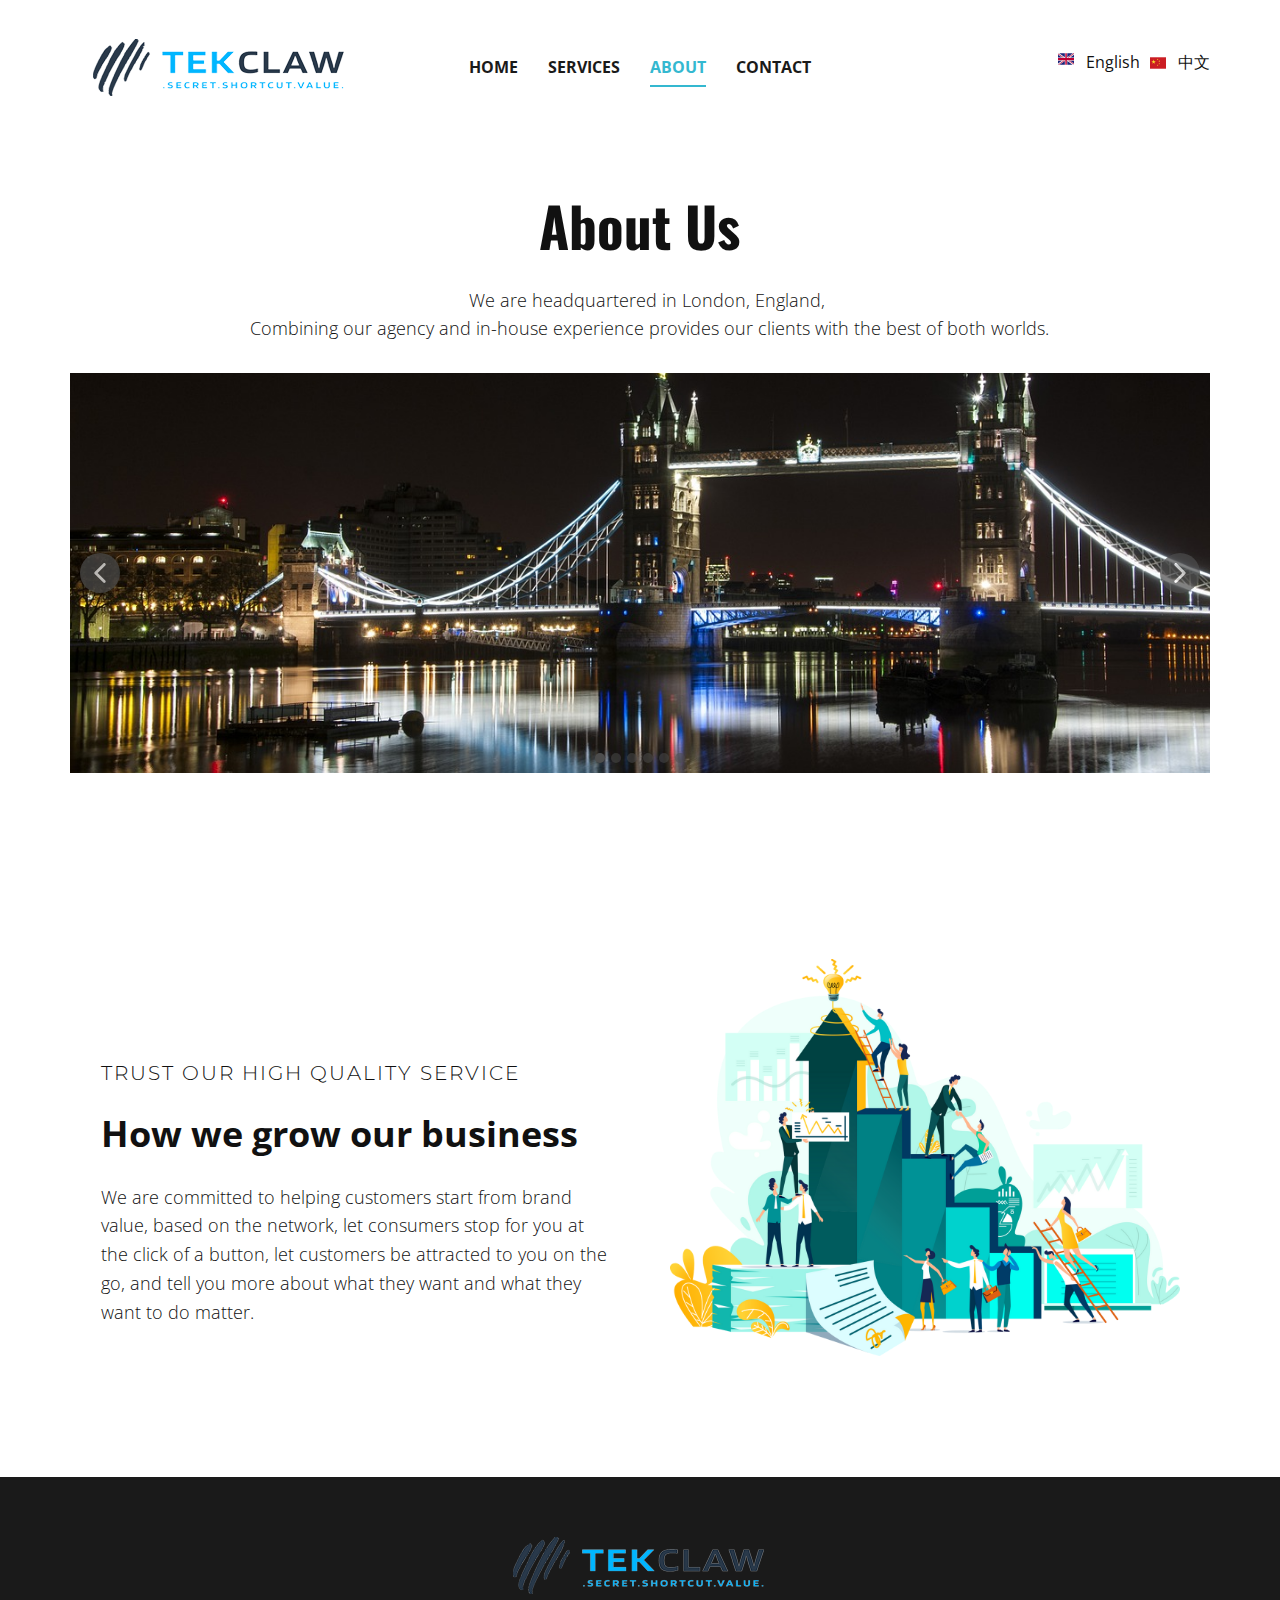
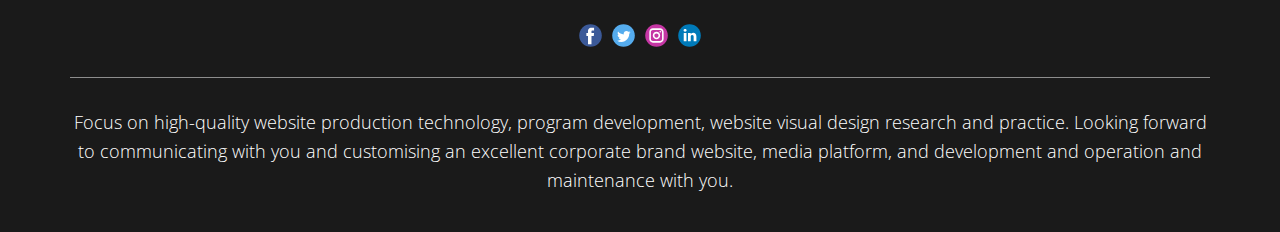
<file: About.html>
<!DOCTYPE html>
<html style="font-size: 16px;" lang="en"><head>
    <meta name="viewport" content="width=device-width, initial-scale=1.0">
    <meta charset="utf-8">
    <meta name="keywords" content="About Us">
    <meta name="description" content="">
    <title>About</title>
    <link rel="stylesheet" href="nicepage.css" media="screen">
<link rel="stylesheet" href="About.css" media="screen">
    <script class="u-script" type="text/javascript" src="jquery.js" defer=""></script>
    <script class="u-script" type="text/javascript" src="nicepage.js" defer=""></script>
    <meta name="generator" content="Nicepage 5.3.6, nicepage.com">
    <link id="u-theme-google-font" rel="stylesheet" href="https://fonts.googleapis.com/css?family=Montserrat:100,100i,200,200i,300,300i,400,400i,500,500i,600,600i,700,700i,800,800i,900,900i|Open+Sans:300,300i,400,400i,500,500i,600,600i,700,700i,800,800i">
    <link id="u-page-google-font" rel="stylesheet" href="https://fonts.googleapis.com/css?family=Oswald:200,300,400,500,600,700">
    
    
    
    <script type="application/ld+json">{
		"@context": "http://schema.org",
		"@type": "Organization",
		"name": "tekclaw",
		"logo": "images/logo-dark.png",
		"sameAs": []
}</script>
    <meta name="theme-color" content="#34b8d0">
    <meta property="og:title" content="About">
    <meta property="og:type" content="website">
  </head>
  <body class="u-body u-xl-mode" data-lang="en" data-lang-en="{&quot;head-title&quot;:&quot;&quot;,&quot;head-keywords&quot;:&quot;About Us&quot;,&quot;head-description&quot;:&quot;&quot;}" data-lang-zh="{&quot;head-title&quot;:&quot;&quot;,&quot;head-keywords&quot;:&quot;About Us&quot;,&quot;head-description&quot;:&quot;&quot;}"><header class="u-clearfix u-header u-header" id="sec-bf5e"><div class="u-clearfix u-sheet u-sheet-1">
        <a href="/" class="u-image u-logo u-image-1" data-image-width="300" data-image-height="57" title="tekclaw">
          <img src="images/logo-dark.png" class="u-logo-image u-logo-image-1">
        </a>
        <nav class="u-align-center-lg u-align-center-md u-align-center-sm u-align-center-xl u-align-left-xs u-menu u-menu-one-level u-offcanvas u-menu-1" data-responsive-from="XS">
          <div class="menu-collapse" style="font-size: 1rem; letter-spacing: 0px; font-weight: 700; text-transform: uppercase;">
            <a class="u-button-style u-custom-active-border-color u-custom-active-color u-custom-border u-custom-border-color u-custom-borders u-custom-hover-border-color u-custom-hover-color u-custom-left-right-menu-spacing u-custom-padding-bottom u-custom-text-active-color u-custom-text-color u-custom-text-decoration u-custom-text-hover-color u-custom-top-bottom-menu-spacing u-nav-link u-text-active-palette-1-base u-text-hover-palette-2-base" href="#" data-lang-en="{&quot;content&quot;:&quot;<svg class=\&quot;u-svg-link\&quot; viewBox=\&quot;0 0 24 24\&quot;><use xmlns:xlink=\&quot;http://www.w3.org/1999/xlink\&quot; xlink:href=\&quot;#menu-hamburger\&quot;></use></svg><svg class=\&quot;u-svg-content\&quot; version=\&quot;1.1\&quot; id=\&quot;menu-hamburger\&quot; viewBox=\&quot;0 0 16 16\&quot; x=\&quot;0px\&quot; y=\&quot;0px\&quot; xmlns:xlink=\&quot;http://www.w3.org/1999/xlink\&quot; xmlns=\&quot;http://www.w3.org/2000/svg\&quot;>    <g>        <rect y=\&quot;1\&quot; width=\&quot;16\&quot; height=\&quot;2\&quot;></rect>        <rect y=\&quot;7\&quot; width=\&quot;16\&quot; height=\&quot;2\&quot;></rect>        <rect y=\&quot;13\&quot; width=\&quot;16\&quot; height=\&quot;2\&quot;></rect>    </g></svg>&quot;,&quot;href&quot;:&quot;#&quot;}" data-lang-zh="{&quot;content&quot;:&quot;<svg class=\&quot;u-svg-link\&quot; viewBox=\&quot;0 0 24 24\&quot;><use xmlns:xlink=\&quot;http://www.w3.org/1999/xlink\&quot; xlink:href=\&quot;#menu-hamburger\&quot;></use></svg><svg class=\&quot;u-svg-content\&quot; version=\&quot;1.1\&quot; id=\&quot;menu-hamburger\&quot; viewBox=\&quot;0 0 16 16\&quot; x=\&quot;0px\&quot; y=\&quot;0px\&quot; xmlns:xlink=\&quot;http://www.w3.org/1999/xlink\&quot; xmlns=\&quot;http://www.w3.org/2000/svg\&quot;>    <g>        <rect y=\&quot;1\&quot; width=\&quot;16\&quot; height=\&quot;2\&quot;></rect>        <rect y=\&quot;7\&quot; width=\&quot;16\&quot; height=\&quot;2\&quot;></rect>        <rect y=\&quot;13\&quot; width=\&quot;16\&quot; height=\&quot;2\&quot;></rect>    </g></svg>&quot;,&quot;href&quot;:&quot;#&quot;}">
              <svg class="u-svg-link" viewBox="0 0 24 24"><use xmlns:xlink="http://www.w3.org/1999/xlink" xlink:href="#menu-hamburger"></use></svg>
              <svg class="u-svg-content" version="1.1" id="menu-hamburger" viewBox="0 0 16 16" x="0px" y="0px" xmlns:xlink="http://www.w3.org/1999/xlink" xmlns="http://www.w3.org/2000/svg"><g><rect y="1" width="16" height="2"></rect><rect y="7" width="16" height="2"></rect><rect y="13" width="16" height="2"></rect>
</g></svg>
            </a>
          </div>
          <div class="u-custom-menu u-nav-container">
            <ul class="u-nav u-spacing-30 u-unstyled u-nav-1"><li class="u-nav-item"><a class="u-border-2 u-border-active-palette-1-base u-border-hover-palette-1-base u-border-no-left u-border-no-right u-border-no-top u-button-style u-nav-link u-text-active-palette-1-base u-text-grey-90 u-text-hover-grey-90" href="Home.html" data-lang-en="{&quot;content&quot;:&quot;Home&quot;,&quot;href&quot;:&quot;Home.html&quot;}" data-lang-zh="{&quot;content&quot;:&quot;主页&quot;,&quot;href&quot;:&quot;Home.html&quot;}" style="padding: 10px 0px;">Home</a>
</li><li class="u-nav-item"><a class="u-border-2 u-border-active-palette-1-base u-border-hover-palette-1-base u-border-no-left u-border-no-right u-border-no-top u-button-style u-nav-link u-text-active-palette-1-base u-text-grey-90 u-text-hover-grey-90" href="Services.html" data-lang-en="{&quot;content&quot;:&quot;Services&quot;,&quot;href&quot;:&quot;Services.html&quot;}" data-lang-zh="{&quot;content&quot;:&quot;服务&quot;,&quot;href&quot;:&quot;Services.html&quot;}" style="padding: 10px 0px;">Services</a>
</li><li class="u-nav-item"><a class="u-border-2 u-border-active-palette-1-base u-border-hover-palette-1-base u-border-no-left u-border-no-right u-border-no-top u-button-style u-nav-link u-text-active-palette-1-base u-text-grey-90 u-text-hover-grey-90" href="About.html" data-lang-en="{&quot;content&quot;:&quot;About&quot;,&quot;href&quot;:&quot;About.html&quot;}" data-lang-zh="{&quot;content&quot;:&quot;关于我们&quot;,&quot;href&quot;:&quot;About.html&quot;}" style="padding: 10px 0px;">About</a>
</li><li class="u-nav-item"><a class="u-border-2 u-border-active-palette-1-base u-border-hover-palette-1-base u-border-no-left u-border-no-right u-border-no-top u-button-style u-nav-link u-text-active-palette-1-base u-text-grey-90 u-text-hover-grey-90" href="Contact.html" data-lang-en="{&quot;content&quot;:&quot;Contact&quot;,&quot;href&quot;:&quot;Contact.html&quot;}" data-lang-zh="{&quot;content&quot;:&quot;联系我们&quot;,&quot;href&quot;:&quot;Contact.html&quot;}" style="padding: 10px 0px;">Contact</a>
</li></ul>
          </div>
          <div class="u-custom-menu u-nav-container-collapse">
            <div class="u-black u-container-style u-inner-container-layout u-opacity u-opacity-95 u-sidenav">
              <div class="u-inner-container-layout u-sidenav-overflow">
                <div class="u-menu-close"></div>
                <ul class="u-align-center u-nav u-popupmenu-items u-unstyled u-nav-2"><li class="u-nav-item"><a class="u-button-style u-nav-link" href="Home.html" data-lang-en="{&quot;content&quot;:&quot;Home&quot;,&quot;href&quot;:&quot;Home.html&quot;}" data-lang-zh="{&quot;content&quot;:&quot;主页&quot;,&quot;href&quot;:&quot;Home.html&quot;}">Home</a>
</li><li class="u-nav-item"><a class="u-button-style u-nav-link" href="Services.html" data-lang-en="{&quot;content&quot;:&quot;Services&quot;,&quot;href&quot;:&quot;Services.html&quot;}" data-lang-zh="{&quot;content&quot;:&quot;服务&quot;,&quot;href&quot;:&quot;Services.html&quot;}">Services</a>
</li><li class="u-nav-item"><a class="u-button-style u-nav-link" href="About.html" data-lang-en="{&quot;content&quot;:&quot;About&quot;,&quot;href&quot;:&quot;About.html&quot;}" data-lang-zh="{&quot;content&quot;:&quot;关于我们&quot;,&quot;href&quot;:&quot;About.html&quot;}">About</a>
</li><li class="u-nav-item"><a class="u-button-style u-nav-link" href="Contact.html" data-lang-en="{&quot;content&quot;:&quot;Contact&quot;,&quot;href&quot;:&quot;Contact.html&quot;}" data-lang-zh="{&quot;content&quot;:&quot;联系我们&quot;,&quot;href&quot;:&quot;Contact.html&quot;}">Contact</a>
</li></ul>
              </div>
            </div>
            <div class="u-black u-menu-overlay u-opacity u-opacity-70"></div>
          </div>
        </nav>
        <div class="u-language u-language-content-icon-text u-language-layout-icons u-spacing-10 u-language-1">
          <a class="u-block-045d-27 u-language-top-url u-language-url" data-lang-text="English" href="./About.html" data-language="en" style="background-image: none;"><span class="u-icon u-language-en u-language-icon u-icon-1"><svg xmlns="http://www.w3.org/2000/svg" xmlns:xlink="http://www.w3.org/1999/xlink" version="1.1" xml:space="preserve" class="u-svg-content" viewBox="0 0 112 112" x="0px" y="0px" style="width: 1em; height: 1em;"><path fill="#EDEDED" d="M51.3,63.9V96h-3.5V70.7L11,96H7.1l39.8-27.3h-7.8L0,95.5v-7.8l27.5-19H0v-4.8C0,63.9,51.3,63.9,51.3,63.9z
	 M61.7,96h3.4V70.7l37,25.3h9.9v-0.8L73.2,68.7H81l31,21.2v-3.1L85.4,68.7H112v-4.8H61.7V96z M51.3,16h-3.5v26.9L8.8,16H0v0.8
	l40.9,28.1h-7.7L0,22.1v3.8l27.5,19H0v4.8h51.3V16z M67.3,44.9L109.4,16h-5.1L65.1,42.9V16h-3.4v33.7H112v-4.8H85.4L112,26.6v-7
	L75,44.9H67.3z"></path><path fill="#1A237B" d="M65.1,42.9V16h39.2L65.1,42.9z M47.8,16h-39l39,26.9V16z M112,44.9V26.6L85.4,44.9H112z M112,86.8V68.7H85.4
	L112,86.8z M11,96h36.8V70.7L11,96z M65.1,96h37l-37-25.3V96z M0,68.7v19l27.5-19H0z M0,25.9v19h27.5L0,25.9z"></path><path fill="#BD0034" d="M112,16v3.6L75,44.9h-7.7L109.4,16H112z M73.2,68.7L112,95.2v-5.3L81,68.7H73.2z M40.9,44.9L0,16.8v5.3
	l33.2,22.8C33.2,44.9,40.9,44.9,40.9,44.9z M39.1,68.7L0,95.5V96h7.1l39.8-27.3H39.1z M61.7,16H51.3v33.7H0v14.2h51.3V96h10.4V63.9
	H112V49.7H61.7V16z"></path></svg><img></span>
          </a>
          <a class="u-block-045d-27 u-language-top-url u-language-url" data-lang-text="中文" href="./zh/About.html" data-language="zh" style="background-image: none;"><span class="u-icon u-language-icon u-language-zh u-icon-2"><svg xmlns="http://www.w3.org/2000/svg" xmlns:xlink="http://www.w3.org/1999/xlink" version="1.1" xml:space="preserve" class="u-svg-content" viewBox="0 0 112 112" x="0px" y="0px" style="width: 1em; height: 1em;"><rect y="16" fill="#CB1D23" width="112" height="80"></rect><polygon fill="#F7DE29" points="15.9,61.9 19.6,50.5 10,43.1 21.7,43.1 25.4,31.7 29.1,43.1 40.9,43.1 31.3,50.5 35,61.9 25.4,54.9 
	"></polygon><polygon fill="#F7DE29" points="48.7,68.1 52.8,69.8 55.5,66.4 55.1,71 59.1,72.6 55,73.6 54.6,78 52.4,74.3 48.2,75.5 50.9,72 "></polygon><polygon fill="#F7DE29" points="70.2,46 66,45.3 64,49 63.3,44.8 59.1,43.9 63,41.9 62.5,37.6 65.4,40.8 69.2,38.7 67.2,42.8 "></polygon><polygon fill="#F7DE29" points="61.3,65.8 62.7,61.6 59.1,58.9 63.5,58.9 64.7,54.9 66,58.9 70.4,58.9 66.9,61.6 68.2,65.8 
	64.7,63.1 "></polygon><polygon fill="#F7DE29" points="48.9,27.3 52.8,29.4 55.8,26 55.3,30.4 59.1,32.2 55,33 54.5,37.4 52.3,33.5 48.1,34.6 50.9,31.2 
	"></polygon></svg><img></span>
          </a>
        </div>
      </div></header>
    <section class="u-align-center u-clearfix u-section-1" id="sec-c851">
      <h2 class="u-text u-text-default u-text-1" data-lang-en="About Us" data-lang-zh="​关于我们<br>">About Us</h2>
      <p class="u-text u-text-2" data-lang-en="​We are headquartered in London, England,&amp;nbsp;‌<br>Combining our agency and in-house experience provides our clients with the best of both worlds." data-lang-zh="​​我们总部位于英国伦敦,<br>‌将我们的代理和内部经验相结合，为我们的客户提供两全其美的体验。"> We are headquartered in London, England,&nbsp;‌<br>Combining our agency and in-house experience provides our clients with the best of both worlds.
      </p>
      <div class="u-carousel u-gallery u-gallery-slider u-layout-carousel u-lightbox u-no-transition u-show-text-none u-gallery-1" data-interval="5000" data-u-ride="carousel" id="carousel-3067">
        <ol class="u-absolute-hcenter u-carousel-indicators u-carousel-indicators-1">
          <li data-u-target="#carousel-3067" data-u-slide-to="0" class="u-active u-grey-70 u-shape-circle" style="width: 10px; height: 10px;"></li>
          <li data-u-target="#carousel-3067" data-u-slide-to="1" class="u-grey-70 u-shape-circle" style="width: 10px; height: 10px;"></li>
          <li data-u-target="#carousel-3067" data-u-slide-to="2" class="u-grey-70 u-shape-circle" style="width: 10px; height: 10px;"></li>
          <li data-u-target="#carousel-3067" data-u-slide-to="3" class="u-grey-70 u-shape-circle" style="width: 10px; height: 10px;"></li>
          <li data-u-target="#carousel-3067" data-u-slide-to="4" class="u-grey-70 u-shape-circle" style="width: 10px; height: 10px;"></li>
          <li data-u-target="#carousel-3067" data-u-slide-to="5" class="u-grey-70 u-shape-circle" style="width: 10px; height: 10px;"></li>
        </ol>
        <div class="u-carousel-inner u-gallery-inner" role="listbox">
          <div class="u-active u-carousel-item u-gallery-item u-carousel-item-1">
            <div class="u-back-slide" data-image-width="1280" data-image-height="657">
              <img class="u-back-image u-expanded" src="images/c32b1fd147d5aecdebc3125bc34fd3ff24937ef79e8be6a866ff9c30f2f1f184a49dd849f4b5caad2065600c58f4acf5b4c626012921b2811119de_1280.jpg">
            </div>
            <div class="u-align-center u-over-slide u-shading u-valign-bottom u-over-slide-1">
              <h3 class="u-gallery-heading" data-lang-en="Sample Title" data-lang-zh="Sample Title">Sample Title</h3>
              <p class="u-gallery-text" data-lang-en="Sample Text" data-lang-zh="Sample Text">Sample Text</p>
            </div>
          </div>
          <div class="u-carousel-item u-gallery-item u-carousel-item-2">
            <div class="u-back-slide" data-image-width="1280" data-image-height="853">
              <img class="u-back-image u-expanded" src="images/7dcbc2513f8d8b79e122b10090d1466f2b77a35cdd421108ca8104eb2732666f241f974f4a3b3097210623b37161501c12776de4c5af72ae9658f4_1280.jpg">
            </div>
            <div class="u-align-center u-over-slide u-shading u-valign-bottom u-over-slide-2">
              <h3 class="u-gallery-heading" data-lang-en="Sample Title" data-lang-zh="Sample Title">Sample Title</h3>
              <p class="u-gallery-text" data-lang-en="Sample Text" data-lang-zh="Sample Text">Sample Text</p>
            </div>
          </div>
          <div class="u-carousel-item u-gallery-item u-carousel-item-3">
            <div class="u-back-slide" data-image-width="1280" data-image-height="853">
              <img class="u-back-image u-expanded" src="images/6001fe9b58c5da155d75f4e622b0b509201add42be4a7ac3d8ec457419d73878c779962c3158235220b48027b6f99fa92a165b0406170e5baf3640_1280.jpg">
            </div>
            <div class="u-align-center u-over-slide u-shading u-valign-bottom u-over-slide-3">
              <h3 class="u-gallery-heading" data-lang-en="Sample Title" data-lang-zh="Sample Title">Sample Title</h3>
              <p class="u-gallery-text" data-lang-en="Sample Text" data-lang-zh="Sample Text">Sample Text</p>
            </div>
          </div>
          <div class="u-carousel-item u-gallery-item u-carousel-item-4">
            <div class="u-back-slide" data-image-width="1280" data-image-height="721">
              <img class="u-back-image u-expanded" src="images/bd4763f9d607fdbe02b3339195f10931c47b5b20d584791b75bf6a98f0ae5be1815a2a0d72c4653fad2b388d5ac50179085a28cca83c103b1578dd_1280.jpg">
            </div>
            <div class="u-align-center u-over-slide u-shading u-valign-bottom u-over-slide-4">
              <h3 class="u-gallery-heading" data-lang-en="Sample Title" data-lang-zh="Sample Title">Sample Title</h3>
              <p class="u-gallery-text" data-lang-en="Sample Text" data-lang-zh="Sample Text">Sample Text</p>
            </div>
          </div>
          <div class="u-carousel-item u-gallery-item u-carousel-item-5">
            <div class="u-back-slide" data-image-width="1280" data-image-height="853">
              <img class="u-back-image u-expanded" src="images/79a015c3f23129eb71a851dae34921c7efd8aa6cd2ff6a3e5b3f4298ecde20a25e7b68c39933b5ff6966cc40d138fb23f2bf82322884c88d0c2db1_1280.jpg">
            </div>
            <div class="u-align-center u-over-slide u-shading u-valign-bottom u-over-slide-5">
              <h3 class="u-gallery-heading" data-lang-en="Sample Title" data-lang-zh="Sample Title">Sample Title</h3>
              <p class="u-gallery-text" data-lang-en="Sample Text" data-lang-zh="Sample Text">Sample Text</p>
            </div>
          </div>
          <div class="u-carousel-item u-gallery-item u-carousel-item-6">
            <div class="u-back-slide" data-image-width="1280" data-image-height="720">
              <img class="u-back-image u-expanded" src="images/8a738553b3cb5cf0ff5ffa0bd31efe56a6cbecaf97d0d0af18d9d2e1b29ae45253d2d570e2bbb95e19c8cff9c0bf30e6d14a91629a3c6446e43173_1280.jpg">
            </div>
            <div class="u-align-center u-over-slide u-shading u-valign-bottom u-over-slide-6">
              <h3 class="u-gallery-heading" data-lang-en="Sample Title" data-lang-zh="Sample Title">Sample Title</h3>
              <p class="u-gallery-text" data-lang-en="Sample Text" data-lang-zh="Sample Text">Sample Text</p>
            </div>
          </div>
        </div>
        <a class="u-absolute-vcenter u-carousel-control u-carousel-control-prev u-grey-70 u-icon-circle u-opacity u-opacity-70 u-spacing-10 u-text-white u-carousel-control-1" href="#carousel-3067" role="button" data-u-slide="prev">
          <span aria-hidden="true">
            <svg viewBox="0 0 451.847 451.847"><path d="M97.141,225.92c0-8.095,3.091-16.192,9.259-22.366L300.689,9.27c12.359-12.359,32.397-12.359,44.751,0
c12.354,12.354,12.354,32.388,0,44.748L173.525,225.92l171.903,171.909c12.354,12.354,12.354,32.391,0,44.744
c-12.354,12.365-32.386,12.365-44.745,0l-194.29-194.281C100.226,242.115,97.141,234.018,97.141,225.92z"></path></svg>
          </span>
          <span class="sr-only">
            <svg viewBox="0 0 451.847 451.847"><path d="M97.141,225.92c0-8.095,3.091-16.192,9.259-22.366L300.689,9.27c12.359-12.359,32.397-12.359,44.751,0
c12.354,12.354,12.354,32.388,0,44.748L173.525,225.92l171.903,171.909c12.354,12.354,12.354,32.391,0,44.744
c-12.354,12.365-32.386,12.365-44.745,0l-194.29-194.281C100.226,242.115,97.141,234.018,97.141,225.92z"></path></svg>
          </span>
        </a>
        <a class="u-absolute-vcenter u-carousel-control u-carousel-control-next u-grey-70 u-icon-circle u-opacity u-opacity-70 u-spacing-10 u-text-white u-carousel-control-2" href="#carousel-3067" role="button" data-u-slide="next">
          <span aria-hidden="true">
            <svg viewBox="0 0 451.846 451.847"><path d="M345.441,248.292L151.154,442.573c-12.359,12.365-32.397,12.365-44.75,0c-12.354-12.354-12.354-32.391,0-44.744
L278.318,225.92L106.409,54.017c-12.354-12.359-12.354-32.394,0-44.748c12.354-12.359,32.391-12.359,44.75,0l194.287,194.284
c6.177,6.18,9.262,14.271,9.262,22.366C354.708,234.018,351.617,242.115,345.441,248.292z"></path></svg>
          </span>
          <span class="sr-only">
            <svg viewBox="0 0 451.846 451.847"><path d="M345.441,248.292L151.154,442.573c-12.359,12.365-32.397,12.365-44.75,0c-12.354-12.354-12.354-32.391,0-44.744
L278.318,225.92L106.409,54.017c-12.354-12.359-12.354-32.394,0-44.748c12.354-12.359,32.391-12.359,44.75,0l194.287,194.284
c6.177,6.18,9.262,14.271,9.262,22.366C354.708,234.018,351.617,242.115,345.441,248.292z"></path></svg>
          </span>
        </a>
      </div>
    </section>
    <section class="u-clearfix u-section-2" id="carousel_fef0">
      <div class="u-clearfix u-sheet u-valign-middle u-sheet-1">
        <div class="u-clearfix u-expanded-width u-layout-wrap u-layout-wrap-1">
          <div class="u-layout">
            <div class="u-layout-row">
              <div class="u-align-left u-container-style u-layout-cell u-size-30 u-layout-cell-1">
                <div class="u-container-layout u-container-layout-1">
                  <h5 class="u-text u-text-default u-text-1" data-lang-zh="​相信我们高质量的服务" data-lang-en="​Trust our high quality service"> Trust our high quality service</h5>
                  <p class="u-text u-text-2" data-lang-zh="​我们如何发展我们的业务<span style=&quot;font-weight: 700;&quot;>​</span> " data-lang-en="​How we grow our business"> How we grow our business</p>
                  <p class="u-text u-text-3" data-lang-zh="​我们致力于帮助客户从品牌价值为出发， ‌立足网络， ‌让消费者在弹指之间为您驻足,让客户在行进中被你 吸引, ‌告诉你更多他想要的东西和想做的事。" data-lang-en="​We are committed to helping customers start from brand value, ‌based on the network, ‌let consumers stop for you at the click of a button, let customers be attracted to you on the go, and tell you more about what they want and what they want to do matter."> We are committed to helping customers start from brand value, ‌based on the network, ‌let consumers stop for you at the click of a button, let customers be attracted to you on the go, and tell you more about what they want and what they want to do matter.</p>
                </div>
              </div>
              <div class="u-container-style u-layout-cell u-size-30 u-layout-cell-2">
                <div class="u-container-layout u-valign-middle u-container-layout-2">
                  <img class="u-expanded-width u-image u-image-contain u-image-1" src="images/8585.png" data-image-width="1386" data-image-height="1080">
                </div>
              </div>
            </div>
          </div>
        </div>
      </div>
    </section>
    
    
    <footer class="u-clearfix u-footer u-grey-90" id="sec-f146"><div class="u-clearfix u-sheet u-sheet-1">
        <a href="https://nicepage.com" class="u-image u-logo u-image-1" data-image-width="300" data-image-height="57">
          <img src="images/logo-dark.png" class="u-logo-image u-logo-image-1">
        </a>
        <div class="u-align-left u-social-icons u-spacing-10 u-social-icons-1">
          <a class="u-social-url" title="facebook" target="_blank" href=""><span class="u-icon u-social-facebook u-social-icon u-icon-1"><svg class="u-svg-link" preserveAspectRatio="xMidYMin slice" viewBox="0 0 112 112" style=""><use xmlns:xlink="http://www.w3.org/1999/xlink" xlink:href="#svg-5562"></use></svg><svg class="u-svg-content" viewBox="0 0 112 112" x="0" y="0" id="svg-5562"><circle fill="currentColor" cx="56.1" cy="56.1" r="55"></circle><path fill="#FFFFFF" d="M73.5,31.6h-9.1c-1.4,0-3.6,0.8-3.6,3.9v8.5h12.6L72,58.3H60.8v40.8H43.9V58.3h-8V43.9h8v-9.2
            c0-6.7,3.1-17,17-17h12.5v13.9H73.5z"></path></svg></span>
          </a>
          <a class="u-social-url" title="twitter" target="_blank" href=""><span class="u-icon u-social-icon u-social-twitter u-icon-2"><svg class="u-svg-link" preserveAspectRatio="xMidYMin slice" viewBox="0 0 112 112" style=""><use xmlns:xlink="http://www.w3.org/1999/xlink" xlink:href="#svg-92a1"></use></svg><svg class="u-svg-content" viewBox="0 0 112 112" x="0" y="0" id="svg-92a1"><circle fill="currentColor" class="st0" cx="56.1" cy="56.1" r="55"></circle><path fill="#FFFFFF" d="M83.8,47.3c0,0.6,0,1.2,0,1.7c0,17.7-13.5,38.2-38.2,38.2C38,87.2,31,85,25,81.2c1,0.1,2.1,0.2,3.2,0.2
            c6.3,0,12.1-2.1,16.7-5.7c-5.9-0.1-10.8-4-12.5-9.3c0.8,0.2,1.7,0.2,2.5,0.2c1.2,0,2.4-0.2,3.5-0.5c-6.1-1.2-10.8-6.7-10.8-13.1
            c0-0.1,0-0.1,0-0.2c1.8,1,3.9,1.6,6.1,1.7c-3.6-2.4-6-6.5-6-11.2c0-2.5,0.7-4.8,1.8-6.7c6.6,8.1,16.5,13.5,27.6,14
            c-0.2-1-0.3-2-0.3-3.1c0-7.4,6-13.4,13.4-13.4c3.9,0,7.3,1.6,9.8,4.2c3.1-0.6,5.9-1.7,8.5-3.3c-1,3.1-3.1,5.8-5.9,7.4
            c2.7-0.3,5.3-1,7.7-2.1C88.7,43,86.4,45.4,83.8,47.3z"></path></svg></span>
          </a>
          <a class="u-social-url" title="instagram" target="_blank" href=""><span class="u-icon u-social-icon u-social-instagram u-icon-3"><svg class="u-svg-link" preserveAspectRatio="xMidYMin slice" viewBox="0 0 112 112" style=""><use xmlns:xlink="http://www.w3.org/1999/xlink" xlink:href="#svg-8c95"></use></svg><svg class="u-svg-content" viewBox="0 0 112 112" x="0" y="0" id="svg-8c95"><circle fill="currentColor" cx="56.1" cy="56.1" r="55"></circle><path fill="#FFFFFF" d="M55.9,38.2c-9.9,0-17.9,8-17.9,17.9C38,66,46,74,55.9,74c9.9,0,17.9-8,17.9-17.9C73.8,46.2,65.8,38.2,55.9,38.2
            z M55.9,66.4c-5.7,0-10.3-4.6-10.3-10.3c-0.1-5.7,4.6-10.3,10.3-10.3c5.7,0,10.3,4.6,10.3,10.3C66.2,61.8,61.6,66.4,55.9,66.4z"></path><path fill="#FFFFFF" d="M74.3,33.5c-2.3,0-4.2,1.9-4.2,4.2s1.9,4.2,4.2,4.2s4.2-1.9,4.2-4.2S76.6,33.5,74.3,33.5z"></path><path fill="#FFFFFF" d="M73.1,21.3H38.6c-9.7,0-17.5,7.9-17.5,17.5v34.5c0,9.7,7.9,17.6,17.5,17.6h34.5c9.7,0,17.5-7.9,17.5-17.5V38.8
            C90.6,29.1,82.7,21.3,73.1,21.3z M83,73.3c0,5.5-4.5,9.9-9.9,9.9H38.6c-5.5,0-9.9-4.5-9.9-9.9V38.8c0-5.5,4.5-9.9,9.9-9.9h34.5
            c5.5,0,9.9,4.5,9.9,9.9V73.3z"></path></svg></span>
          </a>
          <a class="u-social-url" title="linkedin" target="_blank" href=""><span class="u-icon u-social-icon u-social-linkedin u-icon-4"><svg class="u-svg-link" preserveAspectRatio="xMidYMin slice" viewBox="0 0 112 112" style=""><use xmlns:xlink="http://www.w3.org/1999/xlink" xlink:href="#svg-379f"></use></svg><svg class="u-svg-content" viewBox="0 0 112 112" x="0" y="0" id="svg-379f"><circle fill="currentColor" cx="56.1" cy="56.1" r="55"></circle><path fill="#FFFFFF" d="M41.3,83.7H27.9V43.4h13.4V83.7z M34.6,37.9L34.6,37.9c-4.6,0-7.5-3.1-7.5-7c0-4,3-7,7.6-7s7.4,3,7.5,7
            C42.2,34.8,39.2,37.9,34.6,37.9z M89.6,83.7H76.2V62.2c0-5.4-1.9-9.1-6.8-9.1c-3.7,0-5.9,2.5-6.9,4.9c-0.4,0.9-0.4,2.1-0.4,3.3v22.5
            H48.7c0,0,0.2-36.5,0-40.3h13.4v5.7c1.8-2.7,5-6.7,12.1-6.7c8.8,0,15.4,5.8,15.4,18.1V83.7z"></path></svg></span>
          </a>
        </div>
        <div class="u-border-1 u-border-white u-expanded-width u-line u-line-horizontal u-opacity u-opacity-50 u-line-1"></div>
        <p class="u-align-center u-text u-text-1" data-lang-en="​Focus on high-quality website production technology, program development, website visual design research and practice. Looking forward to communicating with you and customising an excellent corporate brand website, media platform, and development and operation and maintenance with you." data-lang-zh="​专注于高品质网站制作技术、程序开发、网站视觉设计研究与实践。 期待与您通过良好的沟通并定制优秀的企业品牌网站、媒体平台及开发与运维。"> Focus on high-quality website production technology, program development, website visual design research and practice. Looking forward to communicating with you and customising an excellent corporate brand website, media platform, and development and operation and maintenance with you.</p>
      </div></footer>
  
</body></html>
</file>
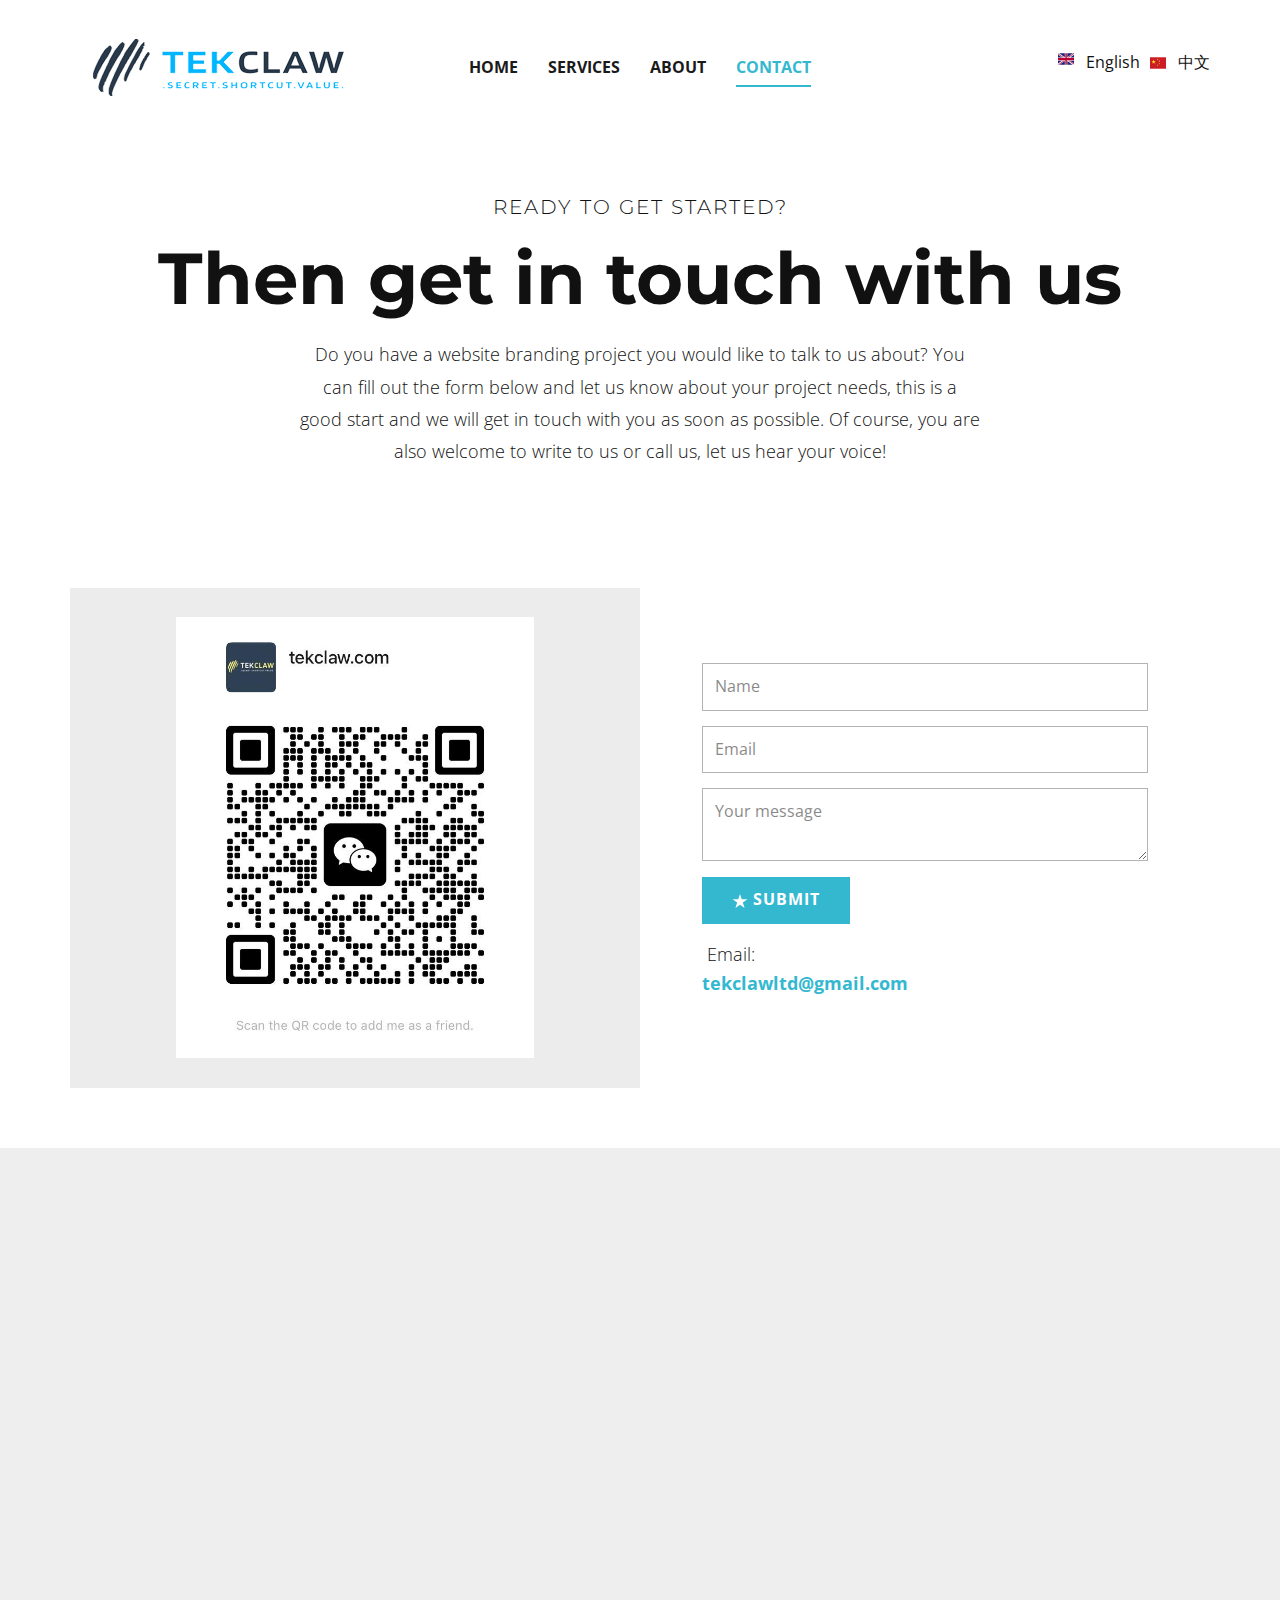
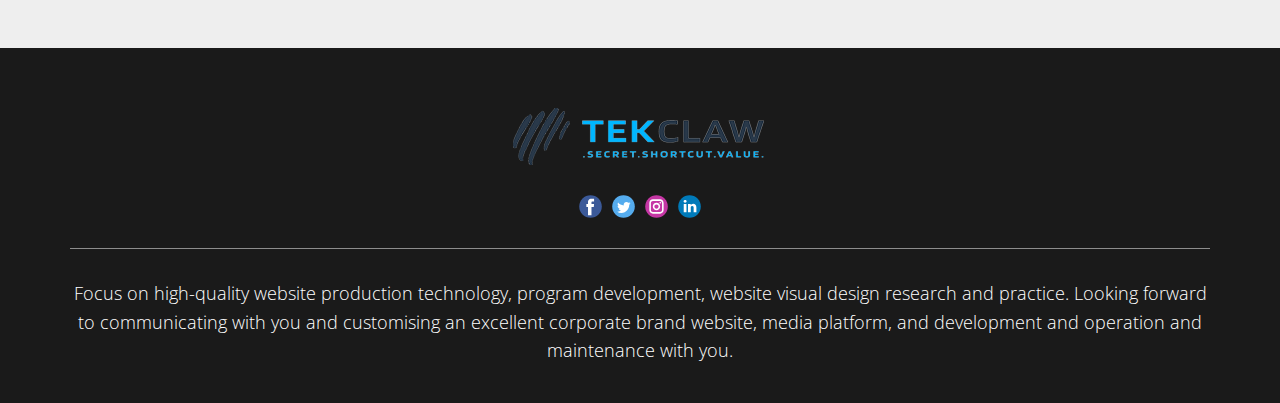
<file: Contact.html>
<!DOCTYPE html>
<html style="font-size: 16px;" lang="en"><head>
    <meta name="viewport" content="width=device-width, initial-scale=1.0">
    <meta charset="utf-8">
    <meta name="keywords" content="​Then get in touch with us">
    <meta name="description" content="">
    <title>Contact</title>
    <link rel="stylesheet" href="nicepage.css" media="screen">
<link rel="stylesheet" href="Contact.css" media="screen">
    <script class="u-script" type="text/javascript" src="jquery.js" defer=""></script>
    <script class="u-script" type="text/javascript" src="nicepage.js" defer=""></script>
    <meta name="generator" content="Nicepage 5.3.6, nicepage.com">
    <link id="u-theme-google-font" rel="stylesheet" href="https://fonts.googleapis.com/css?family=Montserrat:100,100i,200,200i,300,300i,400,400i,500,500i,600,600i,700,700i,800,800i,900,900i|Open+Sans:300,300i,400,400i,500,500i,600,600i,700,700i,800,800i">
    
    
    
    
    <script type="application/ld+json">{
		"@context": "http://schema.org",
		"@type": "Organization",
		"name": "tekclaw",
		"logo": "images/logo-dark.png",
		"sameAs": []
}</script>
    <meta name="theme-color" content="#34b8d0">
    <meta property="og:title" content="Contact">
    <meta property="og:type" content="website">
  </head>
  <body class="u-body u-xl-mode" data-lang="en" data-lang-en="{&quot;head-title&quot;:&quot;&quot;,&quot;head-keywords&quot;:&quot;​Then get in touch with us&quot;,&quot;head-description&quot;:&quot;&quot;}" data-lang-zh="{&quot;head-title&quot;:&quot;&quot;,&quot;head-keywords&quot;:&quot;​Then get in touch with us&quot;,&quot;head-description&quot;:&quot;&quot;}"><header class="u-clearfix u-header u-header" id="sec-bf5e"><div class="u-clearfix u-sheet u-sheet-1">
        <a href="/" class="u-image u-logo u-image-1" data-image-width="300" data-image-height="57" title="tekclaw">
          <img src="images/logo-dark.png" class="u-logo-image u-logo-image-1">
        </a>
        <nav class="u-align-center-lg u-align-center-md u-align-center-sm u-align-center-xl u-align-left-xs u-menu u-menu-one-level u-offcanvas u-menu-1" data-responsive-from="XS">
          <div class="menu-collapse" style="font-size: 1rem; letter-spacing: 0px; font-weight: 700; text-transform: uppercase;">
            <a class="u-button-style u-custom-active-border-color u-custom-active-color u-custom-border u-custom-border-color u-custom-borders u-custom-hover-border-color u-custom-hover-color u-custom-left-right-menu-spacing u-custom-padding-bottom u-custom-text-active-color u-custom-text-color u-custom-text-decoration u-custom-text-hover-color u-custom-top-bottom-menu-spacing u-nav-link u-text-active-palette-1-base u-text-hover-palette-2-base" href="#" data-lang-en="{&quot;content&quot;:&quot;<svg class=\&quot;u-svg-link\&quot; viewBox=\&quot;0 0 24 24\&quot;><use xmlns:xlink=\&quot;http://www.w3.org/1999/xlink\&quot; xlink:href=\&quot;#menu-hamburger\&quot;></use></svg><svg class=\&quot;u-svg-content\&quot; version=\&quot;1.1\&quot; id=\&quot;menu-hamburger\&quot; viewBox=\&quot;0 0 16 16\&quot; x=\&quot;0px\&quot; y=\&quot;0px\&quot; xmlns:xlink=\&quot;http://www.w3.org/1999/xlink\&quot; xmlns=\&quot;http://www.w3.org/2000/svg\&quot;>    <g>        <rect y=\&quot;1\&quot; width=\&quot;16\&quot; height=\&quot;2\&quot;></rect>        <rect y=\&quot;7\&quot; width=\&quot;16\&quot; height=\&quot;2\&quot;></rect>        <rect y=\&quot;13\&quot; width=\&quot;16\&quot; height=\&quot;2\&quot;></rect>    </g></svg>&quot;,&quot;href&quot;:&quot;#&quot;}" data-lang-zh="{&quot;content&quot;:&quot;<svg class=\&quot;u-svg-link\&quot; viewBox=\&quot;0 0 24 24\&quot;><use xmlns:xlink=\&quot;http://www.w3.org/1999/xlink\&quot; xlink:href=\&quot;#menu-hamburger\&quot;></use></svg><svg class=\&quot;u-svg-content\&quot; version=\&quot;1.1\&quot; id=\&quot;menu-hamburger\&quot; viewBox=\&quot;0 0 16 16\&quot; x=\&quot;0px\&quot; y=\&quot;0px\&quot; xmlns:xlink=\&quot;http://www.w3.org/1999/xlink\&quot; xmlns=\&quot;http://www.w3.org/2000/svg\&quot;>    <g>        <rect y=\&quot;1\&quot; width=\&quot;16\&quot; height=\&quot;2\&quot;></rect>        <rect y=\&quot;7\&quot; width=\&quot;16\&quot; height=\&quot;2\&quot;></rect>        <rect y=\&quot;13\&quot; width=\&quot;16\&quot; height=\&quot;2\&quot;></rect>    </g></svg>&quot;,&quot;href&quot;:&quot;#&quot;}">
              <svg class="u-svg-link" viewBox="0 0 24 24"><use xmlns:xlink="http://www.w3.org/1999/xlink" xlink:href="#menu-hamburger"></use></svg>
              <svg class="u-svg-content" version="1.1" id="menu-hamburger" viewBox="0 0 16 16" x="0px" y="0px" xmlns:xlink="http://www.w3.org/1999/xlink" xmlns="http://www.w3.org/2000/svg"><g><rect y="1" width="16" height="2"></rect><rect y="7" width="16" height="2"></rect><rect y="13" width="16" height="2"></rect>
</g></svg>
            </a>
          </div>
          <div class="u-custom-menu u-nav-container">
            <ul class="u-nav u-spacing-30 u-unstyled u-nav-1"><li class="u-nav-item"><a class="u-border-2 u-border-active-palette-1-base u-border-hover-palette-1-base u-border-no-left u-border-no-right u-border-no-top u-button-style u-nav-link u-text-active-palette-1-base u-text-grey-90 u-text-hover-grey-90" href="Home.html" data-lang-en="{&quot;content&quot;:&quot;Home&quot;,&quot;href&quot;:&quot;Home.html&quot;}" data-lang-zh="{&quot;content&quot;:&quot;主页&quot;,&quot;href&quot;:&quot;Home.html&quot;}" style="padding: 10px 0px;">Home</a>
</li><li class="u-nav-item"><a class="u-border-2 u-border-active-palette-1-base u-border-hover-palette-1-base u-border-no-left u-border-no-right u-border-no-top u-button-style u-nav-link u-text-active-palette-1-base u-text-grey-90 u-text-hover-grey-90" href="Services.html" data-lang-en="{&quot;content&quot;:&quot;Services&quot;,&quot;href&quot;:&quot;Services.html&quot;}" data-lang-zh="{&quot;content&quot;:&quot;服务&quot;,&quot;href&quot;:&quot;Services.html&quot;}" style="padding: 10px 0px;">Services</a>
</li><li class="u-nav-item"><a class="u-border-2 u-border-active-palette-1-base u-border-hover-palette-1-base u-border-no-left u-border-no-right u-border-no-top u-button-style u-nav-link u-text-active-palette-1-base u-text-grey-90 u-text-hover-grey-90" href="About.html" data-lang-en="{&quot;content&quot;:&quot;About&quot;,&quot;href&quot;:&quot;About.html&quot;}" data-lang-zh="{&quot;content&quot;:&quot;关于我们&quot;,&quot;href&quot;:&quot;About.html&quot;}" style="padding: 10px 0px;">About</a>
</li><li class="u-nav-item"><a class="u-border-2 u-border-active-palette-1-base u-border-hover-palette-1-base u-border-no-left u-border-no-right u-border-no-top u-button-style u-nav-link u-text-active-palette-1-base u-text-grey-90 u-text-hover-grey-90" href="Contact.html" data-lang-en="{&quot;content&quot;:&quot;Contact&quot;,&quot;href&quot;:&quot;Contact.html&quot;}" data-lang-zh="{&quot;content&quot;:&quot;联系我们&quot;,&quot;href&quot;:&quot;Contact.html&quot;}" style="padding: 10px 0px;">Contact</a>
</li></ul>
          </div>
          <div class="u-custom-menu u-nav-container-collapse">
            <div class="u-black u-container-style u-inner-container-layout u-opacity u-opacity-95 u-sidenav">
              <div class="u-inner-container-layout u-sidenav-overflow">
                <div class="u-menu-close"></div>
                <ul class="u-align-center u-nav u-popupmenu-items u-unstyled u-nav-2"><li class="u-nav-item"><a class="u-button-style u-nav-link" href="Home.html" data-lang-en="{&quot;content&quot;:&quot;Home&quot;,&quot;href&quot;:&quot;Home.html&quot;}" data-lang-zh="{&quot;content&quot;:&quot;主页&quot;,&quot;href&quot;:&quot;Home.html&quot;}">Home</a>
</li><li class="u-nav-item"><a class="u-button-style u-nav-link" href="Services.html" data-lang-en="{&quot;content&quot;:&quot;Services&quot;,&quot;href&quot;:&quot;Services.html&quot;}" data-lang-zh="{&quot;content&quot;:&quot;服务&quot;,&quot;href&quot;:&quot;Services.html&quot;}">Services</a>
</li><li class="u-nav-item"><a class="u-button-style u-nav-link" href="About.html" data-lang-en="{&quot;content&quot;:&quot;About&quot;,&quot;href&quot;:&quot;About.html&quot;}" data-lang-zh="{&quot;content&quot;:&quot;关于我们&quot;,&quot;href&quot;:&quot;About.html&quot;}">About</a>
</li><li class="u-nav-item"><a class="u-button-style u-nav-link" href="Contact.html" data-lang-en="{&quot;content&quot;:&quot;Contact&quot;,&quot;href&quot;:&quot;Contact.html&quot;}" data-lang-zh="{&quot;content&quot;:&quot;联系我们&quot;,&quot;href&quot;:&quot;Contact.html&quot;}">Contact</a>
</li></ul>
              </div>
            </div>
            <div class="u-black u-menu-overlay u-opacity u-opacity-70"></div>
          </div>
        </nav>
        <div class="u-language u-language-content-icon-text u-language-layout-icons u-spacing-10 u-language-1">
          <a class="u-block-045d-27 u-language-top-url u-language-url" data-lang-text="English" href="./Contact.html" data-language="en" style="background-image: none;"><span class="u-icon u-language-en u-language-icon u-icon-1"><svg xmlns="http://www.w3.org/2000/svg" xmlns:xlink="http://www.w3.org/1999/xlink" version="1.1" xml:space="preserve" class="u-svg-content" viewBox="0 0 112 112" x="0px" y="0px" style="width: 1em; height: 1em;"><path fill="#EDEDED" d="M51.3,63.9V96h-3.5V70.7L11,96H7.1l39.8-27.3h-7.8L0,95.5v-7.8l27.5-19H0v-4.8C0,63.9,51.3,63.9,51.3,63.9z
	 M61.7,96h3.4V70.7l37,25.3h9.9v-0.8L73.2,68.7H81l31,21.2v-3.1L85.4,68.7H112v-4.8H61.7V96z M51.3,16h-3.5v26.9L8.8,16H0v0.8
	l40.9,28.1h-7.7L0,22.1v3.8l27.5,19H0v4.8h51.3V16z M67.3,44.9L109.4,16h-5.1L65.1,42.9V16h-3.4v33.7H112v-4.8H85.4L112,26.6v-7
	L75,44.9H67.3z"></path><path fill="#1A237B" d="M65.1,42.9V16h39.2L65.1,42.9z M47.8,16h-39l39,26.9V16z M112,44.9V26.6L85.4,44.9H112z M112,86.8V68.7H85.4
	L112,86.8z M11,96h36.8V70.7L11,96z M65.1,96h37l-37-25.3V96z M0,68.7v19l27.5-19H0z M0,25.9v19h27.5L0,25.9z"></path><path fill="#BD0034" d="M112,16v3.6L75,44.9h-7.7L109.4,16H112z M73.2,68.7L112,95.2v-5.3L81,68.7H73.2z M40.9,44.9L0,16.8v5.3
	l33.2,22.8C33.2,44.9,40.9,44.9,40.9,44.9z M39.1,68.7L0,95.5V96h7.1l39.8-27.3H39.1z M61.7,16H51.3v33.7H0v14.2h51.3V96h10.4V63.9
	H112V49.7H61.7V16z"></path></svg><img></span>
          </a>
          <a class="u-block-045d-27 u-language-top-url u-language-url" data-lang-text="中文" href="./zh/Contact.html" data-language="zh" style="background-image: none;"><span class="u-icon u-language-icon u-language-zh u-icon-2"><svg xmlns="http://www.w3.org/2000/svg" xmlns:xlink="http://www.w3.org/1999/xlink" version="1.1" xml:space="preserve" class="u-svg-content" viewBox="0 0 112 112" x="0px" y="0px" style="width: 1em; height: 1em;"><rect y="16" fill="#CB1D23" width="112" height="80"></rect><polygon fill="#F7DE29" points="15.9,61.9 19.6,50.5 10,43.1 21.7,43.1 25.4,31.7 29.1,43.1 40.9,43.1 31.3,50.5 35,61.9 25.4,54.9 
	"></polygon><polygon fill="#F7DE29" points="48.7,68.1 52.8,69.8 55.5,66.4 55.1,71 59.1,72.6 55,73.6 54.6,78 52.4,74.3 48.2,75.5 50.9,72 "></polygon><polygon fill="#F7DE29" points="70.2,46 66,45.3 64,49 63.3,44.8 59.1,43.9 63,41.9 62.5,37.6 65.4,40.8 69.2,38.7 67.2,42.8 "></polygon><polygon fill="#F7DE29" points="61.3,65.8 62.7,61.6 59.1,58.9 63.5,58.9 64.7,54.9 66,58.9 70.4,58.9 66.9,61.6 68.2,65.8 
	64.7,63.1 "></polygon><polygon fill="#F7DE29" points="48.9,27.3 52.8,29.4 55.8,26 55.3,30.4 59.1,32.2 55,33 54.5,37.4 52.3,33.5 48.1,34.6 50.9,31.2 
	"></polygon></svg><img></span>
          </a>
        </div>
      </div></header>
    <section class="u-align-center u-clearfix u-section-1" id="sec-9a58">
      <div class="u-clearfix u-sheet u-valign-middle u-sheet-1">
        <h5 class="u-text u-text-default u-text-1" data-lang-en="​Ready to get started?" data-lang-zh="​准备好开始了吗？"> Ready to get started?</h5>
        <h1 class="u-text u-text-default u-text-2" data-lang-en="​Then get in touch with us" data-lang-zh="​那就与我们取得联系吧"> Then get in touch with us</h1>
        <p class="u-text u-text-3" data-lang-en="​Do you have a website branding project you would like to talk to us about? You can fill out the form below and let us know about your project needs, this is a good start and we will get in touch with you as soon as possible. Of course, you are also welcome to write to us or call us, let us hear your voice!" data-lang-zh="​您有一个网站品牌项目想和我们谈谈吗? 您可以填写下边的表格，让我们了解您的项目需求，这是一个良好的开始，我们将会尽快与你取得联系。当然也欢迎您给我们写信或是打电话，让我们听到你的声音!"> Do you have a website branding project you would like to talk to us about? You can fill out the form below and let us know about your project needs, this is a good start and we will get in touch with you as soon as possible. Of course, you are also welcome to write to us or call us, let us hear your voice!</p>
      </div>
    </section>
    <section class="u-clearfix u-section-2" id="sec-8366">
      <div class="u-clearfix u-sheet u-valign-middle u-sheet-1">
        <div class="u-clearfix u-expanded-width u-gutter-0 u-layout-wrap u-layout-wrap-1">
          <div class="u-layout">
            <div class="u-layout-row">
              <div class="u-container-style u-layout-cell u-left-cell u-size-30 u-layout-cell-1">
                <div class="u-container-layout u-container-layout-1">
                  <div class="u-container-style u-expanded-width u-grey-15 u-group u-opacity u-opacity-50 u-shape-rectangle u-group-1">
                    <div class="u-container-layout u-valign-middle u-container-layout-2">
                      <img class="u-image u-image-1" data-image-width="686" data-image-height="940" src="images/wechatimg2.jpeg">
                    </div>
                  </div>
                </div>
              </div>
              <div class="u-align-left u-container-style u-layout-cell u-right-cell u-size-30 u-layout-cell-2">
                <div class="u-container-layout u-valign-middle u-container-layout-3">
                  <div class="u-align-center u-form u-form-1">
                    <form action="mailto:tekclawltd@gmail.com" class="u-clearfix u-form-spacing-15 u-form-vertical u-inner-form" style="padding: 15px;" source="custom" name="form">
                      <div class="u-form-group u-form-name u-label-none">
                        <label class="u-label" data-lang-en="姓名" data-lang-zh="Name">姓名</label>
                        <input type="text" placeholder="Name" id="name-6797" name="name" class="u-border-1 u-border-grey-30 u-input u-input-rectangle" required="" data-lang-en="Name" data-lang-zh="姓名">
                      </div>
                      <div class="u-form-email u-form-group u-label-none">
                        <label class="u-label" data-lang-en="Email" data-lang-zh="Email">Email</label>
                        <input type="email" placeholder="Email" id="email-6797" name="email" class="u-border-1 u-border-grey-30 u-input u-input-rectangle" required="" data-lang-en="Email" data-lang-zh="Email">
                      </div>
                      <div class="u-form-group u-form-message u-label-none">
                        <label class="u-label" data-lang-en="Address" data-lang-zh="Address">Address</label>
                        <textarea placeholder="Your message" id="message-6797" name="message" class="u-border-1 u-border-grey-30 u-input u-input-rectangle" required="" data-lang-en="Your message" data-lang-zh="您的建议或咨询问题"></textarea>
                      </div>
                      <div class="u-align-left u-form-group u-form-submit u-label-none">
                        <a href="#" class="u-border-2 u-border-grey-75 u-btn u-btn-submit u-button-style u-hover-palette-1-dark-1 u-palette-1-base u-btn-1" data-lang-en="{&quot;content&quot;:&quot;​<span class=\&quot;u-icon u-block-control\&quot; style=\&quot;\&quot; data-block=\&quot;26\&quot;><svg xmlns=\&quot;http://www.w3.org/2000/svg\&quot; xmlns:xlink=\&quot;http://www.w3.org/1999/xlink\&quot; version=\&quot;1.1\&quot; xml:space=\&quot;preserve\&quot; class=\&quot;u-svg-content\&quot; viewBox=\&quot;0 0 512 512\&quot; x=\&quot;0px\&quot; y=\&quot;0px\&quot; data-color=\&quot;#000000\&quot; style=\&quot;width: 1em; height: 1em;\&quot;><path d=\&quot;m19.98,200.65909l180.67121,0l55.82879,-171.63684l55.82883,171.63684l180.67118,0l-146.16581,106.07619l55.83168,171.63684l-146.16587,-106.07908l-146.16584,106.07908l55.8317,-171.63684l-146.16586,-106.07619z\&quot;></path></svg><img></span>&amp;nbsp;​submit&quot;,&quot;href&quot;:&quot;#&quot;}" data-lang-zh="{&quot;content&quot;:&quot;​<span class=\&quot;u-icon\&quot; style=\&quot;\&quot;><svg xmlns=\&quot;http://www.w3.org/2000/svg\&quot; xmlns:xlink=\&quot;http://www.w3.org/1999/xlink\&quot; version=\&quot;1.1\&quot; xml:space=\&quot;preserve\&quot; class=\&quot;u-svg-content\&quot; viewBox=\&quot;0 0 512 512\&quot; x=\&quot;0px\&quot; y=\&quot;0px\&quot; data-color=\&quot;#000000\&quot; style=\&quot;width: 1em; height: 1em;\&quot;><path d=\&quot;m19.98,200.65909l180.67121,0l55.82879,-171.63684l55.82883,171.63684l180.67118,0l-146.16581,106.07619l55.83168,171.63684l-146.16587,-106.07908l-146.16584,106.07908l55.8317,-171.63684l-146.16586,-106.07619z\&quot;></path></svg><img></span>&amp;nbsp;Submit&quot;,&quot;href&quot;:&quot;#&quot;}"><span class="u-icon"><svg class="u-svg-content" viewBox="0 0 512 512" x="0px" y="0px" style="width: 1em; height: 1em;"><path d="m19.98,200.65909l180.67121,0l55.82879,-171.63684l55.82883,171.63684l180.67118,0l-146.16581,106.07619l55.83168,171.63684l-146.16587,-106.07908l-146.16584,106.07908l55.8317,-171.63684l-146.16586,-106.07619z"></path></svg><img></span>&nbsp;​submit
                        </a>
                        <input type="submit" value="submit" class="u-form-control-hidden">
                      </div>
                      <p class="u-form-group u-form-text u-label-none u-text u-text-1" data-lang-zh="
    ​其他方式联系Email:&amp;nbsp;<br><a href=&quot;mailto:tekclawltd@gmail.com&quot; target=&quot;_blank&quot; id=&quot;mw-link-1662065291943&quot; class=&quot;u-active-none u-border-none u-btn u-button-style u-hover-none u-none u-text-palette-1-base u-btn-2&quot; style=&quot;background-image: none; padding: 0px;&quot;><span style=&quot;font-weight: 700;&quot;>tekclawltd@gmail.com​</span></a>" data-lang-en="
   &amp;nbsp;​Email:&amp;nbsp;<br><a href=&quot;mailto:tekclawltd@gmail.com&quot; target=&quot;_blank&quot; id=&quot;mw-link-1662065291943&quot; class=&quot;u-active-none u-border-none u-btn u-button-style u-hover-none u-none u-text-palette-1-base u-btn-2 u-block-control&quot; data-lang-zh=&quot;{&amp;quot;content&amp;quot;:&amp;quot;<span style=\&amp;quot;font-weight: 700;\&amp;quot;>tekclawltd@gmail.com​</span>&amp;quot;,&amp;quot;href&amp;quot;:&amp;quot;mailto:tekclawltd@gmail.com&amp;quot;}&quot; style=&quot;background-image: none; padding-top: 0; padding-bottom: 0; padding-left: 0; padding-right: 0&quot; data-block=&quot;28&quot;><span style=&quot;font-weight: 700;&quot;>tekclawltd@gmail.com​</span></a>"> &nbsp;​Email:&nbsp;<br>
                        <a href="mailto:tekclawltd@gmail.com" target="_blank" id="mw-link-1662065291943" class="u-active-none u-border-none u-btn u-button-style u-hover-none u-none u-text-palette-1-base u-btn-2" data-lang-zh="{&quot;content&quot;:&quot;<span style=\&quot;font-weight: 700;\&quot;>tekclawltd@gmail.com​</span>&quot;,&quot;href&quot;:&quot;mailto:tekclawltd@gmail.com&quot;}">
                          <span style="font-weight: 700;">tekclawltd@gmail.com </span>
                        </a>
                      </p>
                      <div class="u-form-send-message u-form-send-success" data-lang-en="Thank you! Your message has been sent." data-lang-zh="Thank you! Your message has been sent.">Thank you! Your message has been sent.</div>
                      <div class="u-form-send-error u-form-send-message" data-lang-en="Unable to send your message. Please fix errors then try again." data-lang-zh="Unable to send your message. Please fix errors then try again.">Unable to send your message. Please fix errors then try again.</div>
                      <input type="hidden" value="" name="recaptchaResponse">
                    </form>
                  </div>
                </div>
              </div>
            </div>
          </div>
        </div>
      </div>
    </section>
    <section class="u-clearfix u-grey-light-2 u-typography-custom-page-typography-12--Map u-section-3" id="sec-9ce8">
      <div class="u-clearfix u-sheet u-sheet-1">
        <div class="u-absolute-hcenter u-expanded u-grey-light-2 u-map">
          <div class="embed-responsive">
            <iframe class="embed-responsive-item" src="//maps.google.com/maps?output=embed&amp;q=71-75%20Shelton%20Street%2C%20London%2C%20Greater%20London%2C%20United%20Kingdom%2C%20WC2H%209JQ&amp;t=m" data-map="[base64]"></iframe>
          </div>
        </div>
      </div>
    </section>
    
    
    <footer class="u-clearfix u-footer u-grey-90" id="sec-f146"><div class="u-clearfix u-sheet u-sheet-1">
        <a href="https://nicepage.com" class="u-image u-logo u-image-1" data-image-width="300" data-image-height="57">
          <img src="images/logo-dark.png" class="u-logo-image u-logo-image-1">
        </a>
        <div class="u-align-left u-social-icons u-spacing-10 u-social-icons-1">
          <a class="u-social-url" title="facebook" target="_blank" href=""><span class="u-icon u-social-facebook u-social-icon u-icon-1"><svg class="u-svg-link" preserveAspectRatio="xMidYMin slice" viewBox="0 0 112 112" style=""><use xmlns:xlink="http://www.w3.org/1999/xlink" xlink:href="#svg-5562"></use></svg><svg class="u-svg-content" viewBox="0 0 112 112" x="0" y="0" id="svg-5562"><circle fill="currentColor" cx="56.1" cy="56.1" r="55"></circle><path fill="#FFFFFF" d="M73.5,31.6h-9.1c-1.4,0-3.6,0.8-3.6,3.9v8.5h12.6L72,58.3H60.8v40.8H43.9V58.3h-8V43.9h8v-9.2
            c0-6.7,3.1-17,17-17h12.5v13.9H73.5z"></path></svg></span>
          </a>
          <a class="u-social-url" title="twitter" target="_blank" href=""><span class="u-icon u-social-icon u-social-twitter u-icon-2"><svg class="u-svg-link" preserveAspectRatio="xMidYMin slice" viewBox="0 0 112 112" style=""><use xmlns:xlink="http://www.w3.org/1999/xlink" xlink:href="#svg-92a1"></use></svg><svg class="u-svg-content" viewBox="0 0 112 112" x="0" y="0" id="svg-92a1"><circle fill="currentColor" class="st0" cx="56.1" cy="56.1" r="55"></circle><path fill="#FFFFFF" d="M83.8,47.3c0,0.6,0,1.2,0,1.7c0,17.7-13.5,38.2-38.2,38.2C38,87.2,31,85,25,81.2c1,0.1,2.1,0.2,3.2,0.2
            c6.3,0,12.1-2.1,16.7-5.7c-5.9-0.1-10.8-4-12.5-9.3c0.8,0.2,1.7,0.2,2.5,0.2c1.2,0,2.4-0.2,3.5-0.5c-6.1-1.2-10.8-6.7-10.8-13.1
            c0-0.1,0-0.1,0-0.2c1.8,1,3.9,1.6,6.1,1.7c-3.6-2.4-6-6.5-6-11.2c0-2.5,0.7-4.8,1.8-6.7c6.6,8.1,16.5,13.5,27.6,14
            c-0.2-1-0.3-2-0.3-3.1c0-7.4,6-13.4,13.4-13.4c3.9,0,7.3,1.6,9.8,4.2c3.1-0.6,5.9-1.7,8.5-3.3c-1,3.1-3.1,5.8-5.9,7.4
            c2.7-0.3,5.3-1,7.7-2.1C88.7,43,86.4,45.4,83.8,47.3z"></path></svg></span>
          </a>
          <a class="u-social-url" title="instagram" target="_blank" href=""><span class="u-icon u-social-icon u-social-instagram u-icon-3"><svg class="u-svg-link" preserveAspectRatio="xMidYMin slice" viewBox="0 0 112 112" style=""><use xmlns:xlink="http://www.w3.org/1999/xlink" xlink:href="#svg-8c95"></use></svg><svg class="u-svg-content" viewBox="0 0 112 112" x="0" y="0" id="svg-8c95"><circle fill="currentColor" cx="56.1" cy="56.1" r="55"></circle><path fill="#FFFFFF" d="M55.9,38.2c-9.9,0-17.9,8-17.9,17.9C38,66,46,74,55.9,74c9.9,0,17.9-8,17.9-17.9C73.8,46.2,65.8,38.2,55.9,38.2
            z M55.9,66.4c-5.7,0-10.3-4.6-10.3-10.3c-0.1-5.7,4.6-10.3,10.3-10.3c5.7,0,10.3,4.6,10.3,10.3C66.2,61.8,61.6,66.4,55.9,66.4z"></path><path fill="#FFFFFF" d="M74.3,33.5c-2.3,0-4.2,1.9-4.2,4.2s1.9,4.2,4.2,4.2s4.2-1.9,4.2-4.2S76.6,33.5,74.3,33.5z"></path><path fill="#FFFFFF" d="M73.1,21.3H38.6c-9.7,0-17.5,7.9-17.5,17.5v34.5c0,9.7,7.9,17.6,17.5,17.6h34.5c9.7,0,17.5-7.9,17.5-17.5V38.8
            C90.6,29.1,82.7,21.3,73.1,21.3z M83,73.3c0,5.5-4.5,9.9-9.9,9.9H38.6c-5.5,0-9.9-4.5-9.9-9.9V38.8c0-5.5,4.5-9.9,9.9-9.9h34.5
            c5.5,0,9.9,4.5,9.9,9.9V73.3z"></path></svg></span>
          </a>
          <a class="u-social-url" title="linkedin" target="_blank" href=""><span class="u-icon u-social-icon u-social-linkedin u-icon-4"><svg class="u-svg-link" preserveAspectRatio="xMidYMin slice" viewBox="0 0 112 112" style=""><use xmlns:xlink="http://www.w3.org/1999/xlink" xlink:href="#svg-379f"></use></svg><svg class="u-svg-content" viewBox="0 0 112 112" x="0" y="0" id="svg-379f"><circle fill="currentColor" cx="56.1" cy="56.1" r="55"></circle><path fill="#FFFFFF" d="M41.3,83.7H27.9V43.4h13.4V83.7z M34.6,37.9L34.6,37.9c-4.6,0-7.5-3.1-7.5-7c0-4,3-7,7.6-7s7.4,3,7.5,7
            C42.2,34.8,39.2,37.9,34.6,37.9z M89.6,83.7H76.2V62.2c0-5.4-1.9-9.1-6.8-9.1c-3.7,0-5.9,2.5-6.9,4.9c-0.4,0.9-0.4,2.1-0.4,3.3v22.5
            H48.7c0,0,0.2-36.5,0-40.3h13.4v5.7c1.8-2.7,5-6.7,12.1-6.7c8.8,0,15.4,5.8,15.4,18.1V83.7z"></path></svg></span>
          </a>
        </div>
        <div class="u-border-1 u-border-white u-expanded-width u-line u-line-horizontal u-opacity u-opacity-50 u-line-1"></div>
        <p class="u-align-center u-text u-text-1" data-lang-en="​Focus on high-quality website production technology, program development, website visual design research and practice. Looking forward to communicating with you and customising an excellent corporate brand website, media platform, and development and operation and maintenance with you." data-lang-zh="​专注于高品质网站制作技术、程序开发、网站视觉设计研究与实践。 期待与您通过良好的沟通并定制优秀的企业品牌网站、媒体平台及开发与运维。"> Focus on high-quality website production technology, program development, website visual design research and practice. Looking forward to communicating with you and customising an excellent corporate brand website, media platform, and development and operation and maintenance with you.</p>
      </div></footer>
  
</body></html>
</file>
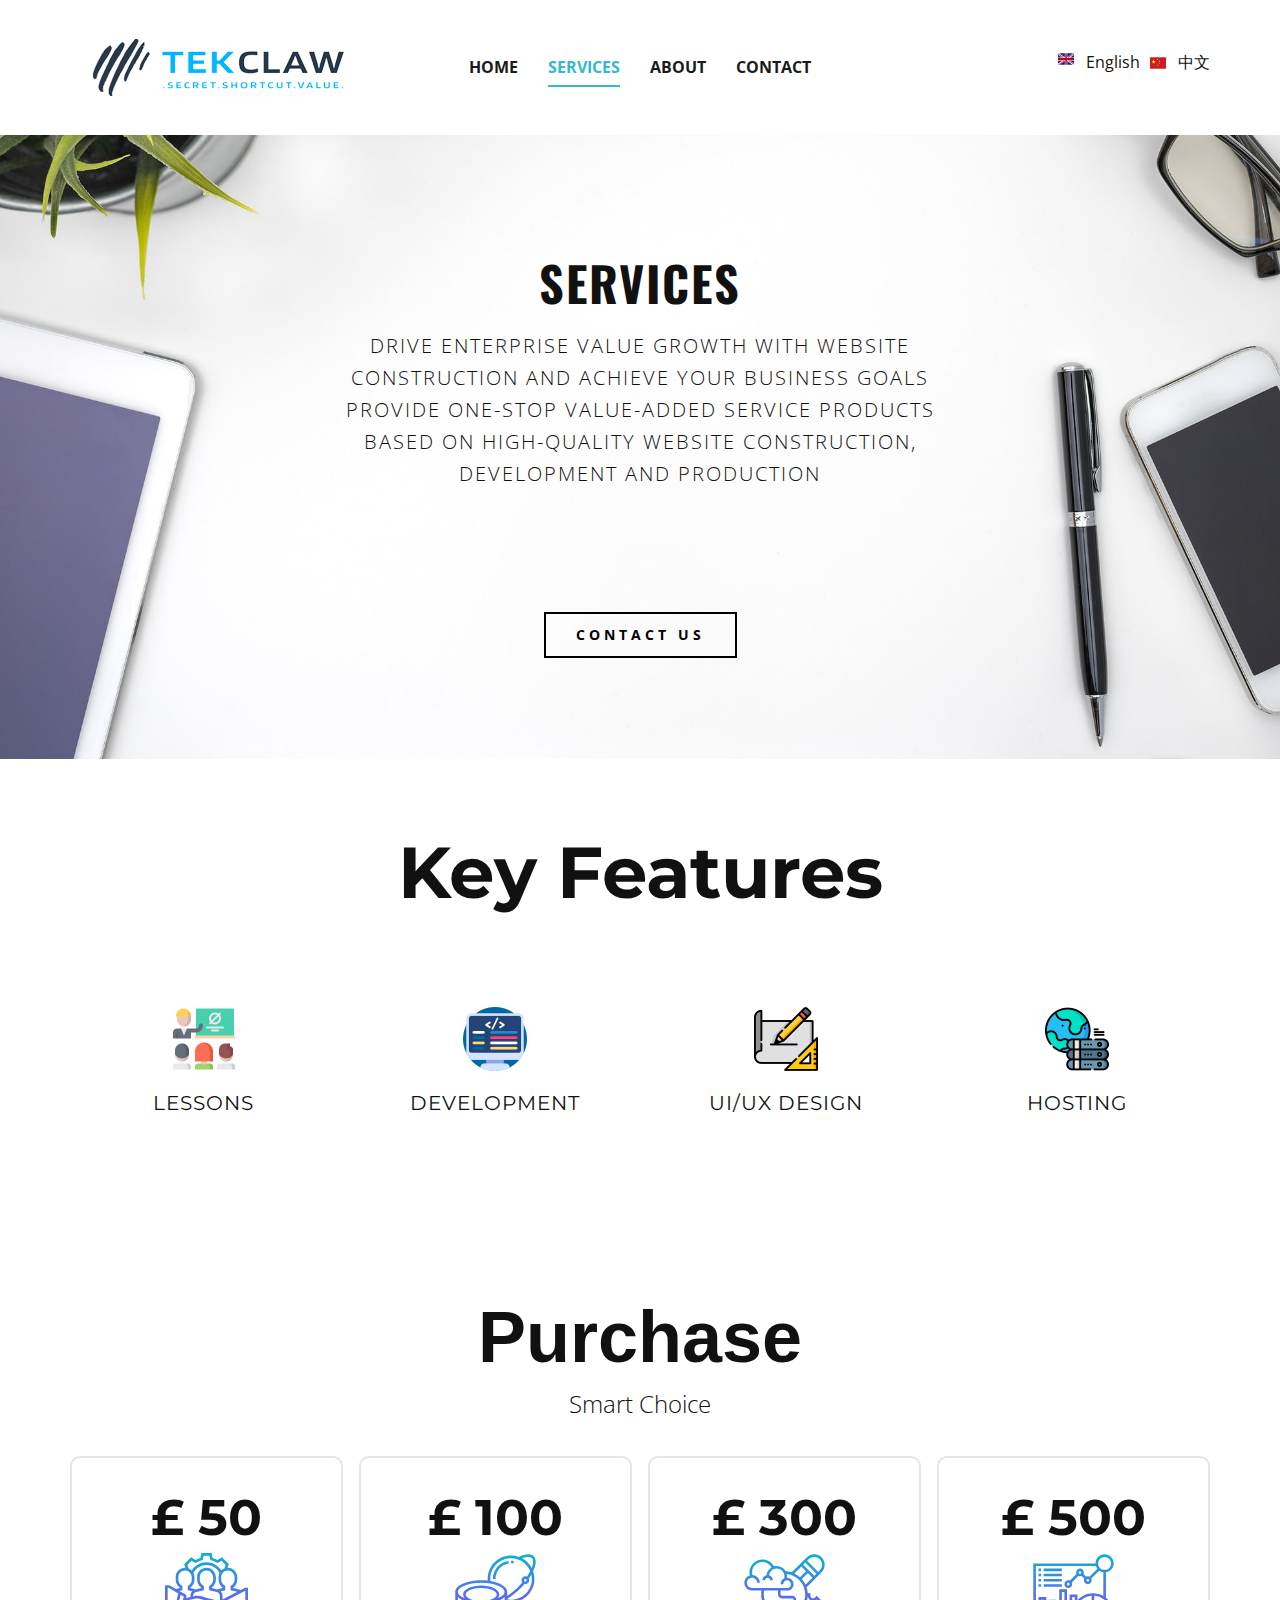
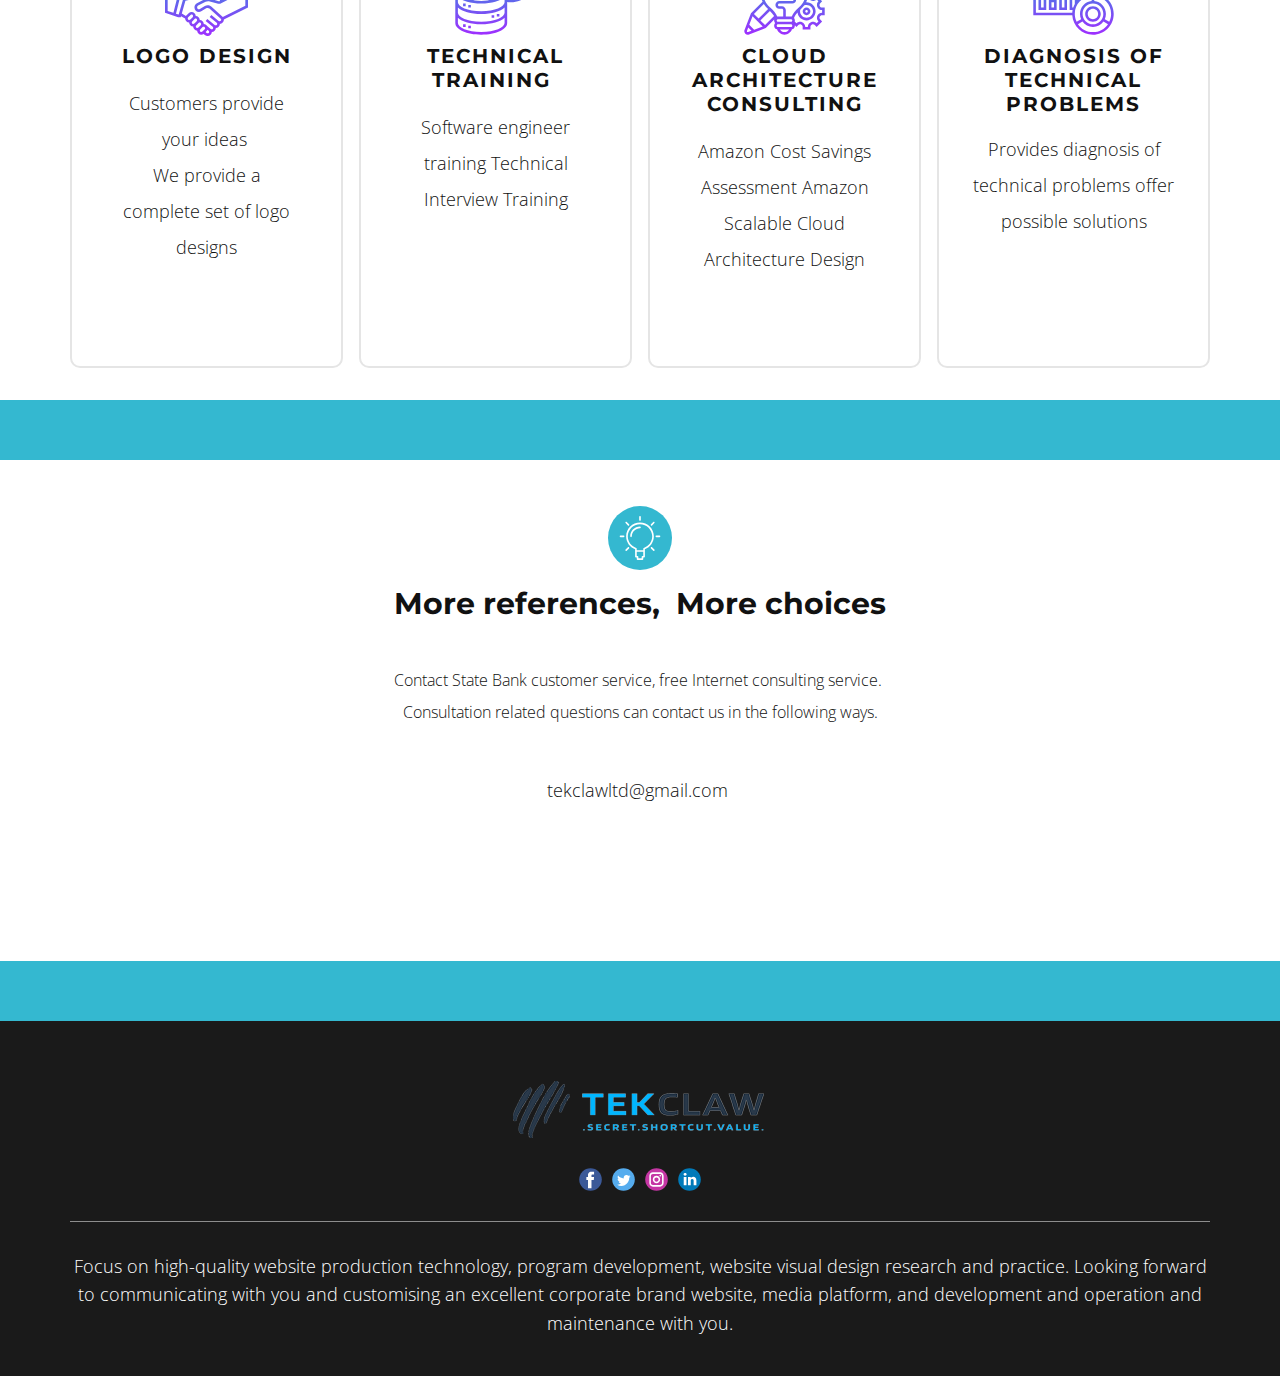
<file: Services.html>
<!DOCTYPE html>
<html style="font-size: 16px;" lang="en"><head>
    <meta name="viewport" content="width=device-width, initial-scale=1.0">
    <meta charset="utf-8">
    <meta name="keywords" content="About Us">
    <meta name="description" content="">
    <title>Services</title>
    <link rel="stylesheet" href="nicepage.css" media="screen">
<link rel="stylesheet" href="Services.css" media="screen">
    <script class="u-script" type="text/javascript" src="jquery.js" defer=""></script>
    <script class="u-script" type="text/javascript" src="nicepage.js" defer=""></script>
    <meta name="generator" content="Nicepage 5.3.6, nicepage.com">
    <link id="u-theme-google-font" rel="stylesheet" href="https://fonts.googleapis.com/css?family=Montserrat:100,100i,200,200i,300,300i,400,400i,500,500i,600,600i,700,700i,800,800i,900,900i|Open+Sans:300,300i,400,400i,500,500i,600,600i,700,700i,800,800i">
    <link id="u-page-google-font" rel="stylesheet" href="https://fonts.googleapis.com/css?family=Oswald:200,300,400,500,600,700|Montserrat:100,100i,200,200i,300,300i,400,400i,500,500i,600,600i,700,700i,800,800i,900,900i">
    
    
    
    
    
    <script type="application/ld+json">{
		"@context": "http://schema.org",
		"@type": "Organization",
		"name": "tekclaw",
		"logo": "images/logo-dark.png",
		"sameAs": []
}</script>
    <meta name="theme-color" content="#34b8d0">
    <meta property="og:title" content="Services">
    <meta property="og:type" content="website">
  </head>
  <body class="u-body u-xl-mode" data-lang="en" data-lang-en="{&quot;head-title&quot;:&quot;&quot;,&quot;head-keywords&quot;:&quot;About Us&quot;,&quot;head-description&quot;:&quot;&quot;}" data-lang-zh="{&quot;head-title&quot;:&quot;&quot;,&quot;head-keywords&quot;:&quot;About Us&quot;,&quot;head-description&quot;:&quot;&quot;}"><header class="u-clearfix u-header u-header" id="sec-bf5e"><div class="u-clearfix u-sheet u-sheet-1">
        <a href="/" class="u-image u-logo u-image-1" data-image-width="300" data-image-height="57" title="tekclaw">
          <img src="images/logo-dark.png" class="u-logo-image u-logo-image-1">
        </a>
        <nav class="u-align-center-lg u-align-center-md u-align-center-sm u-align-center-xl u-align-left-xs u-menu u-menu-one-level u-offcanvas u-menu-1" data-responsive-from="XS">
          <div class="menu-collapse" style="font-size: 1rem; letter-spacing: 0px; font-weight: 700; text-transform: uppercase;">
            <a class="u-button-style u-custom-active-border-color u-custom-active-color u-custom-border u-custom-border-color u-custom-borders u-custom-hover-border-color u-custom-hover-color u-custom-left-right-menu-spacing u-custom-padding-bottom u-custom-text-active-color u-custom-text-color u-custom-text-decoration u-custom-text-hover-color u-custom-top-bottom-menu-spacing u-nav-link u-text-active-palette-1-base u-text-hover-palette-2-base" href="#" data-lang-en="{&quot;content&quot;:&quot;<svg class=\&quot;u-svg-link\&quot; viewBox=\&quot;0 0 24 24\&quot;><use xmlns:xlink=\&quot;http://www.w3.org/1999/xlink\&quot; xlink:href=\&quot;#menu-hamburger\&quot;></use></svg><svg class=\&quot;u-svg-content\&quot; version=\&quot;1.1\&quot; id=\&quot;menu-hamburger\&quot; viewBox=\&quot;0 0 16 16\&quot; x=\&quot;0px\&quot; y=\&quot;0px\&quot; xmlns:xlink=\&quot;http://www.w3.org/1999/xlink\&quot; xmlns=\&quot;http://www.w3.org/2000/svg\&quot;>    <g>        <rect y=\&quot;1\&quot; width=\&quot;16\&quot; height=\&quot;2\&quot;></rect>        <rect y=\&quot;7\&quot; width=\&quot;16\&quot; height=\&quot;2\&quot;></rect>        <rect y=\&quot;13\&quot; width=\&quot;16\&quot; height=\&quot;2\&quot;></rect>    </g></svg>&quot;,&quot;href&quot;:&quot;#&quot;}" data-lang-zh="{&quot;content&quot;:&quot;<svg class=\&quot;u-svg-link\&quot; viewBox=\&quot;0 0 24 24\&quot;><use xmlns:xlink=\&quot;http://www.w3.org/1999/xlink\&quot; xlink:href=\&quot;#menu-hamburger\&quot;></use></svg><svg class=\&quot;u-svg-content\&quot; version=\&quot;1.1\&quot; id=\&quot;menu-hamburger\&quot; viewBox=\&quot;0 0 16 16\&quot; x=\&quot;0px\&quot; y=\&quot;0px\&quot; xmlns:xlink=\&quot;http://www.w3.org/1999/xlink\&quot; xmlns=\&quot;http://www.w3.org/2000/svg\&quot;>    <g>        <rect y=\&quot;1\&quot; width=\&quot;16\&quot; height=\&quot;2\&quot;></rect>        <rect y=\&quot;7\&quot; width=\&quot;16\&quot; height=\&quot;2\&quot;></rect>        <rect y=\&quot;13\&quot; width=\&quot;16\&quot; height=\&quot;2\&quot;></rect>    </g></svg>&quot;,&quot;href&quot;:&quot;#&quot;}">
              <svg class="u-svg-link" viewBox="0 0 24 24"><use xmlns:xlink="http://www.w3.org/1999/xlink" xlink:href="#menu-hamburger"></use></svg>
              <svg class="u-svg-content" version="1.1" id="menu-hamburger" viewBox="0 0 16 16" x="0px" y="0px" xmlns:xlink="http://www.w3.org/1999/xlink" xmlns="http://www.w3.org/2000/svg"><g><rect y="1" width="16" height="2"></rect><rect y="7" width="16" height="2"></rect><rect y="13" width="16" height="2"></rect>
</g></svg>
            </a>
          </div>
          <div class="u-custom-menu u-nav-container">
            <ul class="u-nav u-spacing-30 u-unstyled u-nav-1"><li class="u-nav-item"><a class="u-border-2 u-border-active-palette-1-base u-border-hover-palette-1-base u-border-no-left u-border-no-right u-border-no-top u-button-style u-nav-link u-text-active-palette-1-base u-text-grey-90 u-text-hover-grey-90" href="Home.html" data-lang-en="{&quot;content&quot;:&quot;Home&quot;,&quot;href&quot;:&quot;Home.html&quot;}" data-lang-zh="{&quot;content&quot;:&quot;主页&quot;,&quot;href&quot;:&quot;Home.html&quot;}" style="padding: 10px 0px;">Home</a>
</li><li class="u-nav-item"><a class="u-border-2 u-border-active-palette-1-base u-border-hover-palette-1-base u-border-no-left u-border-no-right u-border-no-top u-button-style u-nav-link u-text-active-palette-1-base u-text-grey-90 u-text-hover-grey-90" href="Services.html" data-lang-en="{&quot;content&quot;:&quot;Services&quot;,&quot;href&quot;:&quot;Services.html&quot;}" data-lang-zh="{&quot;content&quot;:&quot;服务&quot;,&quot;href&quot;:&quot;Services.html&quot;}" style="padding: 10px 0px;">Services</a>
</li><li class="u-nav-item"><a class="u-border-2 u-border-active-palette-1-base u-border-hover-palette-1-base u-border-no-left u-border-no-right u-border-no-top u-button-style u-nav-link u-text-active-palette-1-base u-text-grey-90 u-text-hover-grey-90" href="About.html" data-lang-en="{&quot;content&quot;:&quot;About&quot;,&quot;href&quot;:&quot;About.html&quot;}" data-lang-zh="{&quot;content&quot;:&quot;关于我们&quot;,&quot;href&quot;:&quot;About.html&quot;}" style="padding: 10px 0px;">About</a>
</li><li class="u-nav-item"><a class="u-border-2 u-border-active-palette-1-base u-border-hover-palette-1-base u-border-no-left u-border-no-right u-border-no-top u-button-style u-nav-link u-text-active-palette-1-base u-text-grey-90 u-text-hover-grey-90" href="Contact.html" data-lang-en="{&quot;content&quot;:&quot;Contact&quot;,&quot;href&quot;:&quot;Contact.html&quot;}" data-lang-zh="{&quot;content&quot;:&quot;联系我们&quot;,&quot;href&quot;:&quot;Contact.html&quot;}" style="padding: 10px 0px;">Contact</a>
</li></ul>
          </div>
          <div class="u-custom-menu u-nav-container-collapse">
            <div class="u-black u-container-style u-inner-container-layout u-opacity u-opacity-95 u-sidenav">
              <div class="u-inner-container-layout u-sidenav-overflow">
                <div class="u-menu-close"></div>
                <ul class="u-align-center u-nav u-popupmenu-items u-unstyled u-nav-2"><li class="u-nav-item"><a class="u-button-style u-nav-link" href="Home.html" data-lang-en="{&quot;content&quot;:&quot;Home&quot;,&quot;href&quot;:&quot;Home.html&quot;}" data-lang-zh="{&quot;content&quot;:&quot;主页&quot;,&quot;href&quot;:&quot;Home.html&quot;}">Home</a>
</li><li class="u-nav-item"><a class="u-button-style u-nav-link" href="Services.html" data-lang-en="{&quot;content&quot;:&quot;Services&quot;,&quot;href&quot;:&quot;Services.html&quot;}" data-lang-zh="{&quot;content&quot;:&quot;服务&quot;,&quot;href&quot;:&quot;Services.html&quot;}">Services</a>
</li><li class="u-nav-item"><a class="u-button-style u-nav-link" href="About.html" data-lang-en="{&quot;content&quot;:&quot;About&quot;,&quot;href&quot;:&quot;About.html&quot;}" data-lang-zh="{&quot;content&quot;:&quot;关于我们&quot;,&quot;href&quot;:&quot;About.html&quot;}">About</a>
</li><li class="u-nav-item"><a class="u-button-style u-nav-link" href="Contact.html" data-lang-en="{&quot;content&quot;:&quot;Contact&quot;,&quot;href&quot;:&quot;Contact.html&quot;}" data-lang-zh="{&quot;content&quot;:&quot;联系我们&quot;,&quot;href&quot;:&quot;Contact.html&quot;}">Contact</a>
</li></ul>
              </div>
            </div>
            <div class="u-black u-menu-overlay u-opacity u-opacity-70"></div>
          </div>
        </nav>
        <div class="u-language u-language-content-icon-text u-language-layout-icons u-spacing-10 u-language-1">
          <a class="u-block-045d-27 u-language-top-url u-language-url" data-lang-text="English" href="./Services.html" data-language="en" style="background-image: none;"><span class="u-icon u-language-en u-language-icon u-icon-1"><svg xmlns="http://www.w3.org/2000/svg" xmlns:xlink="http://www.w3.org/1999/xlink" version="1.1" xml:space="preserve" class="u-svg-content" viewBox="0 0 112 112" x="0px" y="0px" style="width: 1em; height: 1em;"><path fill="#EDEDED" d="M51.3,63.9V96h-3.5V70.7L11,96H7.1l39.8-27.3h-7.8L0,95.5v-7.8l27.5-19H0v-4.8C0,63.9,51.3,63.9,51.3,63.9z
	 M61.7,96h3.4V70.7l37,25.3h9.9v-0.8L73.2,68.7H81l31,21.2v-3.1L85.4,68.7H112v-4.8H61.7V96z M51.3,16h-3.5v26.9L8.8,16H0v0.8
	l40.9,28.1h-7.7L0,22.1v3.8l27.5,19H0v4.8h51.3V16z M67.3,44.9L109.4,16h-5.1L65.1,42.9V16h-3.4v33.7H112v-4.8H85.4L112,26.6v-7
	L75,44.9H67.3z"></path><path fill="#1A237B" d="M65.1,42.9V16h39.2L65.1,42.9z M47.8,16h-39l39,26.9V16z M112,44.9V26.6L85.4,44.9H112z M112,86.8V68.7H85.4
	L112,86.8z M11,96h36.8V70.7L11,96z M65.1,96h37l-37-25.3V96z M0,68.7v19l27.5-19H0z M0,25.9v19h27.5L0,25.9z"></path><path fill="#BD0034" d="M112,16v3.6L75,44.9h-7.7L109.4,16H112z M73.2,68.7L112,95.2v-5.3L81,68.7H73.2z M40.9,44.9L0,16.8v5.3
	l33.2,22.8C33.2,44.9,40.9,44.9,40.9,44.9z M39.1,68.7L0,95.5V96h7.1l39.8-27.3H39.1z M61.7,16H51.3v33.7H0v14.2h51.3V96h10.4V63.9
	H112V49.7H61.7V16z"></path></svg><img></span>
          </a>
          <a class="u-block-045d-27 u-language-top-url u-language-url" data-lang-text="中文" href="./zh/Services.html" data-language="zh" style="background-image: none;"><span class="u-icon u-language-icon u-language-zh u-icon-2"><svg xmlns="http://www.w3.org/2000/svg" xmlns:xlink="http://www.w3.org/1999/xlink" version="1.1" xml:space="preserve" class="u-svg-content" viewBox="0 0 112 112" x="0px" y="0px" style="width: 1em; height: 1em;"><rect y="16" fill="#CB1D23" width="112" height="80"></rect><polygon fill="#F7DE29" points="15.9,61.9 19.6,50.5 10,43.1 21.7,43.1 25.4,31.7 29.1,43.1 40.9,43.1 31.3,50.5 35,61.9 25.4,54.9 
	"></polygon><polygon fill="#F7DE29" points="48.7,68.1 52.8,69.8 55.5,66.4 55.1,71 59.1,72.6 55,73.6 54.6,78 52.4,74.3 48.2,75.5 50.9,72 "></polygon><polygon fill="#F7DE29" points="70.2,46 66,45.3 64,49 63.3,44.8 59.1,43.9 63,41.9 62.5,37.6 65.4,40.8 69.2,38.7 67.2,42.8 "></polygon><polygon fill="#F7DE29" points="61.3,65.8 62.7,61.6 59.1,58.9 63.5,58.9 64.7,54.9 66,58.9 70.4,58.9 66.9,61.6 68.2,65.8 
	64.7,63.1 "></polygon><polygon fill="#F7DE29" points="48.9,27.3 52.8,29.4 55.8,26 55.3,30.4 59.1,32.2 55,33 54.5,37.4 52.3,33.5 48.1,34.6 50.9,31.2 
	"></polygon></svg><img></span>
          </a>
        </div>
      </div></header>
    <section class="u-align-center u-clearfix u-image u-section-1" id="carousel_96a0">
      <div class="u-clearfix u-sheet u-sheet-1">
        <h2 class="u-text u-text-1" data-lang-en="​​Services" data-lang-zh="​​服务项目"> Services</h2>
        <p class="u-text u-text-2" data-lang-en="​​Drive enterprise value growth with website construction and achieve your business goals Provide one-stop value-added service products based on high-quality website construction, development and production" data-lang-zh="​​以网站建设驱动企业价值增长，实现您的商业目标 提供基于高品质网站建设、开发与制作一站式建站增值服务产品"> Drive enterprise value growth with website construction and achieve your business goals Provide one-stop value-added service products based on high-quality website construction, development and production</p>
        <a href="Contact.html" class="u-active-black u-border-2 u-border-active-black u-border-black u-border-hover-black u-btn u-button-style u-hover-black u-none u-text-active-white u-text-black u-text-hover-white u-btn-1" data-lang-en="{&quot;content&quot;:&quot;contact us&quot;,&quot;href&quot;:&quot;5499367&quot;}" data-lang-zh="{&quot;content&quot;:&quot;​联系我们&quot;,&quot;href&quot;:&quot;5499367&quot;}">contact us</a>
      </div>
    </section>
    <section class="u-align-center u-clearfix u-section-2" id="sec-7f30">
      <div class="u-clearfix u-sheet u-sheet-1">
        <h1 class="u-text u-text-default u-text-1" data-lang-en="Key Features" data-lang-zh="特色项目">Key Features</h1>
        <div class="u-expanded-width u-list u-list-1">
          <div class="u-repeater u-repeater-1">
            <div class="u-align-center u-container-style u-list-item u-repeater-item u-video-cover u-white u-list-item-1">
              <div class="u-container-layout u-similar-container u-container-layout-1"><span class="u-file-icon u-icon u-icon-1"><img src="images/2500890.png" alt=""></span>
                <h4 class="u-text u-text-default u-text-2" data-lang-en="​Lessons" data-lang-zh="技术培训"> Lessons</h4>
              </div>
            </div>
            <div class="u-align-center u-container-style u-list-item u-repeater-item u-video-cover u-white u-list-item-2">
              <div class="u-container-layout u-similar-container u-container-layout-2"><span class="u-file-icon u-icon u-icon-2"><img src="images/1329016.png" alt=""></span>
                <h4 class="u-text u-text-default u-text-3" data-lang-en="​Development" data-lang-zh="网站开发"> Development</h4>
              </div>
            </div>
            <div class="u-align-center u-container-style u-list-item u-repeater-item u-video-cover u-white u-list-item-3">
              <div class="u-container-layout u-similar-container u-container-layout-3"><span class="u-file-icon u-icon u-icon-3"><img src="images/681611.png" alt=""></span>
                <h4 class="u-text u-text-default u-text-4" data-lang-en="​UI/UX Design" data-lang-zh="​UI/UX 设计"> UI/UX Design</h4>
              </div>
            </div>
            <div class="u-align-center u-container-style u-list-item u-repeater-item u-video-cover u-white u-list-item-4">
              <div class="u-container-layout u-similar-container u-container-layout-4"><span class="u-file-icon u-icon u-icon-4"><img src="images/1373161.png" alt=""></span>
                <h4 class="u-text u-text-default u-text-5" data-lang-en="​Hosting" data-lang-zh="​网站托管"> Hosting</h4>
              </div>
            </div>
          </div>
        </div>
      </div>
    </section>
    <section class="u-align-center u-clearfix u-section-3" id="carousel_751f">
      <div class="u-clearfix u-sheet u-sheet-1">
        <h1 class="u-custom-font u-font-arial u-text u-text-default u-text-1" data-lang-en="Purchase" data-lang-zh="项目价格">Purchase</h1>
        <p class="u-text u-text-default u-text-2" data-lang-en="​Smart Choice" data-lang-zh="​聪明的选择"> Smart Choice</p>
        <div class="u-clearfix u-expanded-width u-gutter-16 u-layout-wrap u-layout-wrap-1">
          <div class="u-gutter-0 u-layout">
            <div class="u-layout-row">
              <div class="u-align-center u-container-style u-layout-cell u-radius-10 u-size-15 u-size-30-md u-white u-layout-cell-1">
                <div class="u-border-2 u-border-grey-10 u-container-layout u-container-layout-1">
                  <h2 class="u-custom-font u-font-montserrat u-text u-text-default u-text-3" data-lang-en="​£&amp;nbsp;50" data-lang-zh="​£&amp;nbsp;50"> £&nbsp;50</h2><span class="u-icon u-icon-circle u-icon-1"><svg class="u-svg-link" preserveAspectRatio="xMidYMin slice" viewBox="0 0 496 496" style=""><use xmlns:xlink="http://www.w3.org/1999/xlink" xlink:href="#svg-5e98"></use></svg><svg class="u-svg-content" viewBox="0 0 496 496" id="svg-5e98"><linearGradient id="a" gradientUnits="userSpaceOnUse" x1="248" x2="248" y1="496" y2="0"><stop offset="0" stop-color="#9f2fff"></stop><stop offset="1" stop-color="#0bb1d3"></stop>
</linearGradient><path d="m451.230469 222.097656c-3.015625-1.664062-6.152344-3.074218-9.535157-3.921875l-33.703124-8.433593v-3.832032c14.910156-10.40625 24.007812-27.597656 24.007812-45.910156v-13.984375c0-31.078125-24.351562-57.085937-54.28125-57.992187-1.519531-.039063-3.015625.015624-4.519531.089843l8.738281-20.457031-42.363281-42.351562-24.972657 16.253906c-9.488281-5.34375-19.523437-9.503906-29.945312-12.421875l-6.167969-29.136719h-60.96875l-6.167969 29.144531c-10.421874 2.917969-20.464843 7.078125-29.945312 12.421875l-24.972656-16.253906-42.328125 42.328125 8.589843 20.472656c-.328124-.015625-.640624-.074219-.96875-.082031-15.320312-.445312-29.75 5.144531-40.710937 15.785156-10.976563 10.632813-17.015625 24.902344-17.015625 40.183594v16c0 18.3125 9.089844 35.496094 24 45.902344v3.839844l-21.984375 5.496093-39.847656-23.238281h-26.167969v165.769531l78.703125 26.230469h15.328125l1.914062-6.703125 24.125 14.480469c.394532 13.117187 10.914063 23.671875 24.019532 24.132812.460937 13.050782 10.949218 23.539063 24 24 .460937 13.050782 10.949218 23.539063 24 24 .476562 13.355469 11.414062 24.089844 24.878906 24.089844 5 0 9.902344-1.558594 14.023438-4.335938l7.085937 6.257813c4.441406 3.910156 10.160156 6.078125 16.097656 6.078125h1.480469c13.3125 0 24.144531-10.761719 24.3125-24.03125 13.167969-.167969 23.832031-10.832031 24-24 13.175781-.167969 23.847656-10.847656 24-24.023438 13.296875-.3125 24.03125-11.175781 24.03125-24.546874 0-.804688-.039062-1.597657-.121094-2.398438l144.121094-72.054688v-116.945312h-17.976562zm-35.230469-76.082031v13.984375c0 14.199219-7.671875 27.464844-20.023438 34.617188l-4 2.3125.03125 25.316406 39.96875 9.984375-87.976562 46.304687v-21.550781c0-10.753906-4.34375-20.601563-11.457031-27.878906l27.457031-6.859375v-25.335938l-3.992188-2.308594c-12.34375-7.136718-20.007812-20.402343-20.007812-34.601562v-16c0-10.910156 4.3125-21.113281 12.152344-28.710938 7.832031-7.59375 18.222656-11.6875 29.085937-11.265624 21.371094.640624 38.761719 19.480468 38.761719 41.992187zm-155.9375 126.230469-36.214844-11.574219c-16.503906-5.289063-34.367187-6.078125-51.261718-2.335937l-4.585938 1.015624v-2.367187c0-11.03125 7.480469-20.609375 18.175781-23.289063l45.824219-11.449218v-25.335938l-3.992188-2.308594c-12.34375-7.136718-20.007812-20.402343-20.007812-34.601562v-16c0-10.910156 4.3125-21.113281 12.152344-28.710938 7.832031-7.59375 18.289062-11.6875 29.085937-11.265624 21.371094.640624 38.761719 19.480468 38.761719 41.992187v13.984375c0 14.199219-7.671875 27.464844-20.023438 34.617188l-4 2.3125.03125 25.316406 45.816407 11.449218c10.695312 2.679688 18.175781 12.257813 18.175781 23.289063v29.976563l-1.976562 1.039062h-4.902344l-49.183594-14.054688c-3.875-1.097656-7.867188-1.546874-11.875-1.699218zm-90.269531-152.511719c15.023437-29.109375 45.261719-47.734375 78.207031-47.734375 32.632812 0 62.742188 18.375 77.878906 47.089844-3.808594 7.636718-5.878906 16.09375-5.878906 24.910156v16c0 18.3125 9.089844 35.496094 24 45.902344v3.839844l-32 8.011718-32.007812-8.011718v-3.832032c14.910156-10.40625 24.007812-27.597656 24.007812-45.910156v-13.984375c0-31.078125-24.351562-57.085937-54.28125-57.992187-15.3125-.449219-29.75 5.144531-40.710938 15.785156-10.96875 10.640625-17.007812 24.910156-17.007812 40.191406v16c0 18.3125 9.089844 35.496094 24 45.902344v3.839844l-32 8.011718-32.007812-8.011718v-3.832032c14.910156-10.40625 24.007812-27.597656 24.007812-45.910156v-13.984375c0-9.414063-2.265625-18.351563-6.207031-26.28125zm-36.792969-48.382813 25.558594-25.558593 22.496094 14.640625 4.304687-2.640625c10.785156-6.609375 22.441406-11.449219 34.640625-14.367188l4.921875-1.179687 5.566406-26.246094h35.03125l5.550781 26.238281 4.921876 1.175781c12.199218 2.921876 23.855468 7.761719 34.640624 14.371094l4.304688 2.640625 22.496094-14.640625 25.527344 25.535156-9.074219 21.246094c-6.175781 2.65625-11.902344 6.394532-16.886719 11.226563-.328125.320312-.609375.664062-.929688.992187-18.847656-29.960937-52.167968-48.785156-88.070312-48.785156-36.160156 0-69.574219 19-88.375 49.265625-5.03125-5.265625-11.015625-9.53125-17.648438-12.511719zm-29 150.894532v-25.335938l-3.992188-2.308594c-12.34375-7.136718-20.007812-20.402343-20.007812-34.601562v-16c0-10.910156 4.3125-21.113281 12.152344-28.710938 7.832031-7.59375 18.246094-11.6875 29.085937-11.265624 21.371094.640624 38.761719 19.480468 38.761719 41.992187v13.984375c0 14.199219-7.671875 27.464844-20.023438 34.617188l-4 2.3125.03125 25.316406 27.449219 6.859375c-7.113281 7.277343-11.457031 17.125-11.457031 27.878906v5.925781l-24.953125 5.546875.648437-2.265625.304688-14.785156-42.191406-24.613281zm-88-14.246094h5.832031l57.535157 33.558594-29.03125 116.121094-34.335938-11.449219zm65.296875 160-15.746094-5.246094 28.203125-112.800781 18.246094 10.640625v2.285156l-30.03125 105.121094zm54.703125 23.03125c0-2.359375.953125-4.671875 2.625-6.34375l14.0625-14.0625c1.671875-1.671875 3.984375-2.625 6.34375-2.625 4.945312 0 8.96875 4.023438 8.96875 8.96875 0 2.359375-.953125 4.671875-2.625 6.34375l-14.0625 14.0625c-1.671875 1.671875-3.984375 2.625-6.34375 2.625-4.945312 0-8.96875-4.023438-8.96875-8.96875zm24 24c0-2.359375.953125-4.671875 2.625-6.34375l14.0625-14.0625c1.671875-1.671875 3.984375-2.625 6.34375-2.625 4.945312 0 8.96875 4.023438 8.96875 8.96875 0 2.359375-.953125 4.671875-2.625 6.34375l-14.0625 14.0625c-1.671875 1.671875-3.984375 2.625-6.34375 2.625-4.945312 0-8.96875-4.023438-8.96875-8.96875zm24 24c0-2.359375.953125-4.671875 2.625-6.34375l14.0625-14.0625c1.671875-1.671875 3.984375-2.625 6.34375-2.625 4.945312 0 8.96875 4.023438 8.96875 8.96875 0 2.359375-.953125 4.671875-2.625 6.34375l-14.0625 14.0625c-1.671875 1.671875-3.984375 2.625-6.34375 2.625-4.945312 0-8.96875-4.023438-8.96875-8.96875zm32.96875 32.96875c-4.945312 0-8.96875-4.023438-8.96875-8.96875 0-2.359375.953125-4.671875 2.625-6.34375l14.0625-14.0625c1.671875-1.671875 3.984375-2.625 6.34375-2.625 4.945312 0 8.96875 4.023438 8.96875 8.96875 0 2.359375-.953125 4.671875-2.625 6.34375l-14.0625 14.0625c-1.671875 1.671875-3.984375 2.625-6.34375 2.625zm38.6875 8h-1.480469c-2.039062 0-3.992187-.742188-5.511719-2.089844l-5.984374-5.277344 6.007812-6.007812c2.144531-2.144531 3.808594-4.695312 5.039062-7.433594l7.273438 6.054688c1.902344 1.585937 3 3.921875 3 6.410156 0 4.601562-3.742188 8.34375-8.34375 8.34375zm71.742188-72h-1.382813c-2.007813 0-3.96875-.710938-5.503906-2l-43.382813-36.152344-10.25 12.296875 42.128906 35.101563c1.894532 1.585937 2.992188 3.921875 2.992188 6.410156 0 4.601562-3.742188 8.34375-8.34375 8.34375h-1.746094c-1.941406 0-3.839844-.6875-5.335937-1.9375l-43.453125-36.207031-10.25 12.296875 42.128906 35.105468c1.902344 1.574219 3 3.910157 3 6.398438 0 4.601562-3.742188 8.34375-8.34375 8.34375-3.070312 0-6.0625-1.089844-8.417969-3.046875l-17.855469-14.882813c-3.933593-8.039062-12.015624-13.644531-21.480468-13.980468-.460938-13.050782-10.949219-23.539063-24-24-.460938-13.050782-10.949219-23.539063-24-24-.46875-13.355469-11.40625-24.089844-24.871094-24.089844-6.574219 0-13.007812 2.664062-17.65625 7.3125l-14.0625 14.0625c-.839844.839844-1.535156 1.792969-2.242188 2.738281l-24.574218-14.746093 21.542968-75.398438 54.007813-12.007812c14.167969-3.167969 29.105469-2.480469 42.921875 1.941406l11.785156 3.769531-39.953125 19.976563c-9.128906 4.574218-14.800781 13.757812-14.800781 23.96875v1.582031c0 14.777343 12.023438 26.800781 26.800781 26.800781 4.855469 0 9.632813-1.320312 13.785157-3.824219l29.789062-17.863281c5.984375-3.585938 14.015625-2.800781 19.183594 1.847656l67.59375 60.832032c1.808594 1.640624 2.847656 3.96875 2.847656 6.40625 0 4.746093-3.855469 8.601562-8.601562 8.601562zm152.601562-92.945312-134.777344 67.394531c-.4375-.464844-.894531-.90625-1.375-1.335938l-67.582031-60.832031c-5.921875-5.34375-13.578125-8.28125-21.554687-8.28125-5.832032 0-11.558594 1.585938-16.574219 4.59375l-29.800781 17.871094c-1.671876 1.007812-3.582032 1.535156-5.535157 1.535156-5.960937 0-10.800781-4.839844-10.800781-10.800781v-1.582031c0-4.121094 2.289062-7.816407 5.96875-9.65625l44.625-22.3125c7.636719-3.824219 16.703125-4.679688 24.933594-2.3125l50.273437 14.359374 12.175781.304688 150.023438-78.960938zm0 0" fill="url(#a)"></path></svg></span>
                  <h5 class="u-text u-text-default u-text-4" data-lang-en="​Logo Design" data-lang-zh="​Logo 设计"> Logo Design</h5>
                  <p class="u-text u-text-5" data-lang-en="​Customers provide your ideas ‌<br>‌We provide a complete set of logo designs" data-lang-zh="​客户提供您的点子<br>‌我们提供整套logo设计"> Customers provide your ideas ‌<br>‌We provide a complete set of logo designs
                  </p>
                </div>
              </div>
              <div class="u-align-center u-container-style u-layout-cell u-radius-10 u-size-15 u-size-30-md u-white u-layout-cell-2">
                <div class="u-border-2 u-border-grey-10 u-container-layout u-container-layout-2">
                  <h2 class="u-custom-font u-font-montserrat u-text u-text-default u-text-6" data-animation-name="" data-animation-duration="0" data-animation-delay="0" data-animation-direction="" data-lang-en="​£&amp;nbsp;100" data-lang-zh="​£&amp;nbsp;100"> £&nbsp;100</h2><span class="u-icon u-icon-circle u-icon-2"><svg class="u-svg-link" preserveAspectRatio="xMidYMin slice" viewBox="0 0 64 64" style=""><use xmlns:xlink="http://www.w3.org/1999/xlink" xlink:href="#svg-9c8d"></use></svg><svg class="u-svg-content" viewBox="0 0 64 64" id="svg-9c8d"><linearGradient id="SVGID_1_" gradientUnits="userSpaceOnUse" x1="31.999" x2="31.999" y1="63" y2=".996"><stop offset="0" stop-color="#9f2fff"></stop><stop offset="1" stop-color="#0bb1d3"></stop>
</linearGradient><path d="m9 41h-2v-2h2zm4-1h-2v2h2zm-6 17h2v-2h-2zm4 1h2v-2h-2zm24-11h-2v2h2zm-4 1h-2v2h2zm-30 6v-24c0-5.047 8.785-9 20-9 1.753 0 3.436.107 5.046.289-.03-.428-.046-.859-.046-1.289 0-9.925 8.075-18 18-18 2.072 0 4.055.37 5.908 1.017 5.249-2.513 9.347-2.692 11.556-.481 2.234 2.234 1.987 6.431-.478 11.566.646 1.85 1.014 3.83 1.014 5.898 0 9.925-8.075 18-18 18-1.007 0-2.011-.088-3-.253v16.253c0 5.047-8.785 9-20 9s-20-3.953-20-9zm38 0v-4.036c-3.206 3.004-9.97 5.036-18 5.036s-14.794-2.032-18-5.036v4.036c0 3.311 7.393 7 18 7s18-3.689 18-7zm20.635-37.372c-.581.99-1.234 2.006-1.96 3.042.201.403.325.85.325 1.33 0 1.654-1.346 3-3 3-.223 0-.439-.029-.649-.075-.978 1.137-2.006 2.26-3.086 3.34-3.285 3.284-6.822 6.085-10.265 8.145v.282c.988.188 1.99.308 3 .308 8.822 0 16-7.178 16-16 0-1.157-.13-2.284-.365-3.372zm-4.635 3.372c-.552 0-1 .449-1 1s.448 1 1 1 1-.449 1-1-.448-1-1-1zm-2.575-15.895c3.171 1.688 5.778 4.294 7.467 7.464 1.368-3.474 1.502-6.276.158-7.62-1.319-1.318-4.102-1.231-7.625.156zm-24.339 17.467c7.612 1.263 12.914 4.511 12.914 8.428v3.062c2.977-1.905 6.008-4.369 8.851-7.211.976-.976 1.904-1.99 2.795-3.014-.399-.509-.646-1.142-.646-1.837 0-1.654 1.346-3 3-3 .434 0 .845.097 1.218.264 1.018-1.477 1.886-2.924 2.59-4.302-2.389-5.836-8.123-9.962-14.808-9.962-8.822 0-16 7.178-16 16 0 .526.035 1.051.086 1.572zm-25.086 8.428c0 1.669 1.883 3.433 5.107 4.774-.713-.847-1.107-1.783-1.107-2.774 0-3.925 6.149-7 14-7s14 3.075 14 7c0 .991-.394 1.927-1.107 2.774 3.224-1.341 5.107-3.105 5.107-4.774 0-3.311-7.393-7-18-7s-18 3.689-18 7zm18 7c7.072 0 12-2.635 12-5s-4.928-5-12-5-12 2.635-12 5 4.928 5 12 5zm-18 1c0 3.311 7.393 7 18 7s18-3.689 18-7v-4.036c-3.206 3.004-9.97 5.036-18 5.036s-14.794-2.032-18-5.036zm0 8c0 3.311 7.393 7 18 7s18-3.689 18-7v-4.036c-3.206 3.004-9.97 5.036-18 5.036s-14.794-2.032-18-5.036zm43.152-39.835c-.708-.11-1.431-.165-2.152-.165v2c.618 0 1.24.047 1.848.141zm-4.304 0c-6.866 1.06-11.848 6.878-11.848 13.835h2c0-5.867 4.364-10.965 10.152-11.859z" fill="url(#SVGID_1_)"></path></svg></span>
                  <h5 class="u-text u-text-default u-text-7" data-lang-en="​Technical Training&amp;nbsp;<span style=&quot;font-weight: 700;&quot;>​</span>" data-lang-zh="​技术培训"> Technical Training&nbsp;<span style="font-weight: 700;"></span>
                  </h5>
                  <p class="u-text u-text-8" data-lang-en="​Software engineer training ‌Technical Interview Training" data-lang-zh="​软件工程师培训<br>‌技术面试培训"> Software engineer training ‌Technical Interview Training</p>
                </div>
              </div>
              <div class="u-align-center u-container-style u-layout-cell u-radius-10 u-shape-round u-size-15 u-size-30-md u-white u-layout-cell-3" data-animation-name="" data-animation-duration="0" data-animation-delay="0" data-animation-direction="">
                <div class="u-border-2 u-border-grey-10 u-container-layout u-container-layout-3">
                  <h2 class="u-custom-font u-font-montserrat u-text u-text-default u-text-9" data-animation-name="" data-animation-duration="0" data-animation-delay="0" data-animation-direction="" data-lang-en="​£&amp;nbsp;300" data-lang-zh="​£&amp;nbsp;300"> £&nbsp;300</h2><span class="u-icon u-icon-circle u-icon-3"><svg class="u-svg-link" preserveAspectRatio="xMidYMin slice" viewBox="0 0 64 64" style=""><use xmlns:xlink="http://www.w3.org/1999/xlink" xlink:href="#svg-9bd0"></use></svg><svg class="u-svg-content" viewBox="0 0 64 64" id="svg-9bd0"><linearGradient id="SVGID_1_" gradientUnits="userSpaceOnUse" x1="32" x2="32" y1="63" y2="1"><stop offset="0" stop-color="#9f2fff"></stop><stop offset="1" stop-color="#0bb1d3"></stop>
</linearGradient><path d="m49 48c1.654 0 3-1.346 3-3s-1.346-3-3-3-3 1.346-3 3 1.346 3 3 3zm0-4c.551 0 1 .448 1 1s-.449 1-1 1-1-.448-1-1 .449-1 1-1zm11.636-29.222c1.524-1.524 2.364-3.551 2.364-5.707 0-4.45-3.621-8.071-8.071-8.071-2.156 0-4.183.84-5.707 2.364l-11.56 11.561c-1.495-.502-3.08-.794-4.717-.881-1.38-2.411-3.973-4.044-6.945-4.044-.761 0-1.495.114-2.194.313-1.726-3.245-5.079-5.313-8.806-5.313-5.514 0-10 4.486-10 10 0 .766.094 1.52.265 2.258-2.465.746-4.265 3.037-4.265 5.742 0 3.309 2.691 6 6 6h7.254c-.166.989-.254 1.993-.254 3 0 2.201.407 3.992 1.064 5.522l-8.921 8.922-4.964 12.906c-.119.308-.179.632-.179.963 0 1.482 1.206 2.687 2.687 2.687.331 0 .655-.061.964-.179l12.906-4.964 6.523-6.524c-.049.215-.08.437-.08.667 0 .771.301 1.468.78 2-.48.532-.78 1.229-.78 2 0 1.39.955 2.552 2.24 2.89.852 2.44 3.134 4.11 5.76 4.11s4.908-1.67 5.76-4.11c1.285-.338 2.24-1.5 2.24-2.89 0-.075-.017-.145-.022-.218l1.242 1.242 1.457-1.456c.551-.552 1.374-.713 2.14-.394.718.299 1.183.993 1.183 1.771v2.055h6v-2.055c0-.778.465-1.473 1.222-1.786.726-.302 1.551-.143 2.102.409l1.456 1.456 4.244-4.244-1.455-1.456c-.551-.552-.712-1.377-.393-2.141.297-.718.991-1.183 1.769-1.183h2.055v-6h-2.055c-.778 0-1.473-.465-1.786-1.222-.303-.726-.142-1.551.409-2.103l1.455-1.456-4.244-4.244-1.457 1.456c-.551.552-1.377.712-2.141.392-.717-.296-1.181-.99-1.181-1.768v-2.055h-2.051c-.091-1.613-.39-3.172-.886-4.649zm-15.259 5.26 4.623-4.624 3.586 3.586-5.341 5.341c-.749-1.572-1.717-3.018-2.868-4.303zm1.037-11.038 1.586-1.586 8.586 8.586-1.586 1.586zm8.515-6c3.347 0 6.071 2.724 6.071 6.071 0 1.621-.631 3.146-1.778 4.293l-1.222 1.222-8.586-8.586 1.222-1.222c1.147-1.146 2.671-1.778 4.293-1.778zm-9.929 7.414 3.586 3.586-4.621 4.621c-1.284-1.152-2.729-2.121-4.301-2.871zm3 21.586c0 5.203-2.62 7.759-5.394 10.464-1.91 1.863-3.872 3.789-5.014 6.596-.191-.039-.389-.06-.592-.06h-4v-5c0-1.654-1.346-3-3-3h-2c-.551 0-1-.448-1-1s.449-1 1-1h10c1.654 0 3-1.346 3-3s-1.346-3-3-3h-8c-.551 0-1-.448-1-1v-3h5c2.757 0 5-2.243 5-5s-2.243-5-5-5c-.028 0-.054.008-.082.008.043-.334.082-.668.082-1.008 0-.654-.088-1.287-.236-1.896 7.972.888 14.236 7.73 14.236 15.896zm-3.824 11.726c1.091-1.065 2.184-2.153 3.127-3.411.544-.198 1.11-.315 1.697-.315 2.757 0 5 2.243 5 5s-2.243 5-5 5-5-2.243-5-5c0-.433.067-.859.176-1.274zm-18.176 8.274c0-.552.449-1 1-1h10c.551 0 1 .448 1 1s-.449 1-1 1h-10c-.551 0-1-.448-1-1zm-12.586 0 7.351-7.351c1.23 1.22 2.372 2.454 3.214 3.957l-6.979 6.98zm-10.414-29c0-2.206 1.794-4 4-4s4 1.794 4 4h2c0-3.222-2.555-5.852-5.744-5.987-.17-.654-.256-1.329-.256-2.013 0-4.411 3.589-8 8-8 2.925 0 5.565 1.59 6.969 4.101-2.132 1.251-3.638 3.454-3.919 6.025-1.746.43-3.05 1.997-3.05 3.874h2c0-1.103.897-2 2-2s2 .897 2 2h2c0-1.835-1.248-3.368-2.935-3.838.41-2.912 2.911-5.162 5.935-5.162 3.309 0 6 2.691 6 6 0 .526-.086 1.041-.22 1.543-1.64.821-2.78 2.501-2.78 4.457h2c0-1.654 1.346-3 3-3s3 1.346 3 3-1.346 3-3 3h-27c-2.206 0-4-1.794-4-4zm24 6v3c0 1.654 1.346 3 3 3h8c.551 0 1 .448 1 1s-.449 1-1 1h-10c-1.654 0-3 1.346-3 3s1.346 3 3 3h2c.551 0 1 .448 1 1v5h-4c-.203 0-.401.021-.592.06-1.142-2.807-3.104-4.733-5.014-6.596-2.774-2.705-5.394-5.261-5.394-10.464 0-1.011.121-2.013.308-3zm-7.663 14.249-7.337 7.337-3.586-3.586 7.63-7.63c.939 1.474 2.103 2.704 3.293 3.879zm-11.956 5.546 7.824 7.824-6.624 2.548-3.748-3.748zm-3.447 12.159c-.433.168-.934-.177-.934-.641 0-.085.016-.168.045-.246l1.002-2.606 2.491 2.491zm28.066.046c-1.477 0-2.794-.786-3.524-2h7.048c-.73 1.214-2.047 2-3.524 2zm5-4h-10c-.551 0-1-.448-1-1s.449-1 1-1h10c.551 0 1 .448 1 1s-.449 1-1 1zm15.451-20.314c1.476.618 3.16.288 4.287-.84l.042-.042 1.416 1.416-.042.042c-1.126 1.127-1.456 2.81-.827 4.318.607 1.47 2.027 2.42 3.618 2.42h.055v2h-.055c-1.591 0-3.011.95-3.631 2.452-.616 1.477-.286 3.159.84 4.286l.042.042-1.416 1.416-.042-.042c-1.128-1.128-2.812-1.459-4.319-.827-1.469.608-2.419 2.027-2.419 3.618v.055h-2v-.055c0-1.591-.95-3.011-2.452-3.632-1.479-.617-3.161-.286-4.287.841l-.042.042-1.355-1.355c.08-.269.136-.547.136-.841 0-.71-.258-1.354-.672-1.869.622-1.679 1.597-3.022 2.732-4.262.43 3.45 3.375 6.131 6.94 6.131 3.86 0 7-3.141 7-7s-3.14-7-7-7c-.098 0-.193.01-.29.014.677-1.405 1.142-3.034 1.259-5.014h.031v.055c0 1.591.95 3.011 2.451 3.631z" fill="url(#SVGID_1_)"></path></svg></span>
                  <h5 class="u-text u-text-default u-text-10" data-lang-en="​Cloud Architecture Consulting" data-lang-zh="​云架构咨询"> Cloud Architecture Consulting</h5>
                  <p class="u-text u-text-11" data-lang-en="​Amazon Cost Savings Assessment Amazon Scalable Cloud Architecture Design" data-lang-zh="​亚马逊节省成本评估<br>亚马逊可扩展云架构设计"> Amazon Cost Savings Assessment Amazon Scalable Cloud Architecture Design</p>
                </div>
              </div>
              <div class="u-align-center u-container-style u-layout-cell u-radius-10 u-shape-round u-size-15 u-size-30-md u-white u-layout-cell-4" data-animation-name="" data-animation-duration="0" data-animation-delay="0" data-animation-direction="">
                <div class="u-border-2 u-border-grey-10 u-container-layout u-container-layout-4">
                  <h2 class="u-custom-font u-font-montserrat u-text u-text-default u-text-12" data-animation-name="" data-animation-duration="0" data-animation-delay="0" data-animation-direction="" data-lang-en="​£&amp;nbsp;500" data-lang-zh="​£&amp;nbsp;500"> £&nbsp;500</h2><span class="u-icon u-icon-circle u-icon-4"><svg class="u-svg-link" preserveAspectRatio="xMidYMin slice" viewBox="0 0 64 64" style=""><use xmlns:xlink="http://www.w3.org/1999/xlink" xlink:href="#svg-2005"></use></svg><svg class="u-svg-content" viewBox="0 0 64 64" id="svg-2005"><linearGradient id="SVGID_1_" gradientUnits="userSpaceOnUse" x1="32" x2="32" y1="63" y2="1"><stop offset="0" stop-color="#9f2fff"></stop><stop offset="1" stop-color="#0bb1d3"></stop>
</linearGradient><path d="m47 41c-3.309 0-6 2.691-6 6s2.691 6 6 6 6-2.691 6-6-2.691-6-6-6zm0 10c-2.206 0-4-1.794-4-4s1.794-4 4-4 4 1.794 4 4-1.794 4-4 4zm16-43c0-3.859-3.14-7-7-7s-7 3.141-7 7h-48v40h30.051c.52 8.356 7.465 15 15.949 15 8.822 0 16-7.178 16-16 0-5.039-2.347-9.535-6-12.47v-19.61c3.387-.488 6-3.401 6-6.92zm-7-5c2.757 0 5 2.243 5 5s-2.243 5-5 5-5-2.243-5-5 2.243-5 5-5zm-23 36.271c-.479.864-.875 1.777-1.189 2.729h-.811v-8h2zm13-6.22v4c-5.046.504-9 4.773-9 9.949 0 1.463.324 2.85.891 4.104l-3.469 2.003c-.902-1.848-1.422-3.916-1.422-6.107 0-7.382 5.747-13.433 13-13.949zm1 21.949c-4.411 0-8-3.589-8-8s3.589-8 8-8 8 3.589 8 8-3.589 8-8 8zm0 6c-4.814 0-9.068-2.443-11.588-6.155l3.483-2.011c1.818 2.518 4.769 4.166 8.105 4.166s6.287-1.648 8.105-4.166l3.483 2.011c-2.52 3.712-6.774 6.155-11.588 6.155zm14-14c0 2.191-.52 4.259-1.422 6.107l-3.469-2.003c.567-1.254.891-2.641.891-4.104 0-5.176-3.954-9.446-9-9.949v-4c7.253.516 13 6.567 13 13.949zm-14-16c-4.78 0-9.066 2.118-12 5.453v-4.453h-6v12h2.292c-.124.653-.199 1.322-.241 2h-28.051v-36h46.295c.239.798.619 1.533 1.107 2.185l-6.116 6.116c-.392-.188-.824-.301-1.286-.301s-.894.113-1.285.301l-2.015-2.015c.187-.392.3-.824.3-1.286 0-1.654-1.346-3-3-3s-3 1.346-3 3c0 .462.113.894.301 1.285l-5.015 5.015c-.392-.187-.824-.3-1.286-.3-1.654 0-3 1.346-3 3s1.346 3 3 3 3-1.346 3-3c0-.462-.113-.894-.301-1.285l5.015-5.015c.392.187.824.3 1.286.3s.894-.113 1.285-.301l2.015 2.015c-.187.392-.3.824-.3 1.286 0 1.654 1.346 3 3 3s3-1.346 3-3c0-.462-.113-.894-.301-1.285l6.117-6.116c.915.686 2.001 1.151 3.184 1.322v18.245c-2.357-1.369-5.084-2.166-8-2.166zm-4-11c.551 0 1 .448 1 1s-.449 1-1 1-1-.448-1-1 .449-1 1-1zm-7-5c0-.552.449-1 1-1s1 .448 1 1-.449 1-1 1-1-.448-1-1zm-7 9c0 .552-.449 1-1 1s-1-.448-1-1 .449-1 1-1 1 .448 1 1zm-22-10h-2v-2h2zm16 0h-14v-2h14zm-16 4h-2v-2h2zm16 0h-14v-2h14zm-16 4h-2v-2h2zm16 0h-14v-2h14zm-16 4h-2v-2h2zm16 0h-14v-2h14zm-18 18h6v-10h-6zm2-8h2v6h-2zm6 8h6v-8h-6zm2-6h2v4h-2zm6 6h6v-16h-6zm2-14h2v12h-2z" fill="url(#SVGID_1_)"></path></svg></span>
                  <h5 class="u-text u-text-default u-text-13" data-lang-en="​Diagnosis of Technical Problems" data-lang-zh="​技术问题诊断"> Diagnosis of Technical Problems</h5>
                  <p class="u-text u-text-14" data-lang-en="​Provides diagnosis of technical problems offer possible solutions" data-lang-zh="​提供技术问题的诊断<br>提供可能的解决方案"> Provides diagnosis of technical problems offer possible solutions</p>
                </div>
              </div>
            </div>
          </div>
        </div>
      </div>
    </section>
    <section class="u-align-center u-clearfix u-palette-1-base u-section-4" id="carousel_c7bd">
      <div class="u-align-center u-container-style u-group u-shape-rectangle u-white u-group-1">
        <div class="u-container-layout u-valign-middle-lg u-valign-middle-md u-valign-middle-sm u-valign-middle-xs u-container-layout-1"><span class="u-icon u-icon-circle u-palette-1-base u-text-white u-icon-1"><svg class="u-svg-link" preserveAspectRatio="xMidYMin slice" viewBox="0 0 54 54" style=""><use xmlns:xlink="http://www.w3.org/1999/xlink" xlink:href="#svg-88c2"></use></svg><svg class="u-svg-content" viewBox="0 0 54 54" x="0px" y="0px" id="svg-88c2" style="enable-background:new 0 0 54 54;"><g><path d="M27,8c-9.374,0-17,7.626-17,17c0,7.112,4.391,13.412,11,15.9V50c0,0.553,0.447,1,1,1h1v2c0,0.553,0.447,1,1,1h6
		c0.553,0,1-0.447,1-1v-2h1c0.553,0,1-0.447,1-1v-9.1c6.609-2.488,11-8.788,11-15.9C44,15.626,36.374,8,27,8z M30,49
		c-0.553,0-1,0.447-1,1v2h-4v-2c0-0.553-0.447-1-1-1h-1v-5h8v5H30z M31.688,39.242C31.277,39.377,31,39.761,31,40.192V42h-8v-1.808
		c0-0.432-0.277-0.815-0.688-0.95C16.145,37.214,12,31.49,12,25c0-8.271,6.729-15,15-15s15,6.729,15,15
		C42,31.49,37.855,37.214,31.688,39.242z"></path><path d="M27,6c0.553,0,1-0.447,1-1V1c0-0.553-0.447-1-1-1s-1,0.447-1,1v4C26,5.553,26.447,6,27,6z"></path><path d="M51,24h-4c-0.553,0-1,0.447-1,1s0.447,1,1,1h4c0.553,0,1-0.447,1-1S51.553,24,51,24z"></path><path d="M7,24H3c-0.553,0-1,0.447-1,1s0.447,1,1,1h4c0.553,0,1-0.447,1-1S7.553,24,7,24z"></path><path d="M43.264,7.322l-2.828,2.828c-0.391,0.391-0.391,1.023,0,1.414c0.195,0.195,0.451,0.293,0.707,0.293
		s0.512-0.098,0.707-0.293l2.828-2.828c0.391-0.391,0.391-1.023,0-1.414S43.654,6.932,43.264,7.322z"></path><path d="M12.15,38.436l-2.828,2.828c-0.391,0.391-0.391,1.023,0,1.414c0.195,0.195,0.451,0.293,0.707,0.293
		s0.512-0.098,0.707-0.293l2.828-2.828c0.391-0.391,0.391-1.023,0-1.414S12.541,38.045,12.15,38.436z"></path><path d="M41.85,38.436c-0.391-0.391-1.023-0.391-1.414,0s-0.391,1.023,0,1.414l2.828,2.828c0.195,0.195,0.451,0.293,0.707,0.293
		s0.512-0.098,0.707-0.293c0.391-0.391,0.391-1.023,0-1.414L41.85,38.436z"></path><path d="M12.15,11.564c0.195,0.195,0.451,0.293,0.707,0.293s0.512-0.098,0.707-0.293c0.391-0.391,0.391-1.023,0-1.414l-2.828-2.828
		c-0.391-0.391-1.023-0.391-1.414,0s-0.391,1.023,0,1.414L12.15,11.564z"></path><path d="M27,13c-6.617,0-12,5.383-12,12c0,0.553,0.447,1,1,1s1-0.447,1-1c0-5.514,4.486-10,10-10c0.553,0,1-0.447,1-1
		S27.553,13,27,13z"></path>
</g></svg></span>
          <h2 class="u-custom-font u-font-montserrat u-text u-text-1" data-lang-en="​More references,&amp;nbsp; More choices" data-lang-zh="​多一份参考，多一份选择"> More references,&nbsp; More choices</h2>
          <p class="u-text u-text-2" data-lang-en="​Contact State Bank customer service, free Internet consulting service.&amp;nbsp;<br>‌‌Consultation related questions can contact us in the following ways." data-lang-zh="​联系邦策客服，免费互联网咨询服务。&amp;nbsp;<br>‌咨询相关问题可通过如下方式与我们联系。&amp;nbsp;"> Contact State Bank customer service, free Internet consulting service.&nbsp;<br>‌‌Consultation related questions can contact us in the following ways.
          </p>
          <p class="u-text u-text-3" data-lang-en="<span style=&quot;font-weight: 700;&quot;>​</span>tekclawltd@gmail.com&amp;nbsp;<br>" data-lang-zh="<span style=&quot;font-weight: 700;&quot;>​</span>tekclawltd@gmail.com&amp;nbsp;<br>">
            <span style="font-weight: 700;"></span>tekclawltd@gmail.com&nbsp;<br>
          </p>
        </div>
      </div>
    </section>
    
    
    <footer class="u-clearfix u-footer u-grey-90" id="sec-f146"><div class="u-clearfix u-sheet u-sheet-1">
        <a href="https://nicepage.com" class="u-image u-logo u-image-1" data-image-width="300" data-image-height="57">
          <img src="images/logo-dark.png" class="u-logo-image u-logo-image-1">
        </a>
        <div class="u-align-left u-social-icons u-spacing-10 u-social-icons-1">
          <a class="u-social-url" title="facebook" target="_blank" href=""><span class="u-icon u-social-facebook u-social-icon u-icon-1"><svg class="u-svg-link" preserveAspectRatio="xMidYMin slice" viewBox="0 0 112 112" style=""><use xmlns:xlink="http://www.w3.org/1999/xlink" xlink:href="#svg-5562"></use></svg><svg class="u-svg-content" viewBox="0 0 112 112" x="0" y="0" id="svg-5562"><circle fill="currentColor" cx="56.1" cy="56.1" r="55"></circle><path fill="#FFFFFF" d="M73.5,31.6h-9.1c-1.4,0-3.6,0.8-3.6,3.9v8.5h12.6L72,58.3H60.8v40.8H43.9V58.3h-8V43.9h8v-9.2
            c0-6.7,3.1-17,17-17h12.5v13.9H73.5z"></path></svg></span>
          </a>
          <a class="u-social-url" title="twitter" target="_blank" href=""><span class="u-icon u-social-icon u-social-twitter u-icon-2"><svg class="u-svg-link" preserveAspectRatio="xMidYMin slice" viewBox="0 0 112 112" style=""><use xmlns:xlink="http://www.w3.org/1999/xlink" xlink:href="#svg-92a1"></use></svg><svg class="u-svg-content" viewBox="0 0 112 112" x="0" y="0" id="svg-92a1"><circle fill="currentColor" class="st0" cx="56.1" cy="56.1" r="55"></circle><path fill="#FFFFFF" d="M83.8,47.3c0,0.6,0,1.2,0,1.7c0,17.7-13.5,38.2-38.2,38.2C38,87.2,31,85,25,81.2c1,0.1,2.1,0.2,3.2,0.2
            c6.3,0,12.1-2.1,16.7-5.7c-5.9-0.1-10.8-4-12.5-9.3c0.8,0.2,1.7,0.2,2.5,0.2c1.2,0,2.4-0.2,3.5-0.5c-6.1-1.2-10.8-6.7-10.8-13.1
            c0-0.1,0-0.1,0-0.2c1.8,1,3.9,1.6,6.1,1.7c-3.6-2.4-6-6.5-6-11.2c0-2.5,0.7-4.8,1.8-6.7c6.6,8.1,16.5,13.5,27.6,14
            c-0.2-1-0.3-2-0.3-3.1c0-7.4,6-13.4,13.4-13.4c3.9,0,7.3,1.6,9.8,4.2c3.1-0.6,5.9-1.7,8.5-3.3c-1,3.1-3.1,5.8-5.9,7.4
            c2.7-0.3,5.3-1,7.7-2.1C88.7,43,86.4,45.4,83.8,47.3z"></path></svg></span>
          </a>
          <a class="u-social-url" title="instagram" target="_blank" href=""><span class="u-icon u-social-icon u-social-instagram u-icon-3"><svg class="u-svg-link" preserveAspectRatio="xMidYMin slice" viewBox="0 0 112 112" style=""><use xmlns:xlink="http://www.w3.org/1999/xlink" xlink:href="#svg-8c95"></use></svg><svg class="u-svg-content" viewBox="0 0 112 112" x="0" y="0" id="svg-8c95"><circle fill="currentColor" cx="56.1" cy="56.1" r="55"></circle><path fill="#FFFFFF" d="M55.9,38.2c-9.9,0-17.9,8-17.9,17.9C38,66,46,74,55.9,74c9.9,0,17.9-8,17.9-17.9C73.8,46.2,65.8,38.2,55.9,38.2
            z M55.9,66.4c-5.7,0-10.3-4.6-10.3-10.3c-0.1-5.7,4.6-10.3,10.3-10.3c5.7,0,10.3,4.6,10.3,10.3C66.2,61.8,61.6,66.4,55.9,66.4z"></path><path fill="#FFFFFF" d="M74.3,33.5c-2.3,0-4.2,1.9-4.2,4.2s1.9,4.2,4.2,4.2s4.2-1.9,4.2-4.2S76.6,33.5,74.3,33.5z"></path><path fill="#FFFFFF" d="M73.1,21.3H38.6c-9.7,0-17.5,7.9-17.5,17.5v34.5c0,9.7,7.9,17.6,17.5,17.6h34.5c9.7,0,17.5-7.9,17.5-17.5V38.8
            C90.6,29.1,82.7,21.3,73.1,21.3z M83,73.3c0,5.5-4.5,9.9-9.9,9.9H38.6c-5.5,0-9.9-4.5-9.9-9.9V38.8c0-5.5,4.5-9.9,9.9-9.9h34.5
            c5.5,0,9.9,4.5,9.9,9.9V73.3z"></path></svg></span>
          </a>
          <a class="u-social-url" title="linkedin" target="_blank" href=""><span class="u-icon u-social-icon u-social-linkedin u-icon-4"><svg class="u-svg-link" preserveAspectRatio="xMidYMin slice" viewBox="0 0 112 112" style=""><use xmlns:xlink="http://www.w3.org/1999/xlink" xlink:href="#svg-379f"></use></svg><svg class="u-svg-content" viewBox="0 0 112 112" x="0" y="0" id="svg-379f"><circle fill="currentColor" cx="56.1" cy="56.1" r="55"></circle><path fill="#FFFFFF" d="M41.3,83.7H27.9V43.4h13.4V83.7z M34.6,37.9L34.6,37.9c-4.6,0-7.5-3.1-7.5-7c0-4,3-7,7.6-7s7.4,3,7.5,7
            C42.2,34.8,39.2,37.9,34.6,37.9z M89.6,83.7H76.2V62.2c0-5.4-1.9-9.1-6.8-9.1c-3.7,0-5.9,2.5-6.9,4.9c-0.4,0.9-0.4,2.1-0.4,3.3v22.5
            H48.7c0,0,0.2-36.5,0-40.3h13.4v5.7c1.8-2.7,5-6.7,12.1-6.7c8.8,0,15.4,5.8,15.4,18.1V83.7z"></path></svg></span>
          </a>
        </div>
        <div class="u-border-1 u-border-white u-expanded-width u-line u-line-horizontal u-opacity u-opacity-50 u-line-1"></div>
        <p class="u-align-center u-text u-text-1" data-lang-en="​Focus on high-quality website production technology, program development, website visual design research and practice. Looking forward to communicating with you and customising an excellent corporate brand website, media platform, and development and operation and maintenance with you." data-lang-zh="​专注于高品质网站制作技术、程序开发、网站视觉设计研究与实践。 期待与您通过良好的沟通并定制优秀的企业品牌网站、媒体平台及开发与运维。"> Focus on high-quality website production technology, program development, website visual design research and practice. Looking forward to communicating with you and customising an excellent corporate brand website, media platform, and development and operation and maintenance with you.</p>
      </div></footer>
  
</body></html>
</file>
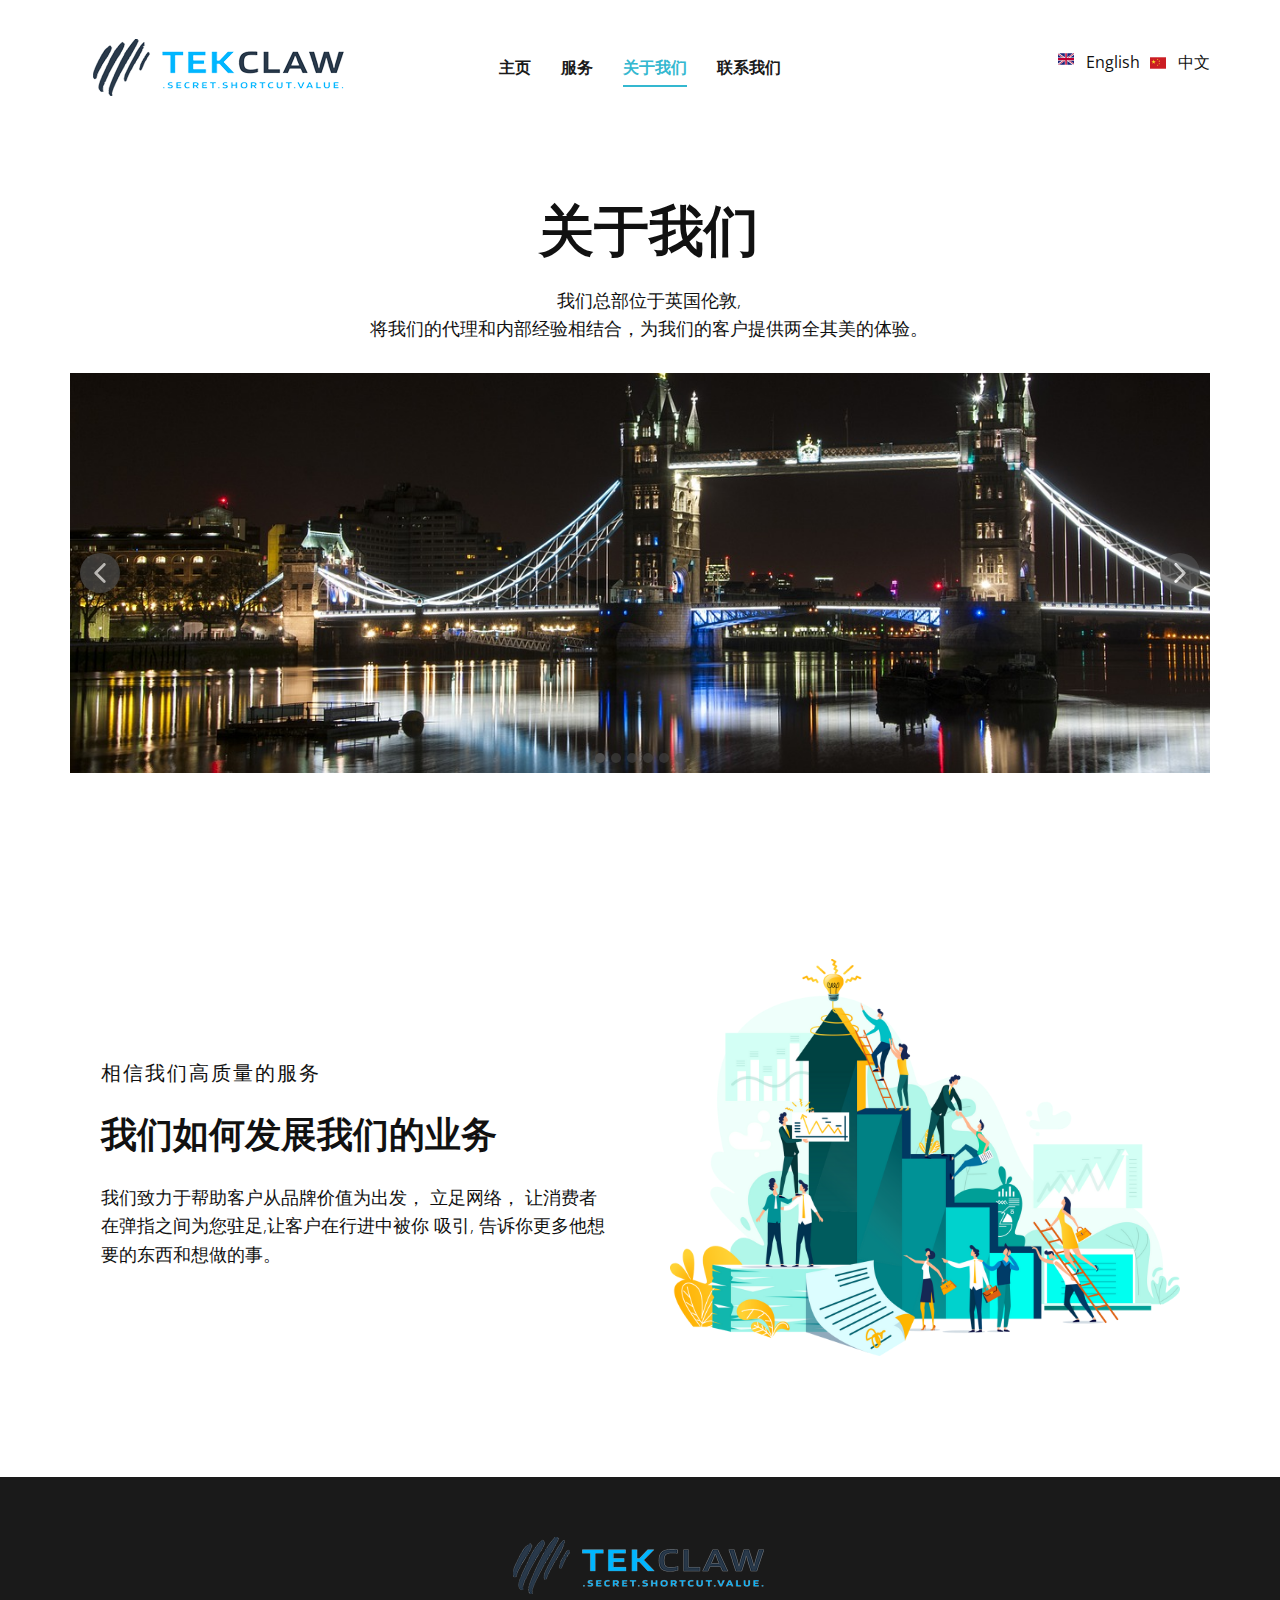
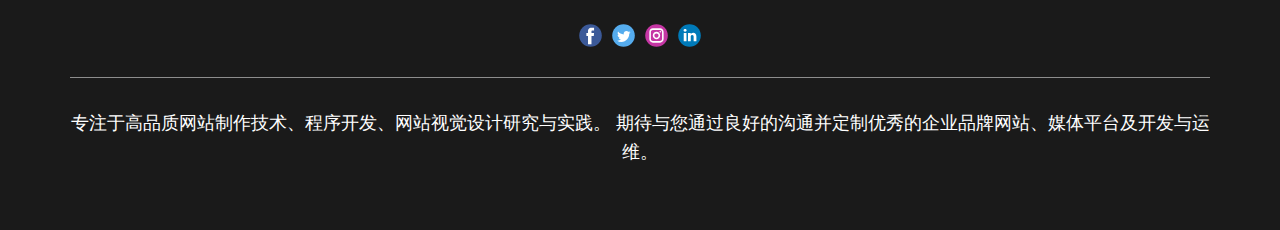
<file: zh/About.html>
<!DOCTYPE html>
<html style="font-size: 16px;" lang="en"><head>
    <meta name="viewport" content="width=device-width, initial-scale=1.0">
    <meta charset="utf-8">
    <meta name="keywords" content="About Us">
    <meta name="description" content="">
    <title></title>
    <link rel="stylesheet" href="../nicepage.css" media="screen">
<link rel="stylesheet" href="../About.css" media="screen">
    <script class="u-script" type="text/javascript" src="../jquery.js" defer=""></script>
    <script class="u-script" type="text/javascript" src="../nicepage.js" defer=""></script>
    <meta name="generator" content="Nicepage 5.3.6, nicepage.com">
    <link id="u-theme-google-font" rel="stylesheet" href="https://fonts.googleapis.com/css?family=Montserrat:100,100i,200,200i,300,300i,400,400i,500,500i,600,600i,700,700i,800,800i,900,900i|Open+Sans:300,300i,400,400i,500,500i,600,600i,700,700i,800,800i">
    <link id="u-page-google-font" rel="stylesheet" href="https://fonts.googleapis.com/css?family=Oswald:200,300,400,500,600,700">
    
    
    
    <script type="application/ld+json">{
		"@context": "http://schema.org",
		"@type": "Organization",
		"name": "tekclaw",
		"logo": "../images/logo-dark.png",
		"sameAs": []
}</script>
    <meta name="theme-color" content="#34b8d0">
    <meta property="og:title" content="About">
    <meta property="og:type" content="website">
  </head>
  <body class="u-body u-xl-mode" data-lang="zh"><header class="u-clearfix u-header u-header" id="sec-bf5e"><div class="u-clearfix u-sheet u-sheet-1">
        <a href="/" class="u-image u-logo u-image-1" data-image-width="300" data-image-height="57" title="tekclaw">
          <img src="../images/logo-dark.png" class="u-logo-image u-logo-image-1">
        </a>
        <nav class="u-align-center-lg u-align-center-md u-align-center-sm u-align-center-xl u-align-left-xs u-menu u-menu-one-level u-offcanvas u-menu-1" data-responsive-from="XS">
          <div class="menu-collapse" style="font-size: 1rem; letter-spacing: 0px; font-weight: 700; text-transform: uppercase;">
            <a class="u-button-style u-custom-active-border-color u-custom-active-color u-custom-border u-custom-border-color u-custom-borders u-custom-hover-border-color u-custom-hover-color u-custom-left-right-menu-spacing u-custom-padding-bottom u-custom-text-active-color u-custom-text-color u-custom-text-decoration u-custom-text-hover-color u-custom-top-bottom-menu-spacing u-nav-link u-text-active-palette-1-base u-text-hover-palette-2-base" href="#"><svg class="u-svg-link" viewBox="0 0 24 24"><use xmlns:xlink="http://www.w3.org/1999/xlink" xlink:href="#menu-hamburger"></use></svg><svg class="u-svg-content" version="1.1" id="menu-hamburger" viewBox="0 0 16 16" x="0px" y="0px" xmlns:xlink="http://www.w3.org/1999/xlink" xmlns="http://www.w3.org/2000/svg">    <g>        <rect y="1" width="16" height="2"></rect>        <rect y="7" width="16" height="2"></rect>        <rect y="13" width="16" height="2"></rect>    </g></svg></a>
          </div>
          <div class="u-custom-menu u-nav-container">
            <ul class="u-nav u-spacing-30 u-unstyled u-nav-1"><li class="u-nav-item"><a class="u-border-2 u-border-active-palette-1-base u-border-hover-palette-1-base u-border-no-left u-border-no-right u-border-no-top u-button-style u-nav-link u-text-active-palette-1-base u-text-grey-90 u-text-hover-grey-90" href="Home.html" style="padding: 10px 0px;">主页</a>
</li><li class="u-nav-item"><a class="u-border-2 u-border-active-palette-1-base u-border-hover-palette-1-base u-border-no-left u-border-no-right u-border-no-top u-button-style u-nav-link u-text-active-palette-1-base u-text-grey-90 u-text-hover-grey-90" href="Services.html" style="padding: 10px 0px;">服务</a>
</li><li class="u-nav-item"><a class="u-border-2 u-border-active-palette-1-base u-border-hover-palette-1-base u-border-no-left u-border-no-right u-border-no-top u-button-style u-nav-link u-text-active-palette-1-base u-text-grey-90 u-text-hover-grey-90" href="About.html" style="padding: 10px 0px;">关于我们</a>
</li><li class="u-nav-item"><a class="u-border-2 u-border-active-palette-1-base u-border-hover-palette-1-base u-border-no-left u-border-no-right u-border-no-top u-button-style u-nav-link u-text-active-palette-1-base u-text-grey-90 u-text-hover-grey-90" href="Contact.html" style="padding: 10px 0px;">联系我们</a>
</li></ul>
          </div>
          <div class="u-custom-menu u-nav-container-collapse">
            <div class="u-black u-container-style u-inner-container-layout u-opacity u-opacity-95 u-sidenav">
              <div class="u-inner-container-layout u-sidenav-overflow">
                <div class="u-menu-close"></div>
                <ul class="u-align-center u-nav u-popupmenu-items u-unstyled u-nav-2"><li class="u-nav-item"><a class="u-button-style u-nav-link" href="Home.html">主页</a>
</li><li class="u-nav-item"><a class="u-button-style u-nav-link" href="Services.html">服务</a>
</li><li class="u-nav-item"><a class="u-button-style u-nav-link" href="About.html">关于我们</a>
</li><li class="u-nav-item"><a class="u-button-style u-nav-link" href="Contact.html">联系我们</a>
</li></ul>
              </div>
            </div>
            <div class="u-black u-menu-overlay u-opacity u-opacity-70"></div>
          </div>
        </nav>
        <div class="u-language u-language-content-icon-text u-language-layout-icons u-spacing-10 u-language-1">
          <a class="u-block-045d-27 u-language-top-url u-language-url" data-lang-text="English" href="../About.html" data-language="en" style="background-image: none;"><span class="u-icon u-language-en u-language-icon u-icon-1"><svg xmlns="http://www.w3.org/2000/svg" xmlns:xlink="http://www.w3.org/1999/xlink" version="1.1" xml:space="preserve" class="u-svg-content" viewBox="0 0 112 112" x="0px" y="0px" style="width: 1em; height: 1em;"><path fill="#EDEDED" d="M51.3,63.9V96h-3.5V70.7L11,96H7.1l39.8-27.3h-7.8L0,95.5v-7.8l27.5-19H0v-4.8C0,63.9,51.3,63.9,51.3,63.9z
	 M61.7,96h3.4V70.7l37,25.3h9.9v-0.8L73.2,68.7H81l31,21.2v-3.1L85.4,68.7H112v-4.8H61.7V96z M51.3,16h-3.5v26.9L8.8,16H0v0.8
	l40.9,28.1h-7.7L0,22.1v3.8l27.5,19H0v4.8h51.3V16z M67.3,44.9L109.4,16h-5.1L65.1,42.9V16h-3.4v33.7H112v-4.8H85.4L112,26.6v-7
	L75,44.9H67.3z"></path><path fill="#1A237B" d="M65.1,42.9V16h39.2L65.1,42.9z M47.8,16h-39l39,26.9V16z M112,44.9V26.6L85.4,44.9H112z M112,86.8V68.7H85.4
	L112,86.8z M11,96h36.8V70.7L11,96z M65.1,96h37l-37-25.3V96z M0,68.7v19l27.5-19H0z M0,25.9v19h27.5L0,25.9z"></path><path fill="#BD0034" d="M112,16v3.6L75,44.9h-7.7L109.4,16H112z M73.2,68.7L112,95.2v-5.3L81,68.7H73.2z M40.9,44.9L0,16.8v5.3
	l33.2,22.8C33.2,44.9,40.9,44.9,40.9,44.9z M39.1,68.7L0,95.5V96h7.1l39.8-27.3H39.1z M61.7,16H51.3v33.7H0v14.2h51.3V96h10.4V63.9
	H112V49.7H61.7V16z"></path></svg><img></span>
          </a>
          <a class="u-block-045d-27 u-language-top-url u-language-url" data-lang-text="中文" href="../zh/About.html" data-language="zh" style="background-image: none;"><span class="u-icon u-language-icon u-language-zh u-icon-2"><svg xmlns="http://www.w3.org/2000/svg" xmlns:xlink="http://www.w3.org/1999/xlink" version="1.1" xml:space="preserve" class="u-svg-content" viewBox="0 0 112 112" x="0px" y="0px" style="width: 1em; height: 1em;"><rect y="16" fill="#CB1D23" width="112" height="80"></rect><polygon fill="#F7DE29" points="15.9,61.9 19.6,50.5 10,43.1 21.7,43.1 25.4,31.7 29.1,43.1 40.9,43.1 31.3,50.5 35,61.9 25.4,54.9 
	"></polygon><polygon fill="#F7DE29" points="48.7,68.1 52.8,69.8 55.5,66.4 55.1,71 59.1,72.6 55,73.6 54.6,78 52.4,74.3 48.2,75.5 50.9,72 "></polygon><polygon fill="#F7DE29" points="70.2,46 66,45.3 64,49 63.3,44.8 59.1,43.9 63,41.9 62.5,37.6 65.4,40.8 69.2,38.7 67.2,42.8 "></polygon><polygon fill="#F7DE29" points="61.3,65.8 62.7,61.6 59.1,58.9 63.5,58.9 64.7,54.9 66,58.9 70.4,58.9 66.9,61.6 68.2,65.8 
	64.7,63.1 "></polygon><polygon fill="#F7DE29" points="48.9,27.3 52.8,29.4 55.8,26 55.3,30.4 59.1,32.2 55,33 54.5,37.4 52.3,33.5 48.1,34.6 50.9,31.2 
	"></polygon></svg><img></span>
          </a>
        </div>
      </div></header>
    <section class="u-align-center u-clearfix u-section-1" id="sec-c851">
      <h2 class="u-text u-text-default u-text-1">​关于我们<br></h2>
      <p class="u-text u-text-2">​​我们总部位于英国伦敦,<br>‌将我们的代理和内部经验相结合，为我们的客户提供两全其美的体验。</p>
      <div class="u-carousel u-gallery u-gallery-slider u-layout-carousel u-lightbox u-no-transition u-show-text-none u-gallery-1" data-interval="5000" data-u-ride="carousel" id="carousel-3067">
        <ol class="u-absolute-hcenter u-carousel-indicators u-carousel-indicators-1">
          <li data-u-target="#carousel-3067" data-u-slide-to="0" class="u-active u-grey-70 u-shape-circle" style="width: 10px; height: 10px;"></li>
          <li data-u-target="#carousel-3067" data-u-slide-to="1" class="u-grey-70 u-shape-circle" style="width: 10px; height: 10px;"></li>
          <li data-u-target="#carousel-3067" data-u-slide-to="2" class="u-grey-70 u-shape-circle" style="width: 10px; height: 10px;"></li>
          <li data-u-target="#carousel-3067" data-u-slide-to="3" class="u-grey-70 u-shape-circle" style="width: 10px; height: 10px;"></li>
          <li data-u-target="#carousel-3067" data-u-slide-to="4" class="u-grey-70 u-shape-circle" style="width: 10px; height: 10px;"></li>
          <li data-u-target="#carousel-3067" data-u-slide-to="5" class="u-grey-70 u-shape-circle" style="width: 10px; height: 10px;"></li>
        </ol>
        <div class="u-carousel-inner u-gallery-inner" role="listbox">
          <div class="u-active u-carousel-item u-gallery-item u-carousel-item-1">
            <div class="u-back-slide" data-image-width="1280" data-image-height="657">
              <img class="u-back-image u-expanded" src="../images/c32b1fd147d5aecdebc3125bc34fd3ff24937ef79e8be6a866ff9c30f2f1f184a49dd849f4b5caad2065600c58f4acf5b4c626012921b2811119de_1280.jpg">
            </div>
            <div class="u-align-center u-over-slide u-shading u-valign-bottom u-over-slide-1">
              <h3 class="u-gallery-heading">Sample Title</h3>
              <p class="u-gallery-text">Sample Text</p>
            </div>
          </div>
          <div class="u-carousel-item u-gallery-item u-carousel-item-2">
            <div class="u-back-slide" data-image-width="1280" data-image-height="853">
              <img class="u-back-image u-expanded" src="../images/7dcbc2513f8d8b79e122b10090d1466f2b77a35cdd421108ca8104eb2732666f241f974f4a3b3097210623b37161501c12776de4c5af72ae9658f4_1280.jpg">
            </div>
            <div class="u-align-center u-over-slide u-shading u-valign-bottom u-over-slide-2">
              <h3 class="u-gallery-heading">Sample Title</h3>
              <p class="u-gallery-text">Sample Text</p>
            </div>
          </div>
          <div class="u-carousel-item u-gallery-item u-carousel-item-3">
            <div class="u-back-slide" data-image-width="1280" data-image-height="853">
              <img class="u-back-image u-expanded" src="../images/6001fe9b58c5da155d75f4e622b0b509201add42be4a7ac3d8ec457419d73878c779962c3158235220b48027b6f99fa92a165b0406170e5baf3640_1280.jpg">
            </div>
            <div class="u-align-center u-over-slide u-shading u-valign-bottom u-over-slide-3">
              <h3 class="u-gallery-heading">Sample Title</h3>
              <p class="u-gallery-text">Sample Text</p>
            </div>
          </div>
          <div class="u-carousel-item u-gallery-item u-carousel-item-4">
            <div class="u-back-slide" data-image-width="1280" data-image-height="721">
              <img class="u-back-image u-expanded" src="../images/bd4763f9d607fdbe02b3339195f10931c47b5b20d584791b75bf6a98f0ae5be1815a2a0d72c4653fad2b388d5ac50179085a28cca83c103b1578dd_1280.jpg">
            </div>
            <div class="u-align-center u-over-slide u-shading u-valign-bottom u-over-slide-4">
              <h3 class="u-gallery-heading">Sample Title</h3>
              <p class="u-gallery-text">Sample Text</p>
            </div>
          </div>
          <div class="u-carousel-item u-gallery-item u-carousel-item-5">
            <div class="u-back-slide" data-image-width="1280" data-image-height="853">
              <img class="u-back-image u-expanded" src="../images/79a015c3f23129eb71a851dae34921c7efd8aa6cd2ff6a3e5b3f4298ecde20a25e7b68c39933b5ff6966cc40d138fb23f2bf82322884c88d0c2db1_1280.jpg">
            </div>
            <div class="u-align-center u-over-slide u-shading u-valign-bottom u-over-slide-5">
              <h3 class="u-gallery-heading">Sample Title</h3>
              <p class="u-gallery-text">Sample Text</p>
            </div>
          </div>
          <div class="u-carousel-item u-gallery-item u-carousel-item-6">
            <div class="u-back-slide" data-image-width="1280" data-image-height="720">
              <img class="u-back-image u-expanded" src="../images/8a738553b3cb5cf0ff5ffa0bd31efe56a6cbecaf97d0d0af18d9d2e1b29ae45253d2d570e2bbb95e19c8cff9c0bf30e6d14a91629a3c6446e43173_1280.jpg">
            </div>
            <div class="u-align-center u-over-slide u-shading u-valign-bottom u-over-slide-6">
              <h3 class="u-gallery-heading">Sample Title</h3>
              <p class="u-gallery-text">Sample Text</p>
            </div>
          </div>
        </div>
        <a class="u-absolute-vcenter u-carousel-control u-carousel-control-prev u-grey-70 u-icon-circle u-opacity u-opacity-70 u-spacing-10 u-text-white u-carousel-control-1" href="#carousel-3067" role="button" data-u-slide="prev">
          <span aria-hidden="true">
            <svg viewBox="0 0 451.847 451.847"><path d="M97.141,225.92c0-8.095,3.091-16.192,9.259-22.366L300.689,9.27c12.359-12.359,32.397-12.359,44.751,0
c12.354,12.354,12.354,32.388,0,44.748L173.525,225.92l171.903,171.909c12.354,12.354,12.354,32.391,0,44.744
c-12.354,12.365-32.386,12.365-44.745,0l-194.29-194.281C100.226,242.115,97.141,234.018,97.141,225.92z"></path></svg>
          </span>
          <span class="sr-only">
            <svg viewBox="0 0 451.847 451.847"><path d="M97.141,225.92c0-8.095,3.091-16.192,9.259-22.366L300.689,9.27c12.359-12.359,32.397-12.359,44.751,0
c12.354,12.354,12.354,32.388,0,44.748L173.525,225.92l171.903,171.909c12.354,12.354,12.354,32.391,0,44.744
c-12.354,12.365-32.386,12.365-44.745,0l-194.29-194.281C100.226,242.115,97.141,234.018,97.141,225.92z"></path></svg>
          </span>
        </a>
        <a class="u-absolute-vcenter u-carousel-control u-carousel-control-next u-grey-70 u-icon-circle u-opacity u-opacity-70 u-spacing-10 u-text-white u-carousel-control-2" href="#carousel-3067" role="button" data-u-slide="next">
          <span aria-hidden="true">
            <svg viewBox="0 0 451.846 451.847"><path d="M345.441,248.292L151.154,442.573c-12.359,12.365-32.397,12.365-44.75,0c-12.354-12.354-12.354-32.391,0-44.744
L278.318,225.92L106.409,54.017c-12.354-12.359-12.354-32.394,0-44.748c12.354-12.359,32.391-12.359,44.75,0l194.287,194.284
c6.177,6.18,9.262,14.271,9.262,22.366C354.708,234.018,351.617,242.115,345.441,248.292z"></path></svg>
          </span>
          <span class="sr-only">
            <svg viewBox="0 0 451.846 451.847"><path d="M345.441,248.292L151.154,442.573c-12.359,12.365-32.397,12.365-44.75,0c-12.354-12.354-12.354-32.391,0-44.744
L278.318,225.92L106.409,54.017c-12.354-12.359-12.354-32.394,0-44.748c12.354-12.359,32.391-12.359,44.75,0l194.287,194.284
c6.177,6.18,9.262,14.271,9.262,22.366C354.708,234.018,351.617,242.115,345.441,248.292z"></path></svg>
          </span>
        </a>
      </div>
    </section>
    <section class="u-clearfix u-section-2" id="carousel_fef0">
      <div class="u-clearfix u-sheet u-valign-middle u-sheet-1">
        <div class="u-clearfix u-expanded-width u-layout-wrap u-layout-wrap-1">
          <div class="u-layout">
            <div class="u-layout-row">
              <div class="u-align-left u-container-style u-layout-cell u-size-30 u-layout-cell-1">
                <div class="u-container-layout u-container-layout-1">
                  <h5 class="u-text u-text-default u-text-1">​相信我们高质量的服务</h5>
                  <p class="u-text u-text-2">​我们如何发展我们的业务<span style="font-weight: 700;">​</span> </p>
                  <p class="u-text u-text-3">​我们致力于帮助客户从品牌价值为出发， ‌立足网络， ‌让消费者在弹指之间为您驻足,让客户在行进中被你 吸引, ‌告诉你更多他想要的东西和想做的事。</p>
                </div>
              </div>
              <div class="u-container-style u-layout-cell u-size-30 u-layout-cell-2">
                <div class="u-container-layout u-valign-middle u-container-layout-2">
                  <img class="u-expanded-width u-image u-image-contain u-image-1" src="../images/8585.png" data-image-width="1386" data-image-height="1080">
                </div>
              </div>
            </div>
          </div>
        </div>
      </div>
    </section>
    
    
    <footer class="u-clearfix u-footer u-grey-90" id="sec-f146"><div class="u-clearfix u-sheet u-sheet-1">
        <a href="https://nicepage.com" class="u-image u-logo u-image-1" data-image-width="300" data-image-height="57">
          <img src="../images/logo-dark.png" class="u-logo-image u-logo-image-1">
        </a>
        <div class="u-align-left u-social-icons u-spacing-10 u-social-icons-1">
          <a class="u-social-url" title="facebook" target="_blank" href=""><span class="u-icon u-social-facebook u-social-icon u-icon-1"><svg class="u-svg-link" preserveAspectRatio="xMidYMin slice" viewBox="0 0 112 112" style=""><use xmlns:xlink="http://www.w3.org/1999/xlink" xlink:href="#svg-5562"></use></svg><svg class="u-svg-content" viewBox="0 0 112 112" x="0" y="0" id="svg-5562"><circle fill="currentColor" cx="56.1" cy="56.1" r="55"></circle><path fill="#FFFFFF" d="M73.5,31.6h-9.1c-1.4,0-3.6,0.8-3.6,3.9v8.5h12.6L72,58.3H60.8v40.8H43.9V58.3h-8V43.9h8v-9.2
            c0-6.7,3.1-17,17-17h12.5v13.9H73.5z"></path></svg></span>
          </a>
          <a class="u-social-url" title="twitter" target="_blank" href=""><span class="u-icon u-social-icon u-social-twitter u-icon-2"><svg class="u-svg-link" preserveAspectRatio="xMidYMin slice" viewBox="0 0 112 112" style=""><use xmlns:xlink="http://www.w3.org/1999/xlink" xlink:href="#svg-92a1"></use></svg><svg class="u-svg-content" viewBox="0 0 112 112" x="0" y="0" id="svg-92a1"><circle fill="currentColor" class="st0" cx="56.1" cy="56.1" r="55"></circle><path fill="#FFFFFF" d="M83.8,47.3c0,0.6,0,1.2,0,1.7c0,17.7-13.5,38.2-38.2,38.2C38,87.2,31,85,25,81.2c1,0.1,2.1,0.2,3.2,0.2
            c6.3,0,12.1-2.1,16.7-5.7c-5.9-0.1-10.8-4-12.5-9.3c0.8,0.2,1.7,0.2,2.5,0.2c1.2,0,2.4-0.2,3.5-0.5c-6.1-1.2-10.8-6.7-10.8-13.1
            c0-0.1,0-0.1,0-0.2c1.8,1,3.9,1.6,6.1,1.7c-3.6-2.4-6-6.5-6-11.2c0-2.5,0.7-4.8,1.8-6.7c6.6,8.1,16.5,13.5,27.6,14
            c-0.2-1-0.3-2-0.3-3.1c0-7.4,6-13.4,13.4-13.4c3.9,0,7.3,1.6,9.8,4.2c3.1-0.6,5.9-1.7,8.5-3.3c-1,3.1-3.1,5.8-5.9,7.4
            c2.7-0.3,5.3-1,7.7-2.1C88.7,43,86.4,45.4,83.8,47.3z"></path></svg></span>
          </a>
          <a class="u-social-url" title="instagram" target="_blank" href=""><span class="u-icon u-social-icon u-social-instagram u-icon-3"><svg class="u-svg-link" preserveAspectRatio="xMidYMin slice" viewBox="0 0 112 112" style=""><use xmlns:xlink="http://www.w3.org/1999/xlink" xlink:href="#svg-8c95"></use></svg><svg class="u-svg-content" viewBox="0 0 112 112" x="0" y="0" id="svg-8c95"><circle fill="currentColor" cx="56.1" cy="56.1" r="55"></circle><path fill="#FFFFFF" d="M55.9,38.2c-9.9,0-17.9,8-17.9,17.9C38,66,46,74,55.9,74c9.9,0,17.9-8,17.9-17.9C73.8,46.2,65.8,38.2,55.9,38.2
            z M55.9,66.4c-5.7,0-10.3-4.6-10.3-10.3c-0.1-5.7,4.6-10.3,10.3-10.3c5.7,0,10.3,4.6,10.3,10.3C66.2,61.8,61.6,66.4,55.9,66.4z"></path><path fill="#FFFFFF" d="M74.3,33.5c-2.3,0-4.2,1.9-4.2,4.2s1.9,4.2,4.2,4.2s4.2-1.9,4.2-4.2S76.6,33.5,74.3,33.5z"></path><path fill="#FFFFFF" d="M73.1,21.3H38.6c-9.7,0-17.5,7.9-17.5,17.5v34.5c0,9.7,7.9,17.6,17.5,17.6h34.5c9.7,0,17.5-7.9,17.5-17.5V38.8
            C90.6,29.1,82.7,21.3,73.1,21.3z M83,73.3c0,5.5-4.5,9.9-9.9,9.9H38.6c-5.5,0-9.9-4.5-9.9-9.9V38.8c0-5.5,4.5-9.9,9.9-9.9h34.5
            c5.5,0,9.9,4.5,9.9,9.9V73.3z"></path></svg></span>
          </a>
          <a class="u-social-url" title="linkedin" target="_blank" href=""><span class="u-icon u-social-icon u-social-linkedin u-icon-4"><svg class="u-svg-link" preserveAspectRatio="xMidYMin slice" viewBox="0 0 112 112" style=""><use xmlns:xlink="http://www.w3.org/1999/xlink" xlink:href="#svg-379f"></use></svg><svg class="u-svg-content" viewBox="0 0 112 112" x="0" y="0" id="svg-379f"><circle fill="currentColor" cx="56.1" cy="56.1" r="55"></circle><path fill="#FFFFFF" d="M41.3,83.7H27.9V43.4h13.4V83.7z M34.6,37.9L34.6,37.9c-4.6,0-7.5-3.1-7.5-7c0-4,3-7,7.6-7s7.4,3,7.5,7
            C42.2,34.8,39.2,37.9,34.6,37.9z M89.6,83.7H76.2V62.2c0-5.4-1.9-9.1-6.8-9.1c-3.7,0-5.9,2.5-6.9,4.9c-0.4,0.9-0.4,2.1-0.4,3.3v22.5
            H48.7c0,0,0.2-36.5,0-40.3h13.4v5.7c1.8-2.7,5-6.7,12.1-6.7c8.8,0,15.4,5.8,15.4,18.1V83.7z"></path></svg></span>
          </a>
        </div>
        <div class="u-border-1 u-border-white u-expanded-width u-line u-line-horizontal u-opacity u-opacity-50 u-line-1"></div>
        <p class="u-align-center u-text u-text-1">​专注于高品质网站制作技术、程序开发、网站视觉设计研究与实践。 期待与您通过良好的沟通并定制优秀的企业品牌网站、媒体平台及开发与运维。</p>
      </div></footer>
  
</body></html>
</file>
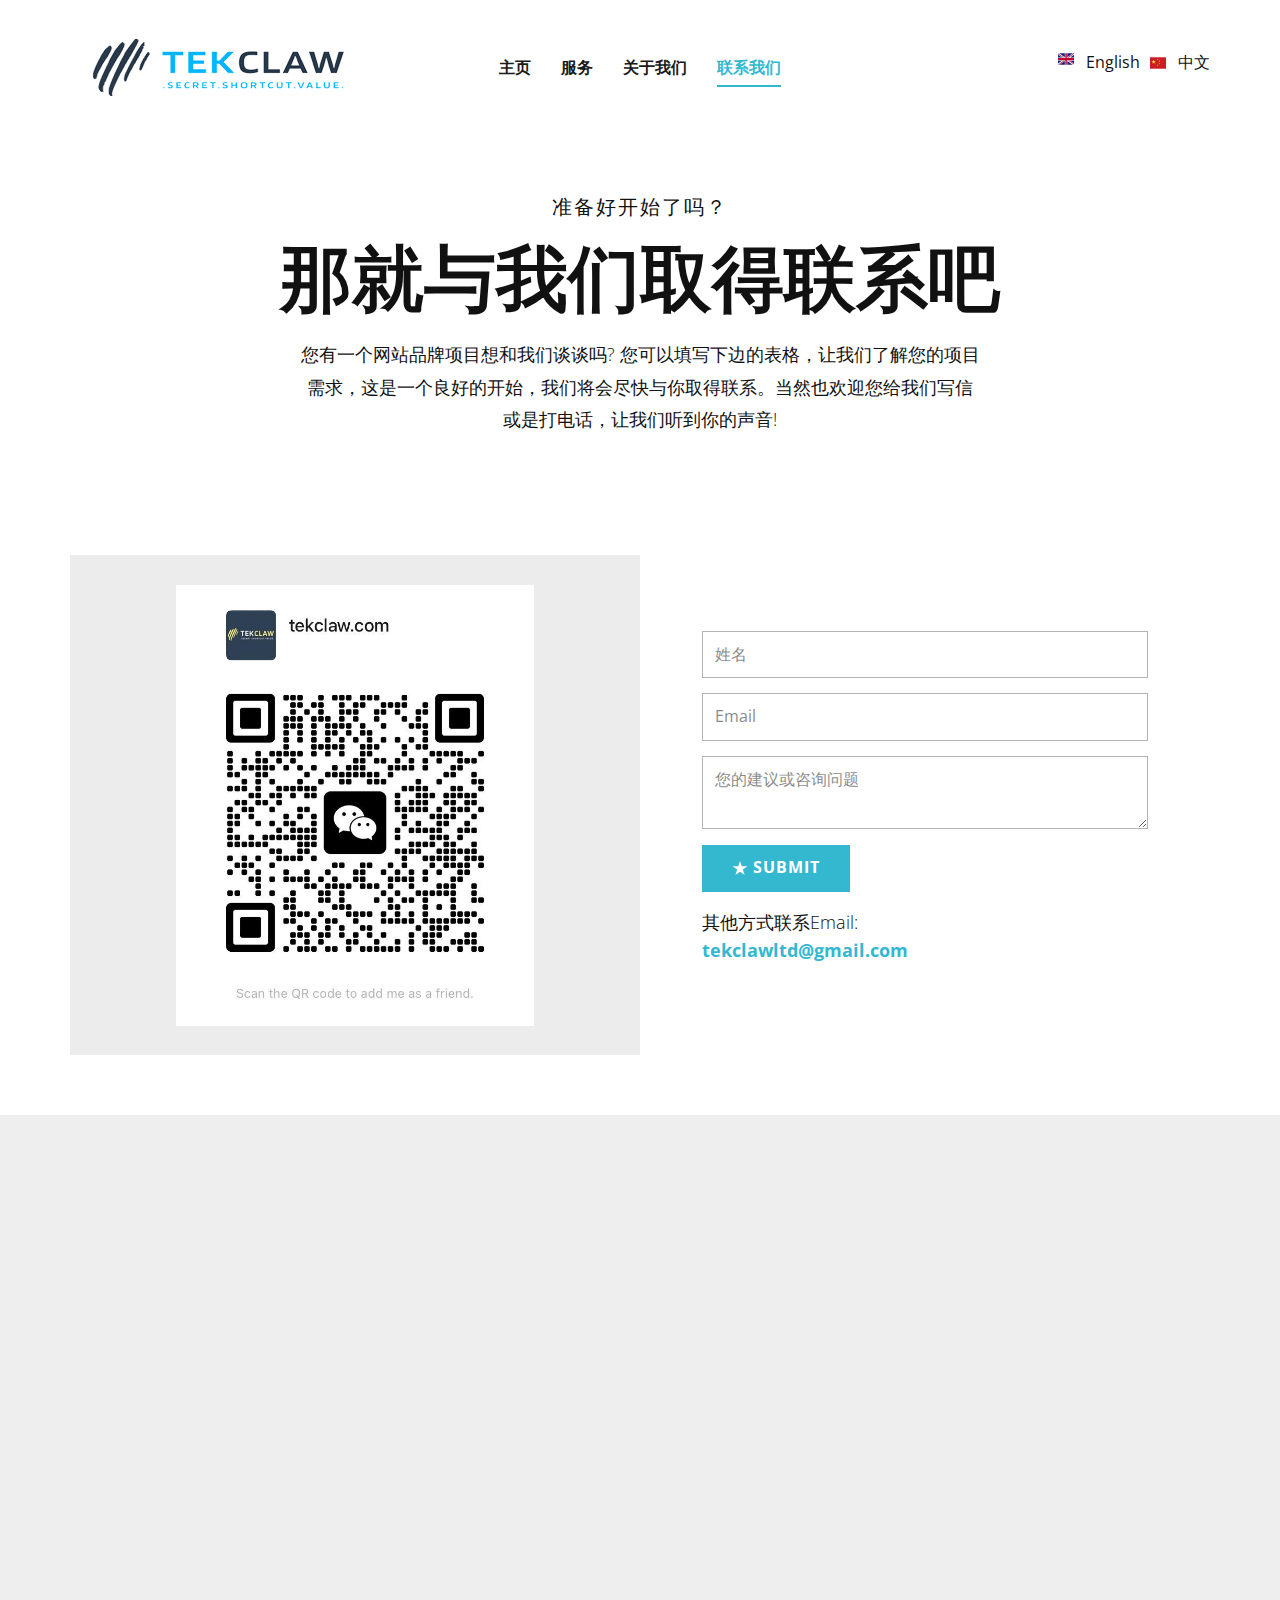
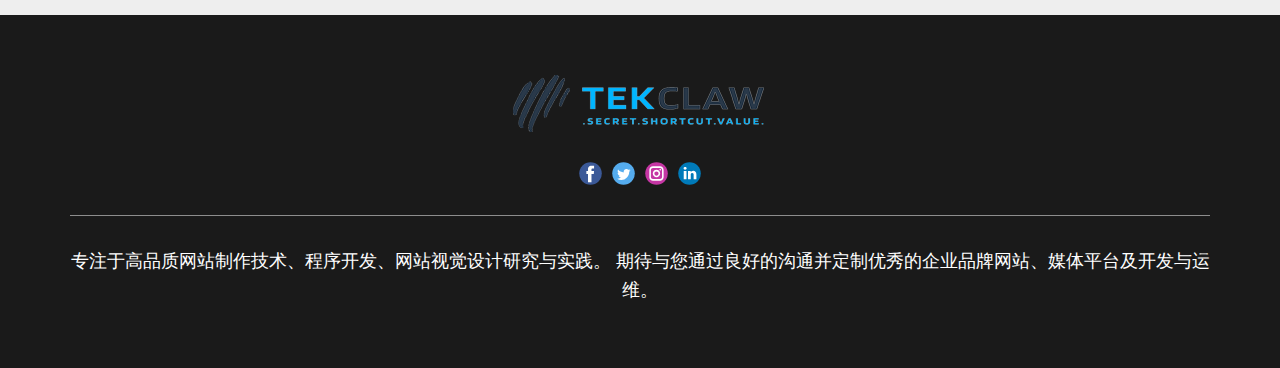
<file: zh/Contact.html>
<!DOCTYPE html>
<html style="font-size: 16px;" lang="en"><head>
    <meta name="viewport" content="width=device-width, initial-scale=1.0">
    <meta charset="utf-8">
    <meta name="keywords" content="​Then get in touch with us">
    <meta name="description" content="">
    <title></title>
    <link rel="stylesheet" href="../nicepage.css" media="screen">
<link rel="stylesheet" href="../Contact.css" media="screen">
    <script class="u-script" type="text/javascript" src="../jquery.js" defer=""></script>
    <script class="u-script" type="text/javascript" src="../nicepage.js" defer=""></script>
    <meta name="generator" content="Nicepage 5.3.6, nicepage.com">
    <link id="u-theme-google-font" rel="stylesheet" href="https://fonts.googleapis.com/css?family=Montserrat:100,100i,200,200i,300,300i,400,400i,500,500i,600,600i,700,700i,800,800i,900,900i|Open+Sans:300,300i,400,400i,500,500i,600,600i,700,700i,800,800i">
    
    
    
    
    <script type="application/ld+json">{
		"@context": "http://schema.org",
		"@type": "Organization",
		"name": "tekclaw",
		"logo": "../images/logo-dark.png",
		"sameAs": []
}</script>
    <meta name="theme-color" content="#34b8d0">
    <meta property="og:title" content="Contact">
    <meta property="og:type" content="website">
  </head>
  <body class="u-body u-xl-mode" data-lang="zh"><header class="u-clearfix u-header u-header" id="sec-bf5e"><div class="u-clearfix u-sheet u-sheet-1">
        <a href="/" class="u-image u-logo u-image-1" data-image-width="300" data-image-height="57" title="tekclaw">
          <img src="../images/logo-dark.png" class="u-logo-image u-logo-image-1">
        </a>
        <nav class="u-align-center-lg u-align-center-md u-align-center-sm u-align-center-xl u-align-left-xs u-menu u-menu-one-level u-offcanvas u-menu-1" data-responsive-from="XS">
          <div class="menu-collapse" style="font-size: 1rem; letter-spacing: 0px; font-weight: 700; text-transform: uppercase;">
            <a class="u-button-style u-custom-active-border-color u-custom-active-color u-custom-border u-custom-border-color u-custom-borders u-custom-hover-border-color u-custom-hover-color u-custom-left-right-menu-spacing u-custom-padding-bottom u-custom-text-active-color u-custom-text-color u-custom-text-decoration u-custom-text-hover-color u-custom-top-bottom-menu-spacing u-nav-link u-text-active-palette-1-base u-text-hover-palette-2-base" href="#"><svg class="u-svg-link" viewBox="0 0 24 24"><use xmlns:xlink="http://www.w3.org/1999/xlink" xlink:href="#menu-hamburger"></use></svg><svg class="u-svg-content" version="1.1" id="menu-hamburger" viewBox="0 0 16 16" x="0px" y="0px" xmlns:xlink="http://www.w3.org/1999/xlink" xmlns="http://www.w3.org/2000/svg">    <g>        <rect y="1" width="16" height="2"></rect>        <rect y="7" width="16" height="2"></rect>        <rect y="13" width="16" height="2"></rect>    </g></svg></a>
          </div>
          <div class="u-custom-menu u-nav-container">
            <ul class="u-nav u-spacing-30 u-unstyled u-nav-1"><li class="u-nav-item"><a class="u-border-2 u-border-active-palette-1-base u-border-hover-palette-1-base u-border-no-left u-border-no-right u-border-no-top u-button-style u-nav-link u-text-active-palette-1-base u-text-grey-90 u-text-hover-grey-90" href="Home.html" style="padding: 10px 0px;">主页</a>
</li><li class="u-nav-item"><a class="u-border-2 u-border-active-palette-1-base u-border-hover-palette-1-base u-border-no-left u-border-no-right u-border-no-top u-button-style u-nav-link u-text-active-palette-1-base u-text-grey-90 u-text-hover-grey-90" href="Services.html" style="padding: 10px 0px;">服务</a>
</li><li class="u-nav-item"><a class="u-border-2 u-border-active-palette-1-base u-border-hover-palette-1-base u-border-no-left u-border-no-right u-border-no-top u-button-style u-nav-link u-text-active-palette-1-base u-text-grey-90 u-text-hover-grey-90" href="About.html" style="padding: 10px 0px;">关于我们</a>
</li><li class="u-nav-item"><a class="u-border-2 u-border-active-palette-1-base u-border-hover-palette-1-base u-border-no-left u-border-no-right u-border-no-top u-button-style u-nav-link u-text-active-palette-1-base u-text-grey-90 u-text-hover-grey-90" href="Contact.html" style="padding: 10px 0px;">联系我们</a>
</li></ul>
          </div>
          <div class="u-custom-menu u-nav-container-collapse">
            <div class="u-black u-container-style u-inner-container-layout u-opacity u-opacity-95 u-sidenav">
              <div class="u-inner-container-layout u-sidenav-overflow">
                <div class="u-menu-close"></div>
                <ul class="u-align-center u-nav u-popupmenu-items u-unstyled u-nav-2"><li class="u-nav-item"><a class="u-button-style u-nav-link" href="Home.html">主页</a>
</li><li class="u-nav-item"><a class="u-button-style u-nav-link" href="Services.html">服务</a>
</li><li class="u-nav-item"><a class="u-button-style u-nav-link" href="About.html">关于我们</a>
</li><li class="u-nav-item"><a class="u-button-style u-nav-link" href="Contact.html">联系我们</a>
</li></ul>
              </div>
            </div>
            <div class="u-black u-menu-overlay u-opacity u-opacity-70"></div>
          </div>
        </nav>
        <div class="u-language u-language-content-icon-text u-language-layout-icons u-spacing-10 u-language-1">
          <a class="u-block-045d-27 u-language-top-url u-language-url" data-lang-text="English" href="../Contact.html" data-language="en" style="background-image: none;"><span class="u-icon u-language-en u-language-icon u-icon-1"><svg xmlns="http://www.w3.org/2000/svg" xmlns:xlink="http://www.w3.org/1999/xlink" version="1.1" xml:space="preserve" class="u-svg-content" viewBox="0 0 112 112" x="0px" y="0px" style="width: 1em; height: 1em;"><path fill="#EDEDED" d="M51.3,63.9V96h-3.5V70.7L11,96H7.1l39.8-27.3h-7.8L0,95.5v-7.8l27.5-19H0v-4.8C0,63.9,51.3,63.9,51.3,63.9z
	 M61.7,96h3.4V70.7l37,25.3h9.9v-0.8L73.2,68.7H81l31,21.2v-3.1L85.4,68.7H112v-4.8H61.7V96z M51.3,16h-3.5v26.9L8.8,16H0v0.8
	l40.9,28.1h-7.7L0,22.1v3.8l27.5,19H0v4.8h51.3V16z M67.3,44.9L109.4,16h-5.1L65.1,42.9V16h-3.4v33.7H112v-4.8H85.4L112,26.6v-7
	L75,44.9H67.3z"></path><path fill="#1A237B" d="M65.1,42.9V16h39.2L65.1,42.9z M47.8,16h-39l39,26.9V16z M112,44.9V26.6L85.4,44.9H112z M112,86.8V68.7H85.4
	L112,86.8z M11,96h36.8V70.7L11,96z M65.1,96h37l-37-25.3V96z M0,68.7v19l27.5-19H0z M0,25.9v19h27.5L0,25.9z"></path><path fill="#BD0034" d="M112,16v3.6L75,44.9h-7.7L109.4,16H112z M73.2,68.7L112,95.2v-5.3L81,68.7H73.2z M40.9,44.9L0,16.8v5.3
	l33.2,22.8C33.2,44.9,40.9,44.9,40.9,44.9z M39.1,68.7L0,95.5V96h7.1l39.8-27.3H39.1z M61.7,16H51.3v33.7H0v14.2h51.3V96h10.4V63.9
	H112V49.7H61.7V16z"></path></svg><img></span>
          </a>
          <a class="u-block-045d-27 u-language-top-url u-language-url" data-lang-text="中文" href="../zh/Contact.html" data-language="zh" style="background-image: none;"><span class="u-icon u-language-icon u-language-zh u-icon-2"><svg xmlns="http://www.w3.org/2000/svg" xmlns:xlink="http://www.w3.org/1999/xlink" version="1.1" xml:space="preserve" class="u-svg-content" viewBox="0 0 112 112" x="0px" y="0px" style="width: 1em; height: 1em;"><rect y="16" fill="#CB1D23" width="112" height="80"></rect><polygon fill="#F7DE29" points="15.9,61.9 19.6,50.5 10,43.1 21.7,43.1 25.4,31.7 29.1,43.1 40.9,43.1 31.3,50.5 35,61.9 25.4,54.9 
	"></polygon><polygon fill="#F7DE29" points="48.7,68.1 52.8,69.8 55.5,66.4 55.1,71 59.1,72.6 55,73.6 54.6,78 52.4,74.3 48.2,75.5 50.9,72 "></polygon><polygon fill="#F7DE29" points="70.2,46 66,45.3 64,49 63.3,44.8 59.1,43.9 63,41.9 62.5,37.6 65.4,40.8 69.2,38.7 67.2,42.8 "></polygon><polygon fill="#F7DE29" points="61.3,65.8 62.7,61.6 59.1,58.9 63.5,58.9 64.7,54.9 66,58.9 70.4,58.9 66.9,61.6 68.2,65.8 
	64.7,63.1 "></polygon><polygon fill="#F7DE29" points="48.9,27.3 52.8,29.4 55.8,26 55.3,30.4 59.1,32.2 55,33 54.5,37.4 52.3,33.5 48.1,34.6 50.9,31.2 
	"></polygon></svg><img></span>
          </a>
        </div>
      </div></header>
    <section class="u-align-center u-clearfix u-section-1" id="sec-9a58">
      <div class="u-clearfix u-sheet u-valign-middle u-sheet-1">
        <h5 class="u-text u-text-default u-text-1">​准备好开始了吗？</h5>
        <h1 class="u-text u-text-default u-text-2">​那就与我们取得联系吧</h1>
        <p class="u-text u-text-3">​您有一个网站品牌项目想和我们谈谈吗? 您可以填写下边的表格，让我们了解您的项目需求，这是一个良好的开始，我们将会尽快与你取得联系。当然也欢迎您给我们写信或是打电话，让我们听到你的声音!</p>
      </div>
    </section>
    <section class="u-clearfix u-section-2" id="sec-8366">
      <div class="u-clearfix u-sheet u-valign-middle u-sheet-1">
        <div class="u-clearfix u-expanded-width u-gutter-0 u-layout-wrap u-layout-wrap-1">
          <div class="u-layout">
            <div class="u-layout-row">
              <div class="u-container-style u-layout-cell u-left-cell u-size-30 u-layout-cell-1">
                <div class="u-container-layout u-container-layout-1">
                  <div class="u-container-style u-expanded-width u-grey-15 u-group u-opacity u-opacity-50 u-shape-rectangle u-group-1">
                    <div class="u-container-layout u-valign-middle u-container-layout-2">
                      <img class="u-image u-image-1" data-image-width="686" data-image-height="940" src="../images/wechatimg2.jpeg">
                    </div>
                  </div>
                </div>
              </div>
              <div class="u-align-left u-container-style u-layout-cell u-right-cell u-size-30 u-layout-cell-2">
                <div class="u-container-layout u-valign-middle u-container-layout-3">
                  <div class="u-align-center u-form u-form-1">
                    <form action="mailto:tekclawltd@gmail.com" class="u-clearfix u-form-spacing-15 u-form-vertical u-inner-form" style="padding: 15px;" source="custom" name="form">
                      <div class="u-form-group u-form-name u-label-none">
                        <label class="u-label">Name</label>
                        <input type="text" placeholder="姓名" id="name-6797" name="name" class="u-border-1 u-border-grey-30 u-input u-input-rectangle" required="">
                      </div>
                      <div class="u-form-email u-form-group u-label-none">
                        <label class="u-label">Email</label>
                        <input type="email" placeholder="Email" id="email-6797" name="email" class="u-border-1 u-border-grey-30 u-input u-input-rectangle" required="">
                      </div>
                      <div class="u-form-group u-form-message u-label-none">
                        <label class="u-label">Address</label>
                        <textarea placeholder="您的建议或咨询问题" id="message-6797" name="message" class="u-border-1 u-border-grey-30 u-input u-input-rectangle" required=""></textarea>
                      </div>
                      <div class="u-align-left u-form-group u-form-submit u-label-none">
                        <a href="#" class="u-border-2 u-border-grey-75 u-btn u-btn-submit u-button-style u-hover-palette-1-dark-1 u-palette-1-base u-btn-1">​<span class="u-icon" style=""><svg xmlns="http://www.w3.org/2000/svg" xmlns:xlink="http://www.w3.org/1999/xlink" version="1.1" xml:space="preserve" class="u-svg-content" viewBox="0 0 512 512" x="0px" y="0px" data-color="#000000" style="width: 1em; height: 1em;"><path d="m19.98,200.65909l180.67121,0l55.82879,-171.63684l55.82883,171.63684l180.67118,0l-146.16581,106.07619l55.83168,171.63684l-146.16587,-106.07908l-146.16584,106.07908l55.8317,-171.63684l-146.16586,-106.07619z"></path></svg><img></span>&nbsp;Submit</a>
                        <input type="submit" value="submit" class="u-form-control-hidden">
                      </div>
                      <p class="u-form-group u-form-text u-label-none u-text u-text-1">
    ​其他方式联系Email:&nbsp;<br><a href="mailto:tekclawltd@gmail.com" target="_blank" id="mw-link-1662065291943" class="u-active-none u-border-none u-btn u-button-style u-hover-none u-none u-text-palette-1-base u-btn-2" style="background-image: none; padding: 0px;"><span style="font-weight: 700;">tekclawltd@gmail.com​</span></a></p>
                      <div class="u-form-send-message u-form-send-success">Thank you! Your message has been sent.</div>
                      <div class="u-form-send-error u-form-send-message">Unable to send your message. Please fix errors then try again.</div>
                      <input type="hidden" value="" name="recaptchaResponse">
                    </form>
                  </div>
                </div>
              </div>
            </div>
          </div>
        </div>
      </div>
    </section>
    <section class="u-clearfix u-grey-light-2 u-typography-custom-page-typography-12--Map u-section-3" id="sec-9ce8">
      <div class="u-clearfix u-sheet u-sheet-1">
        <div class="u-absolute-hcenter u-expanded u-grey-light-2 u-map">
          <div class="embed-responsive">
            <iframe class="embed-responsive-item" src="//maps.google.com/maps?output=embed&amp;q=71-75%20Shelton%20Street%2C%20London%2C%20Greater%20London%2C%20United%20Kingdom%2C%20WC2H%209JQ&amp;t=m" data-map="[base64]"></iframe>
          </div>
        </div>
      </div>
    </section>
    
    
    <footer class="u-clearfix u-footer u-grey-90" id="sec-f146"><div class="u-clearfix u-sheet u-sheet-1">
        <a href="https://nicepage.com" class="u-image u-logo u-image-1" data-image-width="300" data-image-height="57">
          <img src="../images/logo-dark.png" class="u-logo-image u-logo-image-1">
        </a>
        <div class="u-align-left u-social-icons u-spacing-10 u-social-icons-1">
          <a class="u-social-url" title="facebook" target="_blank" href=""><span class="u-icon u-social-facebook u-social-icon u-icon-1"><svg class="u-svg-link" preserveAspectRatio="xMidYMin slice" viewBox="0 0 112 112" style=""><use xmlns:xlink="http://www.w3.org/1999/xlink" xlink:href="#svg-5562"></use></svg><svg class="u-svg-content" viewBox="0 0 112 112" x="0" y="0" id="svg-5562"><circle fill="currentColor" cx="56.1" cy="56.1" r="55"></circle><path fill="#FFFFFF" d="M73.5,31.6h-9.1c-1.4,0-3.6,0.8-3.6,3.9v8.5h12.6L72,58.3H60.8v40.8H43.9V58.3h-8V43.9h8v-9.2
            c0-6.7,3.1-17,17-17h12.5v13.9H73.5z"></path></svg></span>
          </a>
          <a class="u-social-url" title="twitter" target="_blank" href=""><span class="u-icon u-social-icon u-social-twitter u-icon-2"><svg class="u-svg-link" preserveAspectRatio="xMidYMin slice" viewBox="0 0 112 112" style=""><use xmlns:xlink="http://www.w3.org/1999/xlink" xlink:href="#svg-92a1"></use></svg><svg class="u-svg-content" viewBox="0 0 112 112" x="0" y="0" id="svg-92a1"><circle fill="currentColor" class="st0" cx="56.1" cy="56.1" r="55"></circle><path fill="#FFFFFF" d="M83.8,47.3c0,0.6,0,1.2,0,1.7c0,17.7-13.5,38.2-38.2,38.2C38,87.2,31,85,25,81.2c1,0.1,2.1,0.2,3.2,0.2
            c6.3,0,12.1-2.1,16.7-5.7c-5.9-0.1-10.8-4-12.5-9.3c0.8,0.2,1.7,0.2,2.5,0.2c1.2,0,2.4-0.2,3.5-0.5c-6.1-1.2-10.8-6.7-10.8-13.1
            c0-0.1,0-0.1,0-0.2c1.8,1,3.9,1.6,6.1,1.7c-3.6-2.4-6-6.5-6-11.2c0-2.5,0.7-4.8,1.8-6.7c6.6,8.1,16.5,13.5,27.6,14
            c-0.2-1-0.3-2-0.3-3.1c0-7.4,6-13.4,13.4-13.4c3.9,0,7.3,1.6,9.8,4.2c3.1-0.6,5.9-1.7,8.5-3.3c-1,3.1-3.1,5.8-5.9,7.4
            c2.7-0.3,5.3-1,7.7-2.1C88.7,43,86.4,45.4,83.8,47.3z"></path></svg></span>
          </a>
          <a class="u-social-url" title="instagram" target="_blank" href=""><span class="u-icon u-social-icon u-social-instagram u-icon-3"><svg class="u-svg-link" preserveAspectRatio="xMidYMin slice" viewBox="0 0 112 112" style=""><use xmlns:xlink="http://www.w3.org/1999/xlink" xlink:href="#svg-8c95"></use></svg><svg class="u-svg-content" viewBox="0 0 112 112" x="0" y="0" id="svg-8c95"><circle fill="currentColor" cx="56.1" cy="56.1" r="55"></circle><path fill="#FFFFFF" d="M55.9,38.2c-9.9,0-17.9,8-17.9,17.9C38,66,46,74,55.9,74c9.9,0,17.9-8,17.9-17.9C73.8,46.2,65.8,38.2,55.9,38.2
            z M55.9,66.4c-5.7,0-10.3-4.6-10.3-10.3c-0.1-5.7,4.6-10.3,10.3-10.3c5.7,0,10.3,4.6,10.3,10.3C66.2,61.8,61.6,66.4,55.9,66.4z"></path><path fill="#FFFFFF" d="M74.3,33.5c-2.3,0-4.2,1.9-4.2,4.2s1.9,4.2,4.2,4.2s4.2-1.9,4.2-4.2S76.6,33.5,74.3,33.5z"></path><path fill="#FFFFFF" d="M73.1,21.3H38.6c-9.7,0-17.5,7.9-17.5,17.5v34.5c0,9.7,7.9,17.6,17.5,17.6h34.5c9.7,0,17.5-7.9,17.5-17.5V38.8
            C90.6,29.1,82.7,21.3,73.1,21.3z M83,73.3c0,5.5-4.5,9.9-9.9,9.9H38.6c-5.5,0-9.9-4.5-9.9-9.9V38.8c0-5.5,4.5-9.9,9.9-9.9h34.5
            c5.5,0,9.9,4.5,9.9,9.9V73.3z"></path></svg></span>
          </a>
          <a class="u-social-url" title="linkedin" target="_blank" href=""><span class="u-icon u-social-icon u-social-linkedin u-icon-4"><svg class="u-svg-link" preserveAspectRatio="xMidYMin slice" viewBox="0 0 112 112" style=""><use xmlns:xlink="http://www.w3.org/1999/xlink" xlink:href="#svg-379f"></use></svg><svg class="u-svg-content" viewBox="0 0 112 112" x="0" y="0" id="svg-379f"><circle fill="currentColor" cx="56.1" cy="56.1" r="55"></circle><path fill="#FFFFFF" d="M41.3,83.7H27.9V43.4h13.4V83.7z M34.6,37.9L34.6,37.9c-4.6,0-7.5-3.1-7.5-7c0-4,3-7,7.6-7s7.4,3,7.5,7
            C42.2,34.8,39.2,37.9,34.6,37.9z M89.6,83.7H76.2V62.2c0-5.4-1.9-9.1-6.8-9.1c-3.7,0-5.9,2.5-6.9,4.9c-0.4,0.9-0.4,2.1-0.4,3.3v22.5
            H48.7c0,0,0.2-36.5,0-40.3h13.4v5.7c1.8-2.7,5-6.7,12.1-6.7c8.8,0,15.4,5.8,15.4,18.1V83.7z"></path></svg></span>
          </a>
        </div>
        <div class="u-border-1 u-border-white u-expanded-width u-line u-line-horizontal u-opacity u-opacity-50 u-line-1"></div>
        <p class="u-align-center u-text u-text-1">​专注于高品质网站制作技术、程序开发、网站视觉设计研究与实践。 期待与您通过良好的沟通并定制优秀的企业品牌网站、媒体平台及开发与运维。</p>
      </div></footer>
  
</body></html>
</file>
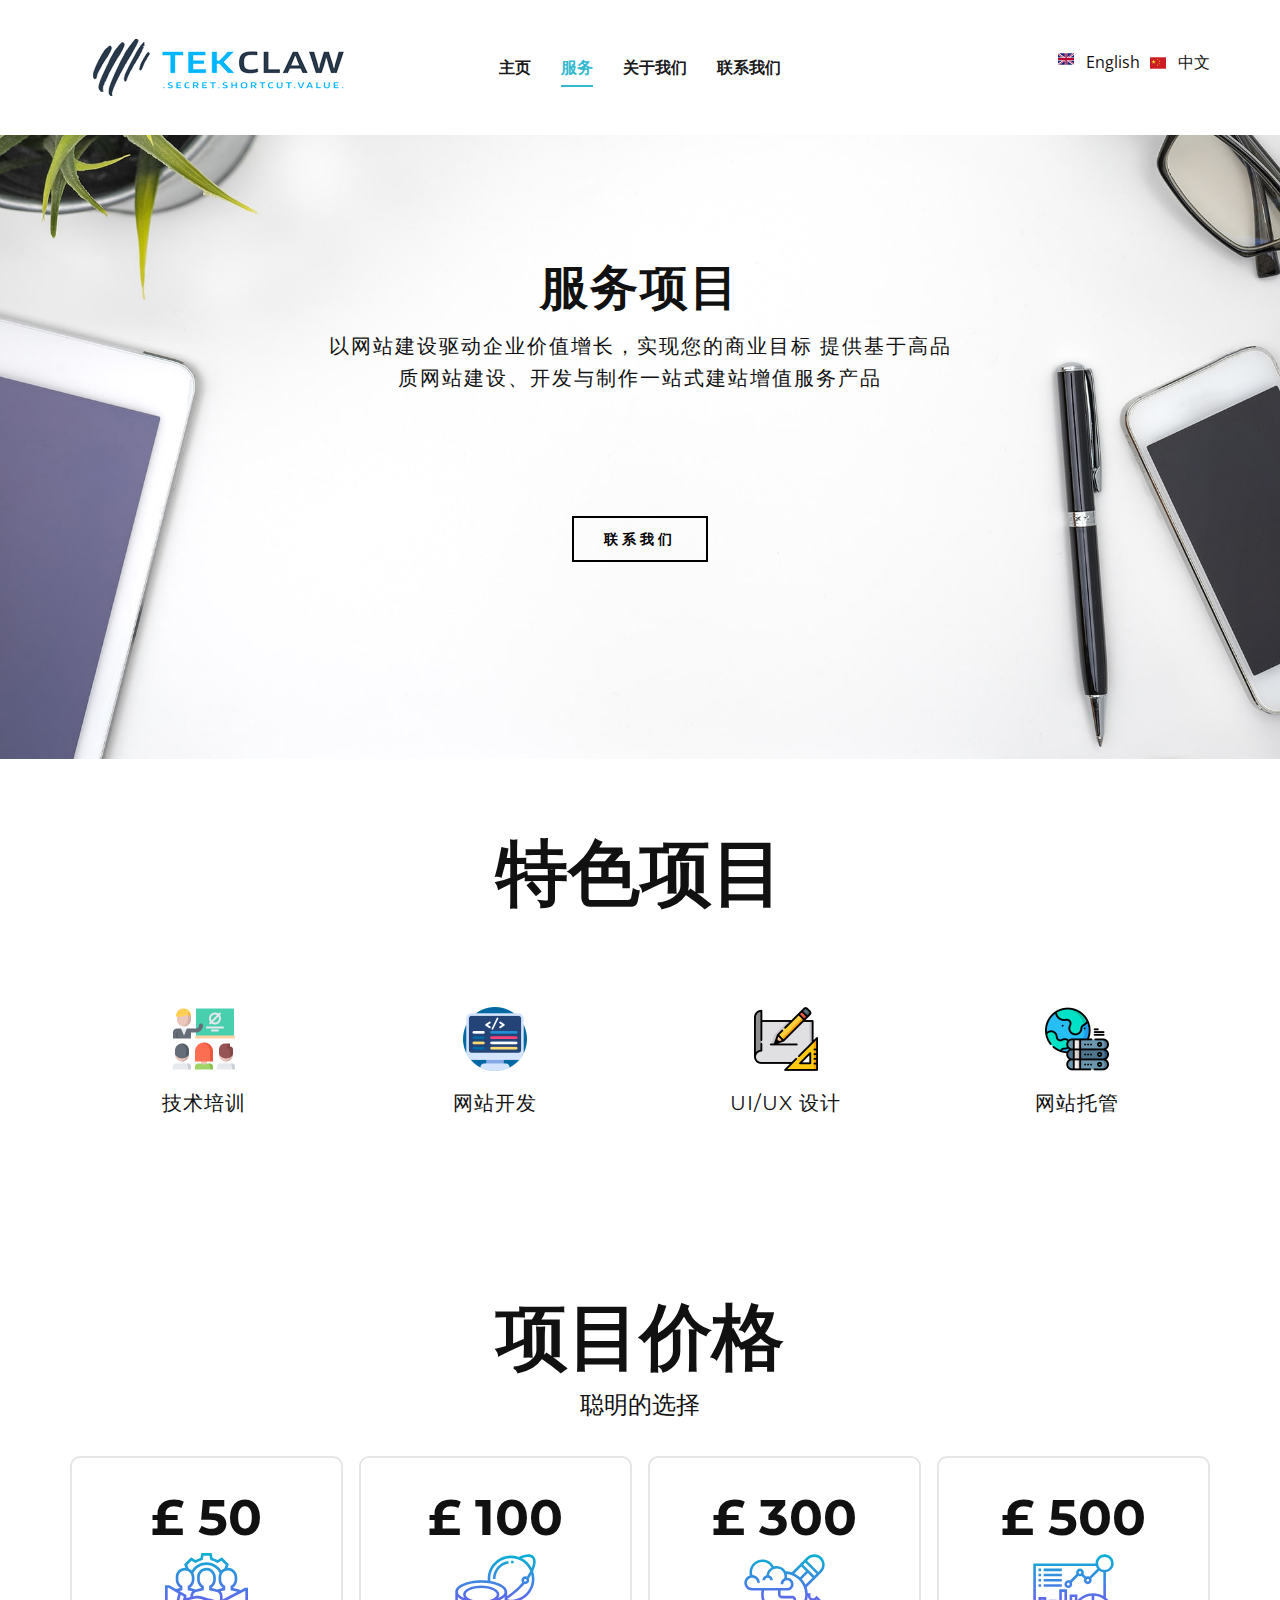
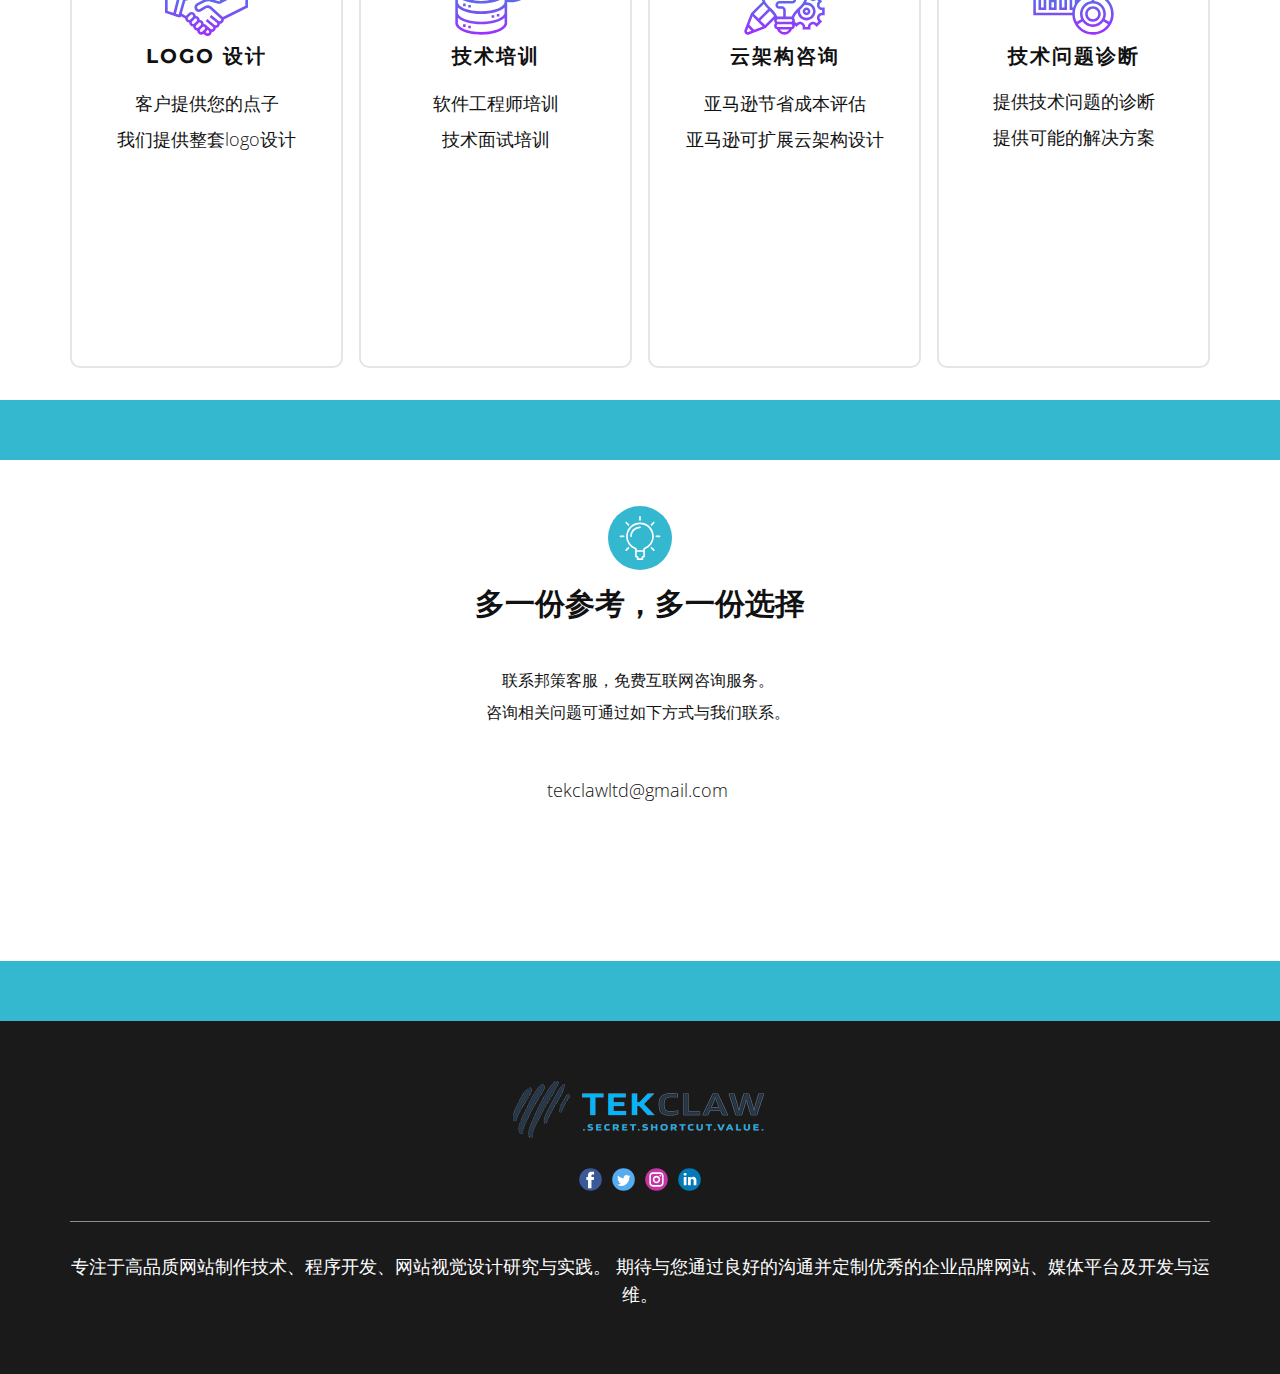
<file: zh/Services.html>
<!DOCTYPE html>
<html style="font-size: 16px;" lang="en"><head>
    <meta name="viewport" content="width=device-width, initial-scale=1.0">
    <meta charset="utf-8">
    <meta name="keywords" content="About Us">
    <meta name="description" content="">
    <title></title>
    <link rel="stylesheet" href="../nicepage.css" media="screen">
<link rel="stylesheet" href="../Services.css" media="screen">
    <script class="u-script" type="text/javascript" src="../jquery.js" defer=""></script>
    <script class="u-script" type="text/javascript" src="../nicepage.js" defer=""></script>
    <meta name="generator" content="Nicepage 5.3.6, nicepage.com">
    <link id="u-theme-google-font" rel="stylesheet" href="https://fonts.googleapis.com/css?family=Montserrat:100,100i,200,200i,300,300i,400,400i,500,500i,600,600i,700,700i,800,800i,900,900i|Open+Sans:300,300i,400,400i,500,500i,600,600i,700,700i,800,800i">
    <link id="u-page-google-font" rel="stylesheet" href="https://fonts.googleapis.com/css?family=Oswald:200,300,400,500,600,700|Montserrat:100,100i,200,200i,300,300i,400,400i,500,500i,600,600i,700,700i,800,800i,900,900i">
    
    
    
    
    
    <script type="application/ld+json">{
		"@context": "http://schema.org",
		"@type": "Organization",
		"name": "tekclaw",
		"logo": "../images/logo-dark.png",
		"sameAs": []
}</script>
    <meta name="theme-color" content="#34b8d0">
    <meta property="og:title" content="Services">
    <meta property="og:type" content="website">
  </head>
  <body class="u-body u-xl-mode" data-lang="zh"><header class="u-clearfix u-header u-header" id="sec-bf5e"><div class="u-clearfix u-sheet u-sheet-1">
        <a href="/" class="u-image u-logo u-image-1" data-image-width="300" data-image-height="57" title="tekclaw">
          <img src="../images/logo-dark.png" class="u-logo-image u-logo-image-1">
        </a>
        <nav class="u-align-center-lg u-align-center-md u-align-center-sm u-align-center-xl u-align-left-xs u-menu u-menu-one-level u-offcanvas u-menu-1" data-responsive-from="XS">
          <div class="menu-collapse" style="font-size: 1rem; letter-spacing: 0px; font-weight: 700; text-transform: uppercase;">
            <a class="u-button-style u-custom-active-border-color u-custom-active-color u-custom-border u-custom-border-color u-custom-borders u-custom-hover-border-color u-custom-hover-color u-custom-left-right-menu-spacing u-custom-padding-bottom u-custom-text-active-color u-custom-text-color u-custom-text-decoration u-custom-text-hover-color u-custom-top-bottom-menu-spacing u-nav-link u-text-active-palette-1-base u-text-hover-palette-2-base" href="#"><svg class="u-svg-link" viewBox="0 0 24 24"><use xmlns:xlink="http://www.w3.org/1999/xlink" xlink:href="#menu-hamburger"></use></svg><svg class="u-svg-content" version="1.1" id="menu-hamburger" viewBox="0 0 16 16" x="0px" y="0px" xmlns:xlink="http://www.w3.org/1999/xlink" xmlns="http://www.w3.org/2000/svg">    <g>        <rect y="1" width="16" height="2"></rect>        <rect y="7" width="16" height="2"></rect>        <rect y="13" width="16" height="2"></rect>    </g></svg></a>
          </div>
          <div class="u-custom-menu u-nav-container">
            <ul class="u-nav u-spacing-30 u-unstyled u-nav-1"><li class="u-nav-item"><a class="u-border-2 u-border-active-palette-1-base u-border-hover-palette-1-base u-border-no-left u-border-no-right u-border-no-top u-button-style u-nav-link u-text-active-palette-1-base u-text-grey-90 u-text-hover-grey-90" href="Home.html" style="padding: 10px 0px;">主页</a>
</li><li class="u-nav-item"><a class="u-border-2 u-border-active-palette-1-base u-border-hover-palette-1-base u-border-no-left u-border-no-right u-border-no-top u-button-style u-nav-link u-text-active-palette-1-base u-text-grey-90 u-text-hover-grey-90" href="Services.html" style="padding: 10px 0px;">服务</a>
</li><li class="u-nav-item"><a class="u-border-2 u-border-active-palette-1-base u-border-hover-palette-1-base u-border-no-left u-border-no-right u-border-no-top u-button-style u-nav-link u-text-active-palette-1-base u-text-grey-90 u-text-hover-grey-90" href="About.html" style="padding: 10px 0px;">关于我们</a>
</li><li class="u-nav-item"><a class="u-border-2 u-border-active-palette-1-base u-border-hover-palette-1-base u-border-no-left u-border-no-right u-border-no-top u-button-style u-nav-link u-text-active-palette-1-base u-text-grey-90 u-text-hover-grey-90" href="Contact.html" style="padding: 10px 0px;">联系我们</a>
</li></ul>
          </div>
          <div class="u-custom-menu u-nav-container-collapse">
            <div class="u-black u-container-style u-inner-container-layout u-opacity u-opacity-95 u-sidenav">
              <div class="u-inner-container-layout u-sidenav-overflow">
                <div class="u-menu-close"></div>
                <ul class="u-align-center u-nav u-popupmenu-items u-unstyled u-nav-2"><li class="u-nav-item"><a class="u-button-style u-nav-link" href="Home.html">主页</a>
</li><li class="u-nav-item"><a class="u-button-style u-nav-link" href="Services.html">服务</a>
</li><li class="u-nav-item"><a class="u-button-style u-nav-link" href="About.html">关于我们</a>
</li><li class="u-nav-item"><a class="u-button-style u-nav-link" href="Contact.html">联系我们</a>
</li></ul>
              </div>
            </div>
            <div class="u-black u-menu-overlay u-opacity u-opacity-70"></div>
          </div>
        </nav>
        <div class="u-language u-language-content-icon-text u-language-layout-icons u-spacing-10 u-language-1">
          <a class="u-block-045d-27 u-language-top-url u-language-url" data-lang-text="English" href="../Services.html" data-language="en" style="background-image: none;"><span class="u-icon u-language-en u-language-icon u-icon-1"><svg xmlns="http://www.w3.org/2000/svg" xmlns:xlink="http://www.w3.org/1999/xlink" version="1.1" xml:space="preserve" class="u-svg-content" viewBox="0 0 112 112" x="0px" y="0px" style="width: 1em; height: 1em;"><path fill="#EDEDED" d="M51.3,63.9V96h-3.5V70.7L11,96H7.1l39.8-27.3h-7.8L0,95.5v-7.8l27.5-19H0v-4.8C0,63.9,51.3,63.9,51.3,63.9z
	 M61.7,96h3.4V70.7l37,25.3h9.9v-0.8L73.2,68.7H81l31,21.2v-3.1L85.4,68.7H112v-4.8H61.7V96z M51.3,16h-3.5v26.9L8.8,16H0v0.8
	l40.9,28.1h-7.7L0,22.1v3.8l27.5,19H0v4.8h51.3V16z M67.3,44.9L109.4,16h-5.1L65.1,42.9V16h-3.4v33.7H112v-4.8H85.4L112,26.6v-7
	L75,44.9H67.3z"></path><path fill="#1A237B" d="M65.1,42.9V16h39.2L65.1,42.9z M47.8,16h-39l39,26.9V16z M112,44.9V26.6L85.4,44.9H112z M112,86.8V68.7H85.4
	L112,86.8z M11,96h36.8V70.7L11,96z M65.1,96h37l-37-25.3V96z M0,68.7v19l27.5-19H0z M0,25.9v19h27.5L0,25.9z"></path><path fill="#BD0034" d="M112,16v3.6L75,44.9h-7.7L109.4,16H112z M73.2,68.7L112,95.2v-5.3L81,68.7H73.2z M40.9,44.9L0,16.8v5.3
	l33.2,22.8C33.2,44.9,40.9,44.9,40.9,44.9z M39.1,68.7L0,95.5V96h7.1l39.8-27.3H39.1z M61.7,16H51.3v33.7H0v14.2h51.3V96h10.4V63.9
	H112V49.7H61.7V16z"></path></svg><img></span>
          </a>
          <a class="u-block-045d-27 u-language-top-url u-language-url" data-lang-text="中文" href="../zh/Services.html" data-language="zh" style="background-image: none;"><span class="u-icon u-language-icon u-language-zh u-icon-2"><svg xmlns="http://www.w3.org/2000/svg" xmlns:xlink="http://www.w3.org/1999/xlink" version="1.1" xml:space="preserve" class="u-svg-content" viewBox="0 0 112 112" x="0px" y="0px" style="width: 1em; height: 1em;"><rect y="16" fill="#CB1D23" width="112" height="80"></rect><polygon fill="#F7DE29" points="15.9,61.9 19.6,50.5 10,43.1 21.7,43.1 25.4,31.7 29.1,43.1 40.9,43.1 31.3,50.5 35,61.9 25.4,54.9 
	"></polygon><polygon fill="#F7DE29" points="48.7,68.1 52.8,69.8 55.5,66.4 55.1,71 59.1,72.6 55,73.6 54.6,78 52.4,74.3 48.2,75.5 50.9,72 "></polygon><polygon fill="#F7DE29" points="70.2,46 66,45.3 64,49 63.3,44.8 59.1,43.9 63,41.9 62.5,37.6 65.4,40.8 69.2,38.7 67.2,42.8 "></polygon><polygon fill="#F7DE29" points="61.3,65.8 62.7,61.6 59.1,58.9 63.5,58.9 64.7,54.9 66,58.9 70.4,58.9 66.9,61.6 68.2,65.8 
	64.7,63.1 "></polygon><polygon fill="#F7DE29" points="48.9,27.3 52.8,29.4 55.8,26 55.3,30.4 59.1,32.2 55,33 54.5,37.4 52.3,33.5 48.1,34.6 50.9,31.2 
	"></polygon></svg><img></span>
          </a>
        </div>
      </div></header>
    <section class="u-align-center u-clearfix u-image u-section-1" id="carousel_96a0">
      <div class="u-clearfix u-sheet u-sheet-1">
        <h2 class="u-text u-text-1">​​服务项目</h2>
        <p class="u-text u-text-2">​​以网站建设驱动企业价值增长，实现您的商业目标 提供基于高品质网站建设、开发与制作一站式建站增值服务产品</p>
        <a href="../zh/Contact.html" class="u-active-black u-border-2 u-border-active-black u-border-black u-border-hover-black u-btn u-button-style u-hover-black u-none u-text-active-white u-text-black u-text-hover-white u-btn-1">​联系我们</a>
      </div>
    </section>
    <section class="u-align-center u-clearfix u-section-2" id="sec-7f30">
      <div class="u-clearfix u-sheet u-sheet-1">
        <h1 class="u-text u-text-default u-text-1">特色项目</h1>
        <div class="u-expanded-width u-list u-list-1">
          <div class="u-repeater u-repeater-1">
            <div class="u-align-center u-container-style u-list-item u-repeater-item u-video-cover u-white u-list-item-1">
              <div class="u-container-layout u-similar-container u-container-layout-1"><span class="u-file-icon u-icon u-icon-1"><img src="../images/2500890.png" alt=""></span>
                <h4 class="u-text u-text-default u-text-2">技术培训</h4>
              </div>
            </div>
            <div class="u-align-center u-container-style u-list-item u-repeater-item u-video-cover u-white u-list-item-2">
              <div class="u-container-layout u-similar-container u-container-layout-2"><span class="u-file-icon u-icon u-icon-2"><img src="../images/1329016.png" alt=""></span>
                <h4 class="u-text u-text-default u-text-3">网站开发</h4>
              </div>
            </div>
            <div class="u-align-center u-container-style u-list-item u-repeater-item u-video-cover u-white u-list-item-3">
              <div class="u-container-layout u-similar-container u-container-layout-3"><span class="u-file-icon u-icon u-icon-3"><img src="../images/681611.png" alt=""></span>
                <h4 class="u-text u-text-default u-text-4">​UI/UX 设计</h4>
              </div>
            </div>
            <div class="u-align-center u-container-style u-list-item u-repeater-item u-video-cover u-white u-list-item-4">
              <div class="u-container-layout u-similar-container u-container-layout-4"><span class="u-file-icon u-icon u-icon-4"><img src="../images/1373161.png" alt=""></span>
                <h4 class="u-text u-text-default u-text-5">​网站托管</h4>
              </div>
            </div>
          </div>
        </div>
      </div>
    </section>
    <section class="u-align-center u-clearfix u-section-3" id="carousel_751f">
      <div class="u-clearfix u-sheet u-sheet-1">
        <h1 class="u-custom-font u-font-arial u-text u-text-default u-text-1">项目价格</h1>
        <p class="u-text u-text-default u-text-2">​聪明的选择</p>
        <div class="u-clearfix u-expanded-width u-gutter-16 u-layout-wrap u-layout-wrap-1">
          <div class="u-gutter-0 u-layout">
            <div class="u-layout-row">
              <div class="u-align-center u-container-style u-layout-cell u-radius-10 u-size-15 u-size-30-md u-white u-layout-cell-1">
                <div class="u-border-2 u-border-grey-10 u-container-layout u-container-layout-1">
                  <h2 class="u-custom-font u-font-montserrat u-text u-text-default u-text-3">​£&nbsp;50</h2><span class="u-icon u-icon-circle u-icon-1"><svg class="u-svg-link" preserveAspectRatio="xMidYMin slice" viewBox="0 0 496 496" style=""><use xmlns:xlink="http://www.w3.org/1999/xlink" xlink:href="#svg-5e98"></use></svg><svg class="u-svg-content" viewBox="0 0 496 496" id="svg-5e98"><linearGradient id="a" gradientUnits="userSpaceOnUse" x1="248" x2="248" y1="496" y2="0"><stop offset="0" stop-color="#9f2fff"></stop><stop offset="1" stop-color="#0bb1d3"></stop>
</linearGradient><path d="m451.230469 222.097656c-3.015625-1.664062-6.152344-3.074218-9.535157-3.921875l-33.703124-8.433593v-3.832032c14.910156-10.40625 24.007812-27.597656 24.007812-45.910156v-13.984375c0-31.078125-24.351562-57.085937-54.28125-57.992187-1.519531-.039063-3.015625.015624-4.519531.089843l8.738281-20.457031-42.363281-42.351562-24.972657 16.253906c-9.488281-5.34375-19.523437-9.503906-29.945312-12.421875l-6.167969-29.136719h-60.96875l-6.167969 29.144531c-10.421874 2.917969-20.464843 7.078125-29.945312 12.421875l-24.972656-16.253906-42.328125 42.328125 8.589843 20.472656c-.328124-.015625-.640624-.074219-.96875-.082031-15.320312-.445312-29.75 5.144531-40.710937 15.785156-10.976563 10.632813-17.015625 24.902344-17.015625 40.183594v16c0 18.3125 9.089844 35.496094 24 45.902344v3.839844l-21.984375 5.496093-39.847656-23.238281h-26.167969v165.769531l78.703125 26.230469h15.328125l1.914062-6.703125 24.125 14.480469c.394532 13.117187 10.914063 23.671875 24.019532 24.132812.460937 13.050782 10.949218 23.539063 24 24 .460937 13.050782 10.949218 23.539063 24 24 .476562 13.355469 11.414062 24.089844 24.878906 24.089844 5 0 9.902344-1.558594 14.023438-4.335938l7.085937 6.257813c4.441406 3.910156 10.160156 6.078125 16.097656 6.078125h1.480469c13.3125 0 24.144531-10.761719 24.3125-24.03125 13.167969-.167969 23.832031-10.832031 24-24 13.175781-.167969 23.847656-10.847656 24-24.023438 13.296875-.3125 24.03125-11.175781 24.03125-24.546874 0-.804688-.039062-1.597657-.121094-2.398438l144.121094-72.054688v-116.945312h-17.976562zm-35.230469-76.082031v13.984375c0 14.199219-7.671875 27.464844-20.023438 34.617188l-4 2.3125.03125 25.316406 39.96875 9.984375-87.976562 46.304687v-21.550781c0-10.753906-4.34375-20.601563-11.457031-27.878906l27.457031-6.859375v-25.335938l-3.992188-2.308594c-12.34375-7.136718-20.007812-20.402343-20.007812-34.601562v-16c0-10.910156 4.3125-21.113281 12.152344-28.710938 7.832031-7.59375 18.222656-11.6875 29.085937-11.265624 21.371094.640624 38.761719 19.480468 38.761719 41.992187zm-155.9375 126.230469-36.214844-11.574219c-16.503906-5.289063-34.367187-6.078125-51.261718-2.335937l-4.585938 1.015624v-2.367187c0-11.03125 7.480469-20.609375 18.175781-23.289063l45.824219-11.449218v-25.335938l-3.992188-2.308594c-12.34375-7.136718-20.007812-20.402343-20.007812-34.601562v-16c0-10.910156 4.3125-21.113281 12.152344-28.710938 7.832031-7.59375 18.289062-11.6875 29.085937-11.265624 21.371094.640624 38.761719 19.480468 38.761719 41.992187v13.984375c0 14.199219-7.671875 27.464844-20.023438 34.617188l-4 2.3125.03125 25.316406 45.816407 11.449218c10.695312 2.679688 18.175781 12.257813 18.175781 23.289063v29.976563l-1.976562 1.039062h-4.902344l-49.183594-14.054688c-3.875-1.097656-7.867188-1.546874-11.875-1.699218zm-90.269531-152.511719c15.023437-29.109375 45.261719-47.734375 78.207031-47.734375 32.632812 0 62.742188 18.375 77.878906 47.089844-3.808594 7.636718-5.878906 16.09375-5.878906 24.910156v16c0 18.3125 9.089844 35.496094 24 45.902344v3.839844l-32 8.011718-32.007812-8.011718v-3.832032c14.910156-10.40625 24.007812-27.597656 24.007812-45.910156v-13.984375c0-31.078125-24.351562-57.085937-54.28125-57.992187-15.3125-.449219-29.75 5.144531-40.710938 15.785156-10.96875 10.640625-17.007812 24.910156-17.007812 40.191406v16c0 18.3125 9.089844 35.496094 24 45.902344v3.839844l-32 8.011718-32.007812-8.011718v-3.832032c14.910156-10.40625 24.007812-27.597656 24.007812-45.910156v-13.984375c0-9.414063-2.265625-18.351563-6.207031-26.28125zm-36.792969-48.382813 25.558594-25.558593 22.496094 14.640625 4.304687-2.640625c10.785156-6.609375 22.441406-11.449219 34.640625-14.367188l4.921875-1.179687 5.566406-26.246094h35.03125l5.550781 26.238281 4.921876 1.175781c12.199218 2.921876 23.855468 7.761719 34.640624 14.371094l4.304688 2.640625 22.496094-14.640625 25.527344 25.535156-9.074219 21.246094c-6.175781 2.65625-11.902344 6.394532-16.886719 11.226563-.328125.320312-.609375.664062-.929688.992187-18.847656-29.960937-52.167968-48.785156-88.070312-48.785156-36.160156 0-69.574219 19-88.375 49.265625-5.03125-5.265625-11.015625-9.53125-17.648438-12.511719zm-29 150.894532v-25.335938l-3.992188-2.308594c-12.34375-7.136718-20.007812-20.402343-20.007812-34.601562v-16c0-10.910156 4.3125-21.113281 12.152344-28.710938 7.832031-7.59375 18.246094-11.6875 29.085937-11.265624 21.371094.640624 38.761719 19.480468 38.761719 41.992187v13.984375c0 14.199219-7.671875 27.464844-20.023438 34.617188l-4 2.3125.03125 25.316406 27.449219 6.859375c-7.113281 7.277343-11.457031 17.125-11.457031 27.878906v5.925781l-24.953125 5.546875.648437-2.265625.304688-14.785156-42.191406-24.613281zm-88-14.246094h5.832031l57.535157 33.558594-29.03125 116.121094-34.335938-11.449219zm65.296875 160-15.746094-5.246094 28.203125-112.800781 18.246094 10.640625v2.285156l-30.03125 105.121094zm54.703125 23.03125c0-2.359375.953125-4.671875 2.625-6.34375l14.0625-14.0625c1.671875-1.671875 3.984375-2.625 6.34375-2.625 4.945312 0 8.96875 4.023438 8.96875 8.96875 0 2.359375-.953125 4.671875-2.625 6.34375l-14.0625 14.0625c-1.671875 1.671875-3.984375 2.625-6.34375 2.625-4.945312 0-8.96875-4.023438-8.96875-8.96875zm24 24c0-2.359375.953125-4.671875 2.625-6.34375l14.0625-14.0625c1.671875-1.671875 3.984375-2.625 6.34375-2.625 4.945312 0 8.96875 4.023438 8.96875 8.96875 0 2.359375-.953125 4.671875-2.625 6.34375l-14.0625 14.0625c-1.671875 1.671875-3.984375 2.625-6.34375 2.625-4.945312 0-8.96875-4.023438-8.96875-8.96875zm24 24c0-2.359375.953125-4.671875 2.625-6.34375l14.0625-14.0625c1.671875-1.671875 3.984375-2.625 6.34375-2.625 4.945312 0 8.96875 4.023438 8.96875 8.96875 0 2.359375-.953125 4.671875-2.625 6.34375l-14.0625 14.0625c-1.671875 1.671875-3.984375 2.625-6.34375 2.625-4.945312 0-8.96875-4.023438-8.96875-8.96875zm32.96875 32.96875c-4.945312 0-8.96875-4.023438-8.96875-8.96875 0-2.359375.953125-4.671875 2.625-6.34375l14.0625-14.0625c1.671875-1.671875 3.984375-2.625 6.34375-2.625 4.945312 0 8.96875 4.023438 8.96875 8.96875 0 2.359375-.953125 4.671875-2.625 6.34375l-14.0625 14.0625c-1.671875 1.671875-3.984375 2.625-6.34375 2.625zm38.6875 8h-1.480469c-2.039062 0-3.992187-.742188-5.511719-2.089844l-5.984374-5.277344 6.007812-6.007812c2.144531-2.144531 3.808594-4.695312 5.039062-7.433594l7.273438 6.054688c1.902344 1.585937 3 3.921875 3 6.410156 0 4.601562-3.742188 8.34375-8.34375 8.34375zm71.742188-72h-1.382813c-2.007813 0-3.96875-.710938-5.503906-2l-43.382813-36.152344-10.25 12.296875 42.128906 35.101563c1.894532 1.585937 2.992188 3.921875 2.992188 6.410156 0 4.601562-3.742188 8.34375-8.34375 8.34375h-1.746094c-1.941406 0-3.839844-.6875-5.335937-1.9375l-43.453125-36.207031-10.25 12.296875 42.128906 35.105468c1.902344 1.574219 3 3.910157 3 6.398438 0 4.601562-3.742188 8.34375-8.34375 8.34375-3.070312 0-6.0625-1.089844-8.417969-3.046875l-17.855469-14.882813c-3.933593-8.039062-12.015624-13.644531-21.480468-13.980468-.460938-13.050782-10.949219-23.539063-24-24-.460938-13.050782-10.949219-23.539063-24-24-.46875-13.355469-11.40625-24.089844-24.871094-24.089844-6.574219 0-13.007812 2.664062-17.65625 7.3125l-14.0625 14.0625c-.839844.839844-1.535156 1.792969-2.242188 2.738281l-24.574218-14.746093 21.542968-75.398438 54.007813-12.007812c14.167969-3.167969 29.105469-2.480469 42.921875 1.941406l11.785156 3.769531-39.953125 19.976563c-9.128906 4.574218-14.800781 13.757812-14.800781 23.96875v1.582031c0 14.777343 12.023438 26.800781 26.800781 26.800781 4.855469 0 9.632813-1.320312 13.785157-3.824219l29.789062-17.863281c5.984375-3.585938 14.015625-2.800781 19.183594 1.847656l67.59375 60.832032c1.808594 1.640624 2.847656 3.96875 2.847656 6.40625 0 4.746093-3.855469 8.601562-8.601562 8.601562zm152.601562-92.945312-134.777344 67.394531c-.4375-.464844-.894531-.90625-1.375-1.335938l-67.582031-60.832031c-5.921875-5.34375-13.578125-8.28125-21.554687-8.28125-5.832032 0-11.558594 1.585938-16.574219 4.59375l-29.800781 17.871094c-1.671876 1.007812-3.582032 1.535156-5.535157 1.535156-5.960937 0-10.800781-4.839844-10.800781-10.800781v-1.582031c0-4.121094 2.289062-7.816407 5.96875-9.65625l44.625-22.3125c7.636719-3.824219 16.703125-4.679688 24.933594-2.3125l50.273437 14.359374 12.175781.304688 150.023438-78.960938zm0 0" fill="url(#a)"></path></svg></span>
                  <h5 class="u-text u-text-default u-text-4">​Logo 设计</h5>
                  <p class="u-text u-text-5">​客户提供您的点子<br>‌我们提供整套logo设计</p>
                </div>
              </div>
              <div class="u-align-center u-container-style u-layout-cell u-radius-10 u-size-15 u-size-30-md u-white u-layout-cell-2">
                <div class="u-border-2 u-border-grey-10 u-container-layout u-container-layout-2">
                  <h2 class="u-custom-font u-font-montserrat u-text u-text-default u-text-6" data-animation-name="" data-animation-duration="0" data-animation-delay="0" data-animation-direction="">​£&nbsp;100</h2><span class="u-icon u-icon-circle u-icon-2"><svg class="u-svg-link" preserveAspectRatio="xMidYMin slice" viewBox="0 0 64 64" style=""><use xmlns:xlink="http://www.w3.org/1999/xlink" xlink:href="#svg-9c8d"></use></svg><svg class="u-svg-content" viewBox="0 0 64 64" id="svg-9c8d"><linearGradient id="SVGID_1_" gradientUnits="userSpaceOnUse" x1="31.999" x2="31.999" y1="63" y2=".996"><stop offset="0" stop-color="#9f2fff"></stop><stop offset="1" stop-color="#0bb1d3"></stop>
</linearGradient><path d="m9 41h-2v-2h2zm4-1h-2v2h2zm-6 17h2v-2h-2zm4 1h2v-2h-2zm24-11h-2v2h2zm-4 1h-2v2h2zm-30 6v-24c0-5.047 8.785-9 20-9 1.753 0 3.436.107 5.046.289-.03-.428-.046-.859-.046-1.289 0-9.925 8.075-18 18-18 2.072 0 4.055.37 5.908 1.017 5.249-2.513 9.347-2.692 11.556-.481 2.234 2.234 1.987 6.431-.478 11.566.646 1.85 1.014 3.83 1.014 5.898 0 9.925-8.075 18-18 18-1.007 0-2.011-.088-3-.253v16.253c0 5.047-8.785 9-20 9s-20-3.953-20-9zm38 0v-4.036c-3.206 3.004-9.97 5.036-18 5.036s-14.794-2.032-18-5.036v4.036c0 3.311 7.393 7 18 7s18-3.689 18-7zm20.635-37.372c-.581.99-1.234 2.006-1.96 3.042.201.403.325.85.325 1.33 0 1.654-1.346 3-3 3-.223 0-.439-.029-.649-.075-.978 1.137-2.006 2.26-3.086 3.34-3.285 3.284-6.822 6.085-10.265 8.145v.282c.988.188 1.99.308 3 .308 8.822 0 16-7.178 16-16 0-1.157-.13-2.284-.365-3.372zm-4.635 3.372c-.552 0-1 .449-1 1s.448 1 1 1 1-.449 1-1-.448-1-1-1zm-2.575-15.895c3.171 1.688 5.778 4.294 7.467 7.464 1.368-3.474 1.502-6.276.158-7.62-1.319-1.318-4.102-1.231-7.625.156zm-24.339 17.467c7.612 1.263 12.914 4.511 12.914 8.428v3.062c2.977-1.905 6.008-4.369 8.851-7.211.976-.976 1.904-1.99 2.795-3.014-.399-.509-.646-1.142-.646-1.837 0-1.654 1.346-3 3-3 .434 0 .845.097 1.218.264 1.018-1.477 1.886-2.924 2.59-4.302-2.389-5.836-8.123-9.962-14.808-9.962-8.822 0-16 7.178-16 16 0 .526.035 1.051.086 1.572zm-25.086 8.428c0 1.669 1.883 3.433 5.107 4.774-.713-.847-1.107-1.783-1.107-2.774 0-3.925 6.149-7 14-7s14 3.075 14 7c0 .991-.394 1.927-1.107 2.774 3.224-1.341 5.107-3.105 5.107-4.774 0-3.311-7.393-7-18-7s-18 3.689-18 7zm18 7c7.072 0 12-2.635 12-5s-4.928-5-12-5-12 2.635-12 5 4.928 5 12 5zm-18 1c0 3.311 7.393 7 18 7s18-3.689 18-7v-4.036c-3.206 3.004-9.97 5.036-18 5.036s-14.794-2.032-18-5.036zm0 8c0 3.311 7.393 7 18 7s18-3.689 18-7v-4.036c-3.206 3.004-9.97 5.036-18 5.036s-14.794-2.032-18-5.036zm43.152-39.835c-.708-.11-1.431-.165-2.152-.165v2c.618 0 1.24.047 1.848.141zm-4.304 0c-6.866 1.06-11.848 6.878-11.848 13.835h2c0-5.867 4.364-10.965 10.152-11.859z" fill="url(#SVGID_1_)"></path></svg></span>
                  <h5 class="u-text u-text-default u-text-7">​技术培训</h5>
                  <p class="u-text u-text-8">​软件工程师培训<br>‌技术面试培训</p>
                </div>
              </div>
              <div class="u-align-center u-container-style u-layout-cell u-radius-10 u-shape-round u-size-15 u-size-30-md u-white u-layout-cell-3" data-animation-name="" data-animation-duration="0" data-animation-delay="0" data-animation-direction="">
                <div class="u-border-2 u-border-grey-10 u-container-layout u-container-layout-3">
                  <h2 class="u-custom-font u-font-montserrat u-text u-text-default u-text-9" data-animation-name="" data-animation-duration="0" data-animation-delay="0" data-animation-direction="">​£&nbsp;300</h2><span class="u-icon u-icon-circle u-icon-3"><svg class="u-svg-link" preserveAspectRatio="xMidYMin slice" viewBox="0 0 64 64" style=""><use xmlns:xlink="http://www.w3.org/1999/xlink" xlink:href="#svg-9bd0"></use></svg><svg class="u-svg-content" viewBox="0 0 64 64" id="svg-9bd0"><linearGradient id="SVGID_1_" gradientUnits="userSpaceOnUse" x1="32" x2="32" y1="63" y2="1"><stop offset="0" stop-color="#9f2fff"></stop><stop offset="1" stop-color="#0bb1d3"></stop>
</linearGradient><path d="m49 48c1.654 0 3-1.346 3-3s-1.346-3-3-3-3 1.346-3 3 1.346 3 3 3zm0-4c.551 0 1 .448 1 1s-.449 1-1 1-1-.448-1-1 .449-1 1-1zm11.636-29.222c1.524-1.524 2.364-3.551 2.364-5.707 0-4.45-3.621-8.071-8.071-8.071-2.156 0-4.183.84-5.707 2.364l-11.56 11.561c-1.495-.502-3.08-.794-4.717-.881-1.38-2.411-3.973-4.044-6.945-4.044-.761 0-1.495.114-2.194.313-1.726-3.245-5.079-5.313-8.806-5.313-5.514 0-10 4.486-10 10 0 .766.094 1.52.265 2.258-2.465.746-4.265 3.037-4.265 5.742 0 3.309 2.691 6 6 6h7.254c-.166.989-.254 1.993-.254 3 0 2.201.407 3.992 1.064 5.522l-8.921 8.922-4.964 12.906c-.119.308-.179.632-.179.963 0 1.482 1.206 2.687 2.687 2.687.331 0 .655-.061.964-.179l12.906-4.964 6.523-6.524c-.049.215-.08.437-.08.667 0 .771.301 1.468.78 2-.48.532-.78 1.229-.78 2 0 1.39.955 2.552 2.24 2.89.852 2.44 3.134 4.11 5.76 4.11s4.908-1.67 5.76-4.11c1.285-.338 2.24-1.5 2.24-2.89 0-.075-.017-.145-.022-.218l1.242 1.242 1.457-1.456c.551-.552 1.374-.713 2.14-.394.718.299 1.183.993 1.183 1.771v2.055h6v-2.055c0-.778.465-1.473 1.222-1.786.726-.302 1.551-.143 2.102.409l1.456 1.456 4.244-4.244-1.455-1.456c-.551-.552-.712-1.377-.393-2.141.297-.718.991-1.183 1.769-1.183h2.055v-6h-2.055c-.778 0-1.473-.465-1.786-1.222-.303-.726-.142-1.551.409-2.103l1.455-1.456-4.244-4.244-1.457 1.456c-.551.552-1.377.712-2.141.392-.717-.296-1.181-.99-1.181-1.768v-2.055h-2.051c-.091-1.613-.39-3.172-.886-4.649zm-15.259 5.26 4.623-4.624 3.586 3.586-5.341 5.341c-.749-1.572-1.717-3.018-2.868-4.303zm1.037-11.038 1.586-1.586 8.586 8.586-1.586 1.586zm8.515-6c3.347 0 6.071 2.724 6.071 6.071 0 1.621-.631 3.146-1.778 4.293l-1.222 1.222-8.586-8.586 1.222-1.222c1.147-1.146 2.671-1.778 4.293-1.778zm-9.929 7.414 3.586 3.586-4.621 4.621c-1.284-1.152-2.729-2.121-4.301-2.871zm3 21.586c0 5.203-2.62 7.759-5.394 10.464-1.91 1.863-3.872 3.789-5.014 6.596-.191-.039-.389-.06-.592-.06h-4v-5c0-1.654-1.346-3-3-3h-2c-.551 0-1-.448-1-1s.449-1 1-1h10c1.654 0 3-1.346 3-3s-1.346-3-3-3h-8c-.551 0-1-.448-1-1v-3h5c2.757 0 5-2.243 5-5s-2.243-5-5-5c-.028 0-.054.008-.082.008.043-.334.082-.668.082-1.008 0-.654-.088-1.287-.236-1.896 7.972.888 14.236 7.73 14.236 15.896zm-3.824 11.726c1.091-1.065 2.184-2.153 3.127-3.411.544-.198 1.11-.315 1.697-.315 2.757 0 5 2.243 5 5s-2.243 5-5 5-5-2.243-5-5c0-.433.067-.859.176-1.274zm-18.176 8.274c0-.552.449-1 1-1h10c.551 0 1 .448 1 1s-.449 1-1 1h-10c-.551 0-1-.448-1-1zm-12.586 0 7.351-7.351c1.23 1.22 2.372 2.454 3.214 3.957l-6.979 6.98zm-10.414-29c0-2.206 1.794-4 4-4s4 1.794 4 4h2c0-3.222-2.555-5.852-5.744-5.987-.17-.654-.256-1.329-.256-2.013 0-4.411 3.589-8 8-8 2.925 0 5.565 1.59 6.969 4.101-2.132 1.251-3.638 3.454-3.919 6.025-1.746.43-3.05 1.997-3.05 3.874h2c0-1.103.897-2 2-2s2 .897 2 2h2c0-1.835-1.248-3.368-2.935-3.838.41-2.912 2.911-5.162 5.935-5.162 3.309 0 6 2.691 6 6 0 .526-.086 1.041-.22 1.543-1.64.821-2.78 2.501-2.78 4.457h2c0-1.654 1.346-3 3-3s3 1.346 3 3-1.346 3-3 3h-27c-2.206 0-4-1.794-4-4zm24 6v3c0 1.654 1.346 3 3 3h8c.551 0 1 .448 1 1s-.449 1-1 1h-10c-1.654 0-3 1.346-3 3s1.346 3 3 3h2c.551 0 1 .448 1 1v5h-4c-.203 0-.401.021-.592.06-1.142-2.807-3.104-4.733-5.014-6.596-2.774-2.705-5.394-5.261-5.394-10.464 0-1.011.121-2.013.308-3zm-7.663 14.249-7.337 7.337-3.586-3.586 7.63-7.63c.939 1.474 2.103 2.704 3.293 3.879zm-11.956 5.546 7.824 7.824-6.624 2.548-3.748-3.748zm-3.447 12.159c-.433.168-.934-.177-.934-.641 0-.085.016-.168.045-.246l1.002-2.606 2.491 2.491zm28.066.046c-1.477 0-2.794-.786-3.524-2h7.048c-.73 1.214-2.047 2-3.524 2zm5-4h-10c-.551 0-1-.448-1-1s.449-1 1-1h10c.551 0 1 .448 1 1s-.449 1-1 1zm15.451-20.314c1.476.618 3.16.288 4.287-.84l.042-.042 1.416 1.416-.042.042c-1.126 1.127-1.456 2.81-.827 4.318.607 1.47 2.027 2.42 3.618 2.42h.055v2h-.055c-1.591 0-3.011.95-3.631 2.452-.616 1.477-.286 3.159.84 4.286l.042.042-1.416 1.416-.042-.042c-1.128-1.128-2.812-1.459-4.319-.827-1.469.608-2.419 2.027-2.419 3.618v.055h-2v-.055c0-1.591-.95-3.011-2.452-3.632-1.479-.617-3.161-.286-4.287.841l-.042.042-1.355-1.355c.08-.269.136-.547.136-.841 0-.71-.258-1.354-.672-1.869.622-1.679 1.597-3.022 2.732-4.262.43 3.45 3.375 6.131 6.94 6.131 3.86 0 7-3.141 7-7s-3.14-7-7-7c-.098 0-.193.01-.29.014.677-1.405 1.142-3.034 1.259-5.014h.031v.055c0 1.591.95 3.011 2.451 3.631z" fill="url(#SVGID_1_)"></path></svg></span>
                  <h5 class="u-text u-text-default u-text-10">​云架构咨询</h5>
                  <p class="u-text u-text-11">​亚马逊节省成本评估<br>亚马逊可扩展云架构设计</p>
                </div>
              </div>
              <div class="u-align-center u-container-style u-layout-cell u-radius-10 u-shape-round u-size-15 u-size-30-md u-white u-layout-cell-4" data-animation-name="" data-animation-duration="0" data-animation-delay="0" data-animation-direction="">
                <div class="u-border-2 u-border-grey-10 u-container-layout u-container-layout-4">
                  <h2 class="u-custom-font u-font-montserrat u-text u-text-default u-text-12" data-animation-name="" data-animation-duration="0" data-animation-delay="0" data-animation-direction="">​£&nbsp;500</h2><span class="u-icon u-icon-circle u-icon-4"><svg class="u-svg-link" preserveAspectRatio="xMidYMin slice" viewBox="0 0 64 64" style=""><use xmlns:xlink="http://www.w3.org/1999/xlink" xlink:href="#svg-2005"></use></svg><svg class="u-svg-content" viewBox="0 0 64 64" id="svg-2005"><linearGradient id="SVGID_1_" gradientUnits="userSpaceOnUse" x1="32" x2="32" y1="63" y2="1"><stop offset="0" stop-color="#9f2fff"></stop><stop offset="1" stop-color="#0bb1d3"></stop>
</linearGradient><path d="m47 41c-3.309 0-6 2.691-6 6s2.691 6 6 6 6-2.691 6-6-2.691-6-6-6zm0 10c-2.206 0-4-1.794-4-4s1.794-4 4-4 4 1.794 4 4-1.794 4-4 4zm16-43c0-3.859-3.14-7-7-7s-7 3.141-7 7h-48v40h30.051c.52 8.356 7.465 15 15.949 15 8.822 0 16-7.178 16-16 0-5.039-2.347-9.535-6-12.47v-19.61c3.387-.488 6-3.401 6-6.92zm-7-5c2.757 0 5 2.243 5 5s-2.243 5-5 5-5-2.243-5-5 2.243-5 5-5zm-23 36.271c-.479.864-.875 1.777-1.189 2.729h-.811v-8h2zm13-6.22v4c-5.046.504-9 4.773-9 9.949 0 1.463.324 2.85.891 4.104l-3.469 2.003c-.902-1.848-1.422-3.916-1.422-6.107 0-7.382 5.747-13.433 13-13.949zm1 21.949c-4.411 0-8-3.589-8-8s3.589-8 8-8 8 3.589 8 8-3.589 8-8 8zm0 6c-4.814 0-9.068-2.443-11.588-6.155l3.483-2.011c1.818 2.518 4.769 4.166 8.105 4.166s6.287-1.648 8.105-4.166l3.483 2.011c-2.52 3.712-6.774 6.155-11.588 6.155zm14-14c0 2.191-.52 4.259-1.422 6.107l-3.469-2.003c.567-1.254.891-2.641.891-4.104 0-5.176-3.954-9.446-9-9.949v-4c7.253.516 13 6.567 13 13.949zm-14-16c-4.78 0-9.066 2.118-12 5.453v-4.453h-6v12h2.292c-.124.653-.199 1.322-.241 2h-28.051v-36h46.295c.239.798.619 1.533 1.107 2.185l-6.116 6.116c-.392-.188-.824-.301-1.286-.301s-.894.113-1.285.301l-2.015-2.015c.187-.392.3-.824.3-1.286 0-1.654-1.346-3-3-3s-3 1.346-3 3c0 .462.113.894.301 1.285l-5.015 5.015c-.392-.187-.824-.3-1.286-.3-1.654 0-3 1.346-3 3s1.346 3 3 3 3-1.346 3-3c0-.462-.113-.894-.301-1.285l5.015-5.015c.392.187.824.3 1.286.3s.894-.113 1.285-.301l2.015 2.015c-.187.392-.3.824-.3 1.286 0 1.654 1.346 3 3 3s3-1.346 3-3c0-.462-.113-.894-.301-1.285l6.117-6.116c.915.686 2.001 1.151 3.184 1.322v18.245c-2.357-1.369-5.084-2.166-8-2.166zm-4-11c.551 0 1 .448 1 1s-.449 1-1 1-1-.448-1-1 .449-1 1-1zm-7-5c0-.552.449-1 1-1s1 .448 1 1-.449 1-1 1-1-.448-1-1zm-7 9c0 .552-.449 1-1 1s-1-.448-1-1 .449-1 1-1 1 .448 1 1zm-22-10h-2v-2h2zm16 0h-14v-2h14zm-16 4h-2v-2h2zm16 0h-14v-2h14zm-16 4h-2v-2h2zm16 0h-14v-2h14zm-16 4h-2v-2h2zm16 0h-14v-2h14zm-18 18h6v-10h-6zm2-8h2v6h-2zm6 8h6v-8h-6zm2-6h2v4h-2zm6 6h6v-16h-6zm2-14h2v12h-2z" fill="url(#SVGID_1_)"></path></svg></span>
                  <h5 class="u-text u-text-default u-text-13">​技术问题诊断</h5>
                  <p class="u-text u-text-14">​提供技术问题的诊断<br>提供可能的解决方案</p>
                </div>
              </div>
            </div>
          </div>
        </div>
      </div>
    </section>
    <section class="u-align-center u-clearfix u-palette-1-base u-section-4" id="carousel_c7bd">
      <div class="u-align-center u-container-style u-group u-shape-rectangle u-white u-group-1">
        <div class="u-container-layout u-valign-middle-lg u-valign-middle-md u-valign-middle-sm u-valign-middle-xs u-container-layout-1"><span class="u-icon u-icon-circle u-palette-1-base u-text-white u-icon-1"><svg class="u-svg-link" preserveAspectRatio="xMidYMin slice" viewBox="0 0 54 54" style=""><use xmlns:xlink="http://www.w3.org/1999/xlink" xlink:href="#svg-88c2"></use></svg><svg class="u-svg-content" viewBox="0 0 54 54" x="0px" y="0px" id="svg-88c2" style="enable-background:new 0 0 54 54;"><g><path d="M27,8c-9.374,0-17,7.626-17,17c0,7.112,4.391,13.412,11,15.9V50c0,0.553,0.447,1,1,1h1v2c0,0.553,0.447,1,1,1h6
		c0.553,0,1-0.447,1-1v-2h1c0.553,0,1-0.447,1-1v-9.1c6.609-2.488,11-8.788,11-15.9C44,15.626,36.374,8,27,8z M30,49
		c-0.553,0-1,0.447-1,1v2h-4v-2c0-0.553-0.447-1-1-1h-1v-5h8v5H30z M31.688,39.242C31.277,39.377,31,39.761,31,40.192V42h-8v-1.808
		c0-0.432-0.277-0.815-0.688-0.95C16.145,37.214,12,31.49,12,25c0-8.271,6.729-15,15-15s15,6.729,15,15
		C42,31.49,37.855,37.214,31.688,39.242z"></path><path d="M27,6c0.553,0,1-0.447,1-1V1c0-0.553-0.447-1-1-1s-1,0.447-1,1v4C26,5.553,26.447,6,27,6z"></path><path d="M51,24h-4c-0.553,0-1,0.447-1,1s0.447,1,1,1h4c0.553,0,1-0.447,1-1S51.553,24,51,24z"></path><path d="M7,24H3c-0.553,0-1,0.447-1,1s0.447,1,1,1h4c0.553,0,1-0.447,1-1S7.553,24,7,24z"></path><path d="M43.264,7.322l-2.828,2.828c-0.391,0.391-0.391,1.023,0,1.414c0.195,0.195,0.451,0.293,0.707,0.293
		s0.512-0.098,0.707-0.293l2.828-2.828c0.391-0.391,0.391-1.023,0-1.414S43.654,6.932,43.264,7.322z"></path><path d="M12.15,38.436l-2.828,2.828c-0.391,0.391-0.391,1.023,0,1.414c0.195,0.195,0.451,0.293,0.707,0.293
		s0.512-0.098,0.707-0.293l2.828-2.828c0.391-0.391,0.391-1.023,0-1.414S12.541,38.045,12.15,38.436z"></path><path d="M41.85,38.436c-0.391-0.391-1.023-0.391-1.414,0s-0.391,1.023,0,1.414l2.828,2.828c0.195,0.195,0.451,0.293,0.707,0.293
		s0.512-0.098,0.707-0.293c0.391-0.391,0.391-1.023,0-1.414L41.85,38.436z"></path><path d="M12.15,11.564c0.195,0.195,0.451,0.293,0.707,0.293s0.512-0.098,0.707-0.293c0.391-0.391,0.391-1.023,0-1.414l-2.828-2.828
		c-0.391-0.391-1.023-0.391-1.414,0s-0.391,1.023,0,1.414L12.15,11.564z"></path><path d="M27,13c-6.617,0-12,5.383-12,12c0,0.553,0.447,1,1,1s1-0.447,1-1c0-5.514,4.486-10,10-10c0.553,0,1-0.447,1-1
		S27.553,13,27,13z"></path>
</g></svg></span>
          <h2 class="u-custom-font u-font-montserrat u-text u-text-1">​多一份参考，多一份选择</h2>
          <p class="u-text u-text-2">​联系邦策客服，免费互联网咨询服务。&nbsp;<br>‌咨询相关问题可通过如下方式与我们联系。&nbsp;</p>
          <p class="u-text u-text-3"><span style="font-weight: 700;">​</span>tekclawltd@gmail.com&nbsp;<br></p>
        </div>
      </div>
    </section>
    
    
    <footer class="u-clearfix u-footer u-grey-90" id="sec-f146"><div class="u-clearfix u-sheet u-sheet-1">
        <a href="https://nicepage.com" class="u-image u-logo u-image-1" data-image-width="300" data-image-height="57">
          <img src="../images/logo-dark.png" class="u-logo-image u-logo-image-1">
        </a>
        <div class="u-align-left u-social-icons u-spacing-10 u-social-icons-1">
          <a class="u-social-url" title="facebook" target="_blank" href=""><span class="u-icon u-social-facebook u-social-icon u-icon-1"><svg class="u-svg-link" preserveAspectRatio="xMidYMin slice" viewBox="0 0 112 112" style=""><use xmlns:xlink="http://www.w3.org/1999/xlink" xlink:href="#svg-5562"></use></svg><svg class="u-svg-content" viewBox="0 0 112 112" x="0" y="0" id="svg-5562"><circle fill="currentColor" cx="56.1" cy="56.1" r="55"></circle><path fill="#FFFFFF" d="M73.5,31.6h-9.1c-1.4,0-3.6,0.8-3.6,3.9v8.5h12.6L72,58.3H60.8v40.8H43.9V58.3h-8V43.9h8v-9.2
            c0-6.7,3.1-17,17-17h12.5v13.9H73.5z"></path></svg></span>
          </a>
          <a class="u-social-url" title="twitter" target="_blank" href=""><span class="u-icon u-social-icon u-social-twitter u-icon-2"><svg class="u-svg-link" preserveAspectRatio="xMidYMin slice" viewBox="0 0 112 112" style=""><use xmlns:xlink="http://www.w3.org/1999/xlink" xlink:href="#svg-92a1"></use></svg><svg class="u-svg-content" viewBox="0 0 112 112" x="0" y="0" id="svg-92a1"><circle fill="currentColor" class="st0" cx="56.1" cy="56.1" r="55"></circle><path fill="#FFFFFF" d="M83.8,47.3c0,0.6,0,1.2,0,1.7c0,17.7-13.5,38.2-38.2,38.2C38,87.2,31,85,25,81.2c1,0.1,2.1,0.2,3.2,0.2
            c6.3,0,12.1-2.1,16.7-5.7c-5.9-0.1-10.8-4-12.5-9.3c0.8,0.2,1.7,0.2,2.5,0.2c1.2,0,2.4-0.2,3.5-0.5c-6.1-1.2-10.8-6.7-10.8-13.1
            c0-0.1,0-0.1,0-0.2c1.8,1,3.9,1.6,6.1,1.7c-3.6-2.4-6-6.5-6-11.2c0-2.5,0.7-4.8,1.8-6.7c6.6,8.1,16.5,13.5,27.6,14
            c-0.2-1-0.3-2-0.3-3.1c0-7.4,6-13.4,13.4-13.4c3.9,0,7.3,1.6,9.8,4.2c3.1-0.6,5.9-1.7,8.5-3.3c-1,3.1-3.1,5.8-5.9,7.4
            c2.7-0.3,5.3-1,7.7-2.1C88.7,43,86.4,45.4,83.8,47.3z"></path></svg></span>
          </a>
          <a class="u-social-url" title="instagram" target="_blank" href=""><span class="u-icon u-social-icon u-social-instagram u-icon-3"><svg class="u-svg-link" preserveAspectRatio="xMidYMin slice" viewBox="0 0 112 112" style=""><use xmlns:xlink="http://www.w3.org/1999/xlink" xlink:href="#svg-8c95"></use></svg><svg class="u-svg-content" viewBox="0 0 112 112" x="0" y="0" id="svg-8c95"><circle fill="currentColor" cx="56.1" cy="56.1" r="55"></circle><path fill="#FFFFFF" d="M55.9,38.2c-9.9,0-17.9,8-17.9,17.9C38,66,46,74,55.9,74c9.9,0,17.9-8,17.9-17.9C73.8,46.2,65.8,38.2,55.9,38.2
            z M55.9,66.4c-5.7,0-10.3-4.6-10.3-10.3c-0.1-5.7,4.6-10.3,10.3-10.3c5.7,0,10.3,4.6,10.3,10.3C66.2,61.8,61.6,66.4,55.9,66.4z"></path><path fill="#FFFFFF" d="M74.3,33.5c-2.3,0-4.2,1.9-4.2,4.2s1.9,4.2,4.2,4.2s4.2-1.9,4.2-4.2S76.6,33.5,74.3,33.5z"></path><path fill="#FFFFFF" d="M73.1,21.3H38.6c-9.7,0-17.5,7.9-17.5,17.5v34.5c0,9.7,7.9,17.6,17.5,17.6h34.5c9.7,0,17.5-7.9,17.5-17.5V38.8
            C90.6,29.1,82.7,21.3,73.1,21.3z M83,73.3c0,5.5-4.5,9.9-9.9,9.9H38.6c-5.5,0-9.9-4.5-9.9-9.9V38.8c0-5.5,4.5-9.9,9.9-9.9h34.5
            c5.5,0,9.9,4.5,9.9,9.9V73.3z"></path></svg></span>
          </a>
          <a class="u-social-url" title="linkedin" target="_blank" href=""><span class="u-icon u-social-icon u-social-linkedin u-icon-4"><svg class="u-svg-link" preserveAspectRatio="xMidYMin slice" viewBox="0 0 112 112" style=""><use xmlns:xlink="http://www.w3.org/1999/xlink" xlink:href="#svg-379f"></use></svg><svg class="u-svg-content" viewBox="0 0 112 112" x="0" y="0" id="svg-379f"><circle fill="currentColor" cx="56.1" cy="56.1" r="55"></circle><path fill="#FFFFFF" d="M41.3,83.7H27.9V43.4h13.4V83.7z M34.6,37.9L34.6,37.9c-4.6,0-7.5-3.1-7.5-7c0-4,3-7,7.6-7s7.4,3,7.5,7
            C42.2,34.8,39.2,37.9,34.6,37.9z M89.6,83.7H76.2V62.2c0-5.4-1.9-9.1-6.8-9.1c-3.7,0-5.9,2.5-6.9,4.9c-0.4,0.9-0.4,2.1-0.4,3.3v22.5
            H48.7c0,0,0.2-36.5,0-40.3h13.4v5.7c1.8-2.7,5-6.7,12.1-6.7c8.8,0,15.4,5.8,15.4,18.1V83.7z"></path></svg></span>
          </a>
        </div>
        <div class="u-border-1 u-border-white u-expanded-width u-line u-line-horizontal u-opacity u-opacity-50 u-line-1"></div>
        <p class="u-align-center u-text u-text-1">​专注于高品质网站制作技术、程序开发、网站视觉设计研究与实践。 期待与您通过良好的沟通并定制优秀的企业品牌网站、媒体平台及开发与运维。</p>
      </div></footer>
  
</body></html>
</file>
